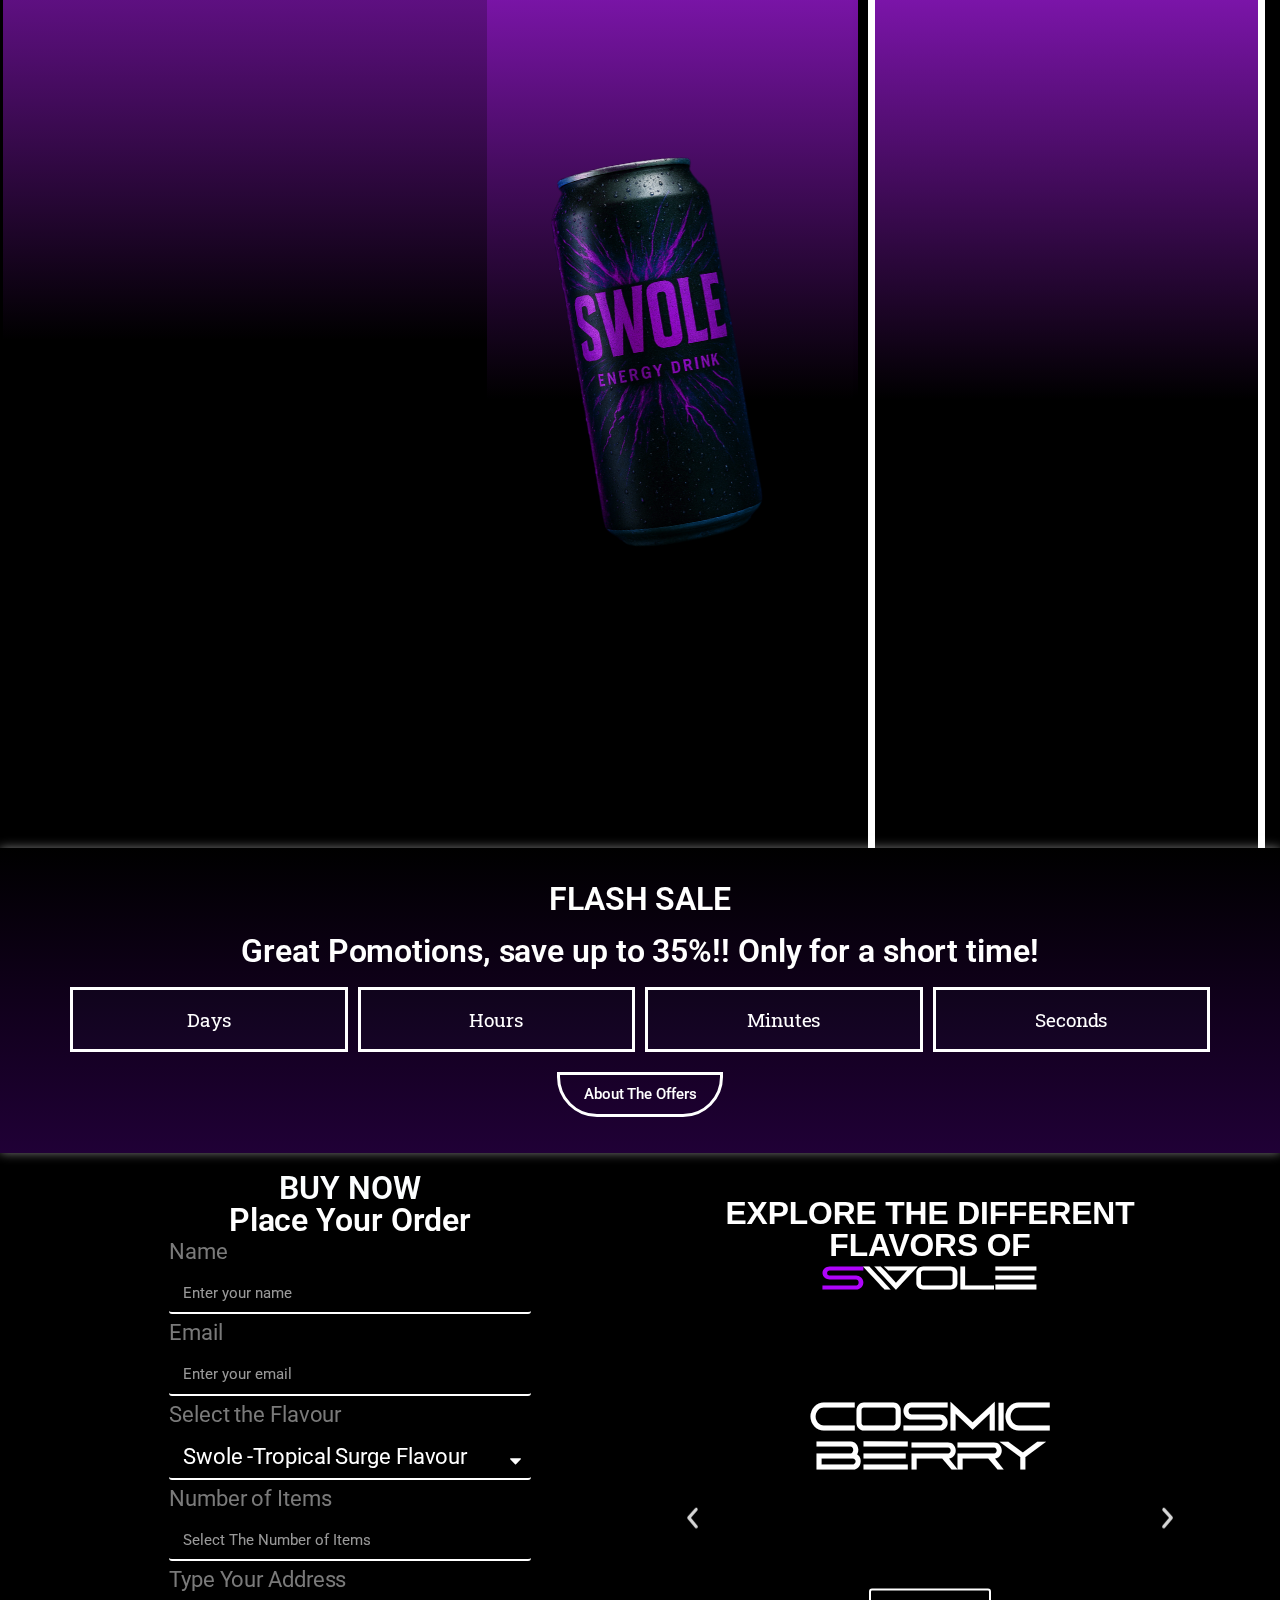
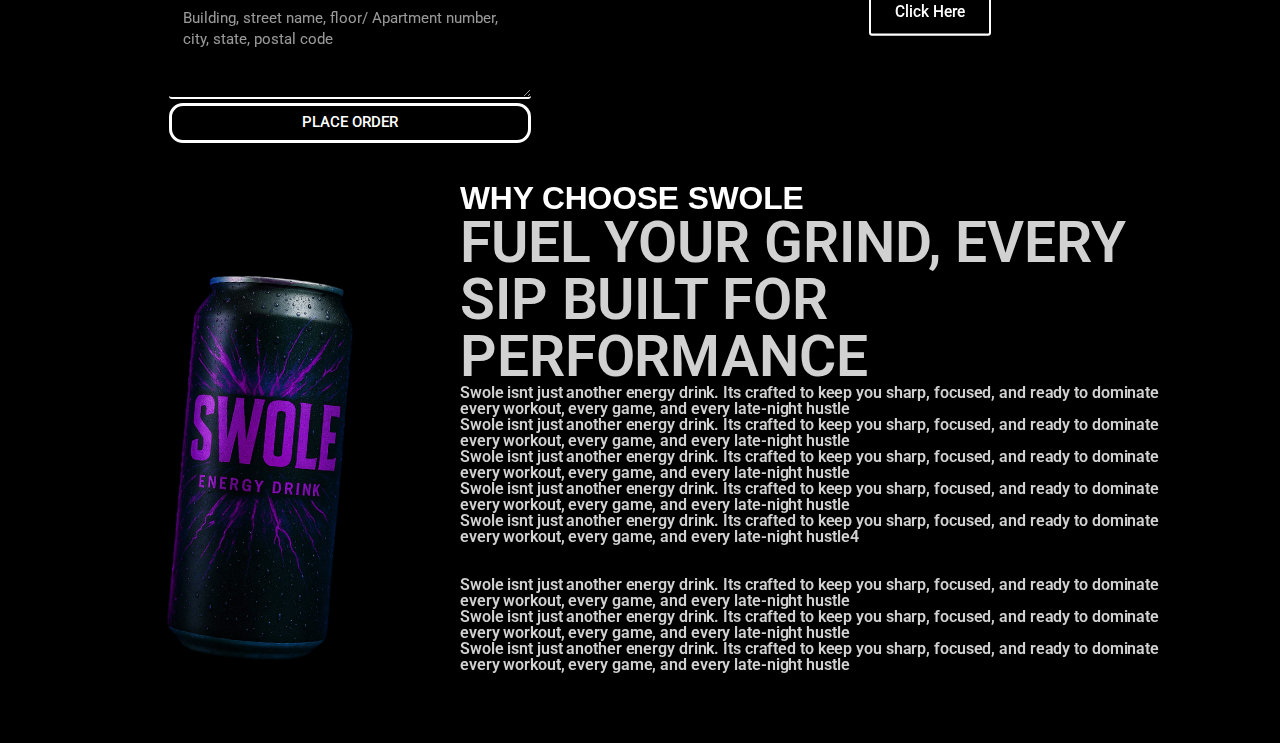
<file: index.html>
<html xmlns="http://www.w3.org/1999/xhtml" lang="en">

<head>
	<meta http-equiv="Content-Type" content="text/html; charset=utf-8" />
	<meta name="description" content="HTTrack is an easy-to-use website mirror utility. It allows you to download a World Wide website from the Internet to a local directory,building recursively all structures, getting html, images, and other files from the server to your computer. Links are rebuiltrelatively so that you can freely browse to the local site (works with any browser). You can mirror several sites together so that you can jump from one toanother. You can, also, update an existing mirror site, or resume an interrupted download. The robot is fully configurable, with an integrated help" />
	<meta name="keywords" content="httrack, HTTRACK, HTTrack, winhttrack, WINHTTRACK, WinHTTrack, offline browser, web mirror utility, aspirateur web, surf offline, web capture, www mirror utility, browse offline, local  site builder, website mirroring, aspirateur www, internet grabber, capture de site web, internet tool, hors connexion, unix, dos, windows 95, windows 98, solaris, ibm580, AIX 4.0, HTS, HTGet, web aspirator, web aspirateur, libre, GPL, GNU, free software" />
	<title>Local index - HTTrack Website Copier</title>
  <!-- Mirror and index made by HTTrack Website Copier/3.49-2 [XR&CO'2014] -->
	<style type="text/css">
	<!--

body {
	margin: 0;  padding: 0;  margin-bottom: 15px;  margin-top: 8px;
	background: #77b;
}
body, td {
	font: 14px "Trebuchet MS", Verdana, Arial, Helvetica, sans-serif;
	}

#subTitle {
	background: #000;  color: #fff;  padding: 4px;  font-weight: bold; 
	}

#siteNavigation a, #siteNavigation .current {
	font-weight: bold;  color: #448;
	}
#siteNavigation a:link    { text-decoration: none; }
#siteNavigation a:visited { text-decoration: none; }

#siteNavigation .current { background-color: #ccd; }

#siteNavigation a:hover   { text-decoration: none;  background-color: #fff;  color: #000; }
#siteNavigation a:active  { text-decoration: none;  background-color: #ccc; }


a:link    { text-decoration: underline;  color: #00f; }
a:visited { text-decoration: underline;  color: #000; }
a:hover   { text-decoration: underline;  color: #c00; }
a:active  { text-decoration: underline; }

#pageContent {
	clear: both;
	border-bottom: 6px solid #000;
	padding: 10px;  padding-top: 20px;
	line-height: 1.65em;
	background-image: url(backblue.gif);
	background-repeat: no-repeat;
	background-position: top right;
	}

#pageContent, #siteNavigation {
	background-color: #ccd;
	}


.imgLeft  { float: left;   margin-right: 10px;  margin-bottom: 10px; }
.imgRight { float: right;  margin-left: 10px;   margin-bottom: 10px; }

hr { height: 1px;  color: #000;  background-color: #000;  margin-bottom: 15px; }

h1 { margin: 0;  font-weight: bold;  font-size: 2em; }
h2 { margin: 0;  font-weight: bold;  font-size: 1.6em; }
h3 { margin: 0;  font-weight: bold;  font-size: 1.3em; }
h4 { margin: 0;  font-weight: bold;  font-size: 1.18em; }

.blak { background-color: #000; }
.hide { display: none; }
.tableWidth { min-width: 400px; }

.tblRegular       { border-collapse: collapse; }
.tblRegular td    { padding: 6px;  background-image: url(fade.gif);  border: 2px solid #99c; }
.tblHeaderColor, .tblHeaderColor td { background: #99c; }
.tblNoBorder td   { border: 0; }


// -->
</style>

</head>

<table width="76%" border="0" align="center" cellspacing="0" cellpadding="3" class="tableWidth">
	<tr>
	<td id="subTitle">HTTrack Website Copier - Open Source offline browser</td>
	</tr>
</table>
<table width="76%" border="0" align="center" cellspacing="0" cellpadding="0" class="tableWidth">
<tr class="blak">
<td>
	<table width="100%" border="0" align="center" cellspacing="1" cellpadding="0">
	<tr>
	<td colspan="6"> 
		<table width="100%" border="0" align="center" cellspacing="0" cellpadding="10">
		<tr> 
		<td id="pageContent"> 
<!-- ==================== End prologue ==================== -->

	<meta name="generator" content="HTTrack Website Copier/3.x">
	<TITLE>Local index - HTTrack</TITLE>
</HEAD>
<BODY>
<H1 ALIGN=Center>Index of locally available sites:</H1>
	<TABLE BORDER="0" WIDTH="100%" CELLSPACING="1" CELLPADDING="0">
		<TR>
			<TD BACKGROUND="fade.gif">
				&middot;
					<A HREF="localhost/swole/index.html">
						Swole
					</A>		
			</TD>
		</TR>
	</TABLE>
	<BR>
	<BR>
	<BR>
  	<H6 ALIGN="RIGHT">
	<I>Mirror and index made by HTTrack Website Copier [XR&amp;CO'2008]</I>
	</H6>
	<!-- Mirror and index made by HTTrack Website Copier/3.49-2 [XR&CO'2014] -->
	<!-- Thanks for using HTTrack Website Copier! -->
	<meta HTTP-EQUIV="Refresh" CONTENT="0; URL=localhost/swole/index.html">


<!-- ==================== Start epilogue ==================== -->
		</td>
		</tr>
		</table>
	</td>
	</tr>
	</table>
</td>
</tr>
</table>

<table width="76%" border="0" align="center" valign="bottom" cellspacing="0" cellpadding="0">
	<tr>
	<td id="footer"><small>&copy; 2008 Xavier Roche & other contributors - Web Design: Leto Kauler.</small></td>
	</tr>
</table>

</body>

</html>
</file>
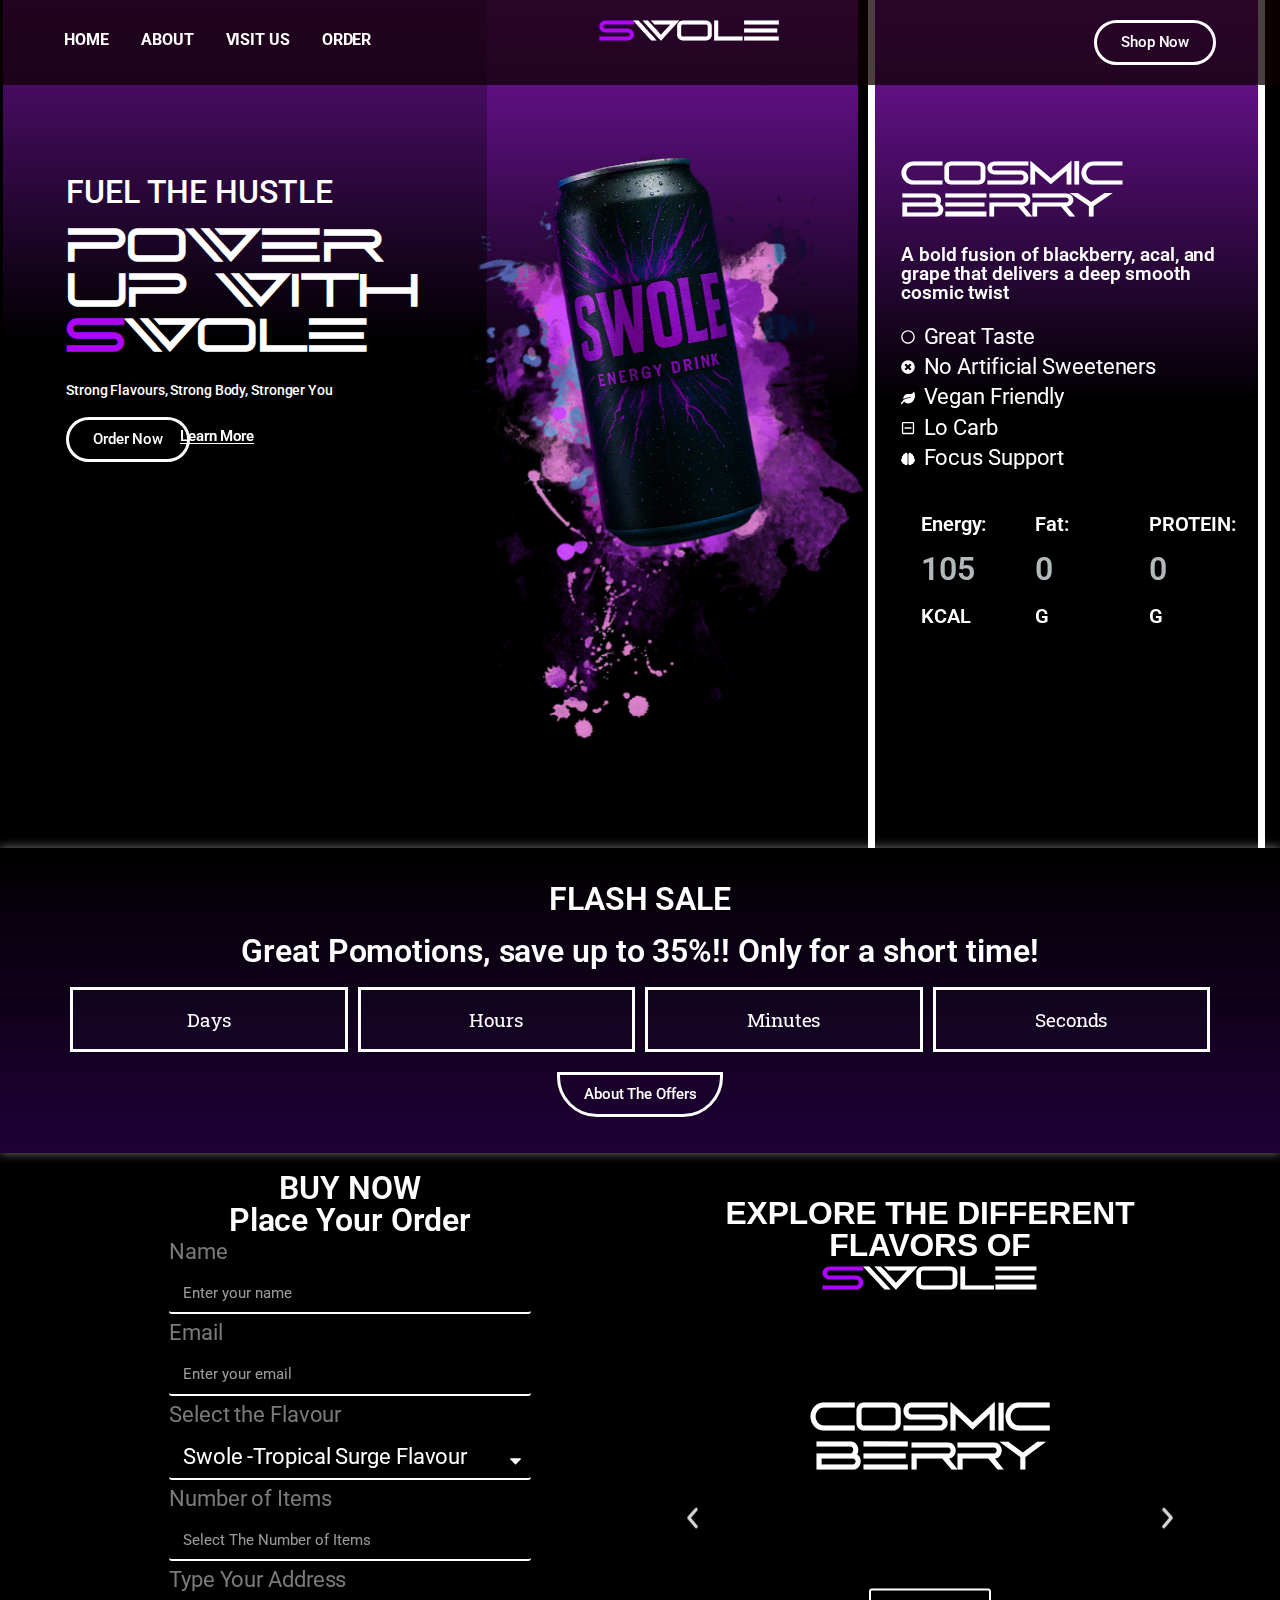
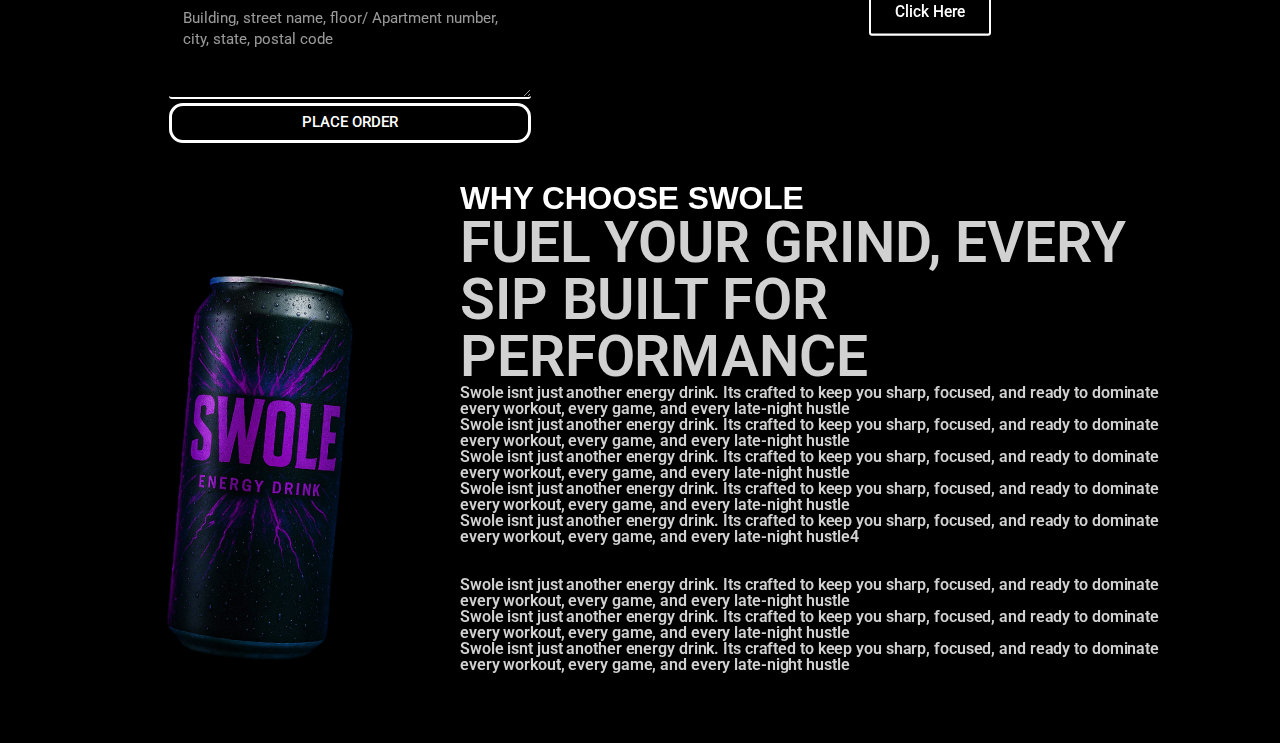
<file: localhost/swole/index.html>
<!DOCTYPE html>
<html lang="en-US">

<!-- Mirrored from localhost/swole/ by HTTrack Website Copier/3.x [XR&CO'2014], Fri, 14 Nov 2025 09:44:05 GMT -->
<!-- Added by HTTrack --><meta http-equiv="content-type" content="text/html;charset=UTF-8" /><!-- /Added by HTTrack -->
<head>
	<meta charset="UTF-8">
			<title>Swole</title>
		<meta name="viewport" content="width=device-width, initial-scale=1" />
<meta name='robots' content='max-image-preview:large' />
	<style>img:is([sizes="auto" i], [sizes^="auto," i]) { contain-intrinsic-size: 3000px 1500px }</style>
	<title>Swole</title>
<link rel="alternate" type="application/rss+xml" title="Swole &raquo; Feed" href="feed/index.html" />
<link rel="alternate" type="application/rss+xml" title="Swole &raquo; Comments Feed" href="comments/feed/index.html" />
<script>
window._wpemojiSettings = {"baseUrl":"https:\/\/s.w.org\/images\/core\/emoji\/16.0.1\/72x72\/","ext":".png","svgUrl":"https:\/\/s.w.org\/images\/core\/emoji\/16.0.1\/svg\/","svgExt":".svg","source":{"concatemoji":"http:\/\/localhost\/swole\/wp-includes\/js\/wp-emoji-release.min.js?ver=6.8.3"}};
/*! This file is auto-generated */
!function(s,n){var o,i,e;function c(e){try{var t={supportTests:e,timestamp:(new Date).valueOf()};sessionStorage.setItem(o,JSON.stringify(t))}catch(e){}}function p(e,t,n){e.clearRect(0,0,e.canvas.width,e.canvas.height),e.fillText(t,0,0);var t=new Uint32Array(e.getImageData(0,0,e.canvas.width,e.canvas.height).data),a=(e.clearRect(0,0,e.canvas.width,e.canvas.height),e.fillText(n,0,0),new Uint32Array(e.getImageData(0,0,e.canvas.width,e.canvas.height).data));return t.every(function(e,t){return e===a[t]})}function u(e,t){e.clearRect(0,0,e.canvas.width,e.canvas.height),e.fillText(t,0,0);for(var n=e.getImageData(16,16,1,1),a=0;a<n.data.length;a++)if(0!==n.data[a])return!1;return!0}function f(e,t,n,a){switch(t){case"flag":return n(e,"\ud83c\udff3\ufe0f\u200d\u26a7\ufe0f","\ud83c\udff3\ufe0f\u200b\u26a7\ufe0f")?!1:!n(e,"\ud83c\udde8\ud83c\uddf6","\ud83c\udde8\u200b\ud83c\uddf6")&&!n(e,"\ud83c\udff4\udb40\udc67\udb40\udc62\udb40\udc65\udb40\udc6e\udb40\udc67\udb40\udc7f","\ud83c\udff4\u200b\udb40\udc67\u200b\udb40\udc62\u200b\udb40\udc65\u200b\udb40\udc6e\u200b\udb40\udc67\u200b\udb40\udc7f");case"emoji":return!a(e,"\ud83e\udedf")}return!1}function g(e,t,n,a){var r="undefined"!=typeof WorkerGlobalScope&&self instanceof WorkerGlobalScope?new OffscreenCanvas(300,150):s.createElement("canvas"),o=r.getContext("2d",{willReadFrequently:!0}),i=(o.textBaseline="top",o.font="600 32px Arial",{});return e.forEach(function(e){i[e]=t(o,e,n,a)}),i}function t(e){var t=s.createElement("script");t.src=e,t.defer=!0,s.head.appendChild(t)}"undefined"!=typeof Promise&&(o="wpEmojiSettingsSupports",i=["flag","emoji"],n.supports={everything:!0,everythingExceptFlag:!0},e=new Promise(function(e){s.addEventListener("DOMContentLoaded",e,{once:!0})}),new Promise(function(t){var n=function(){try{var e=JSON.parse(sessionStorage.getItem(o));if("object"==typeof e&&"number"==typeof e.timestamp&&(new Date).valueOf()<e.timestamp+604800&&"object"==typeof e.supportTests)return e.supportTests}catch(e){}return null}();if(!n){if("undefined"!=typeof Worker&&"undefined"!=typeof OffscreenCanvas&&"undefined"!=typeof URL&&URL.createObjectURL&&"undefined"!=typeof Blob)try{var e="postMessage("+g.toString()+"("+[JSON.stringify(i),f.toString(),p.toString(),u.toString()].join(",")+"));",a=new Blob([e],{type:"text/javascript"}),r=new Worker(URL.createObjectURL(a),{name:"wpTestEmojiSupports"});return void(r.onmessage=function(e){c(n=e.data),r.terminate(),t(n)})}catch(e){}c(n=g(i,f,p,u))}t(n)}).then(function(e){for(var t in e)n.supports[t]=e[t],n.supports.everything=n.supports.everything&&n.supports[t],"flag"!==t&&(n.supports.everythingExceptFlag=n.supports.everythingExceptFlag&&n.supports[t]);n.supports.everythingExceptFlag=n.supports.everythingExceptFlag&&!n.supports.flag,n.DOMReady=!1,n.readyCallback=function(){n.DOMReady=!0}}).then(function(){return e}).then(function(){var e;n.supports.everything||(n.readyCallback(),(e=n.source||{}).concatemoji?t(e.concatemoji):e.wpemoji&&e.twemoji&&(t(e.twemoji),t(e.wpemoji)))}))}((window,document),window._wpemojiSettings);
</script>
<style id='wp-emoji-styles-inline-css'>

	img.wp-smiley, img.emoji {
		display: inline !important;
		border: none !important;
		box-shadow: none !important;
		height: 1em !important;
		width: 1em !important;
		margin: 0 0.07em !important;
		vertical-align: -0.1em !important;
		background: none !important;
		padding: 0 !important;
	}
</style>
<style id='wp-block-library-inline-css'>
:root{--wp-admin-theme-color:#007cba;--wp-admin-theme-color--rgb:0,124,186;--wp-admin-theme-color-darker-10:#006ba1;--wp-admin-theme-color-darker-10--rgb:0,107,161;--wp-admin-theme-color-darker-20:#005a87;--wp-admin-theme-color-darker-20--rgb:0,90,135;--wp-admin-border-width-focus:2px;--wp-block-synced-color:#7a00df;--wp-block-synced-color--rgb:122,0,223;--wp-bound-block-color:var(--wp-block-synced-color)}@media (min-resolution:192dpi){:root{--wp-admin-border-width-focus:1.5px}}.wp-element-button{cursor:pointer}:root{--wp--preset--font-size--normal:16px;--wp--preset--font-size--huge:42px}:root .has-very-light-gray-background-color{background-color:#eee}:root .has-very-dark-gray-background-color{background-color:#313131}:root .has-very-light-gray-color{color:#eee}:root .has-very-dark-gray-color{color:#313131}:root .has-vivid-green-cyan-to-vivid-cyan-blue-gradient-background{background:linear-gradient(135deg,#00d084,#0693e3)}:root .has-purple-crush-gradient-background{background:linear-gradient(135deg,#34e2e4,#4721fb 50%,#ab1dfe)}:root .has-hazy-dawn-gradient-background{background:linear-gradient(135deg,#faaca8,#dad0ec)}:root .has-subdued-olive-gradient-background{background:linear-gradient(135deg,#fafae1,#67a671)}:root .has-atomic-cream-gradient-background{background:linear-gradient(135deg,#fdd79a,#004a59)}:root .has-nightshade-gradient-background{background:linear-gradient(135deg,#330968,#31cdcf)}:root .has-midnight-gradient-background{background:linear-gradient(135deg,#020381,#2874fc)}.has-regular-font-size{font-size:1em}.has-larger-font-size{font-size:2.625em}.has-normal-font-size{font-size:var(--wp--preset--font-size--normal)}.has-huge-font-size{font-size:var(--wp--preset--font-size--huge)}.has-text-align-center{text-align:center}.has-text-align-left{text-align:left}.has-text-align-right{text-align:right}#end-resizable-editor-section{display:none}.aligncenter{clear:both}.items-justified-left{justify-content:flex-start}.items-justified-center{justify-content:center}.items-justified-right{justify-content:flex-end}.items-justified-space-between{justify-content:space-between}.screen-reader-text{border:0;clip-path:inset(50%);height:1px;margin:-1px;overflow:hidden;padding:0;position:absolute;width:1px;word-wrap:normal!important}.screen-reader-text:focus{background-color:#ddd;clip-path:none;color:#444;display:block;font-size:1em;height:auto;left:5px;line-height:normal;padding:15px 23px 14px;text-decoration:none;top:5px;width:auto;z-index:100000}html :where(.has-border-color){border-style:solid}html :where([style*=border-top-color]){border-top-style:solid}html :where([style*=border-right-color]){border-right-style:solid}html :where([style*=border-bottom-color]){border-bottom-style:solid}html :where([style*=border-left-color]){border-left-style:solid}html :where([style*=border-width]){border-style:solid}html :where([style*=border-top-width]){border-top-style:solid}html :where([style*=border-right-width]){border-right-style:solid}html :where([style*=border-bottom-width]){border-bottom-style:solid}html :where([style*=border-left-width]){border-left-style:solid}html :where(img[class*=wp-image-]){height:auto;max-width:100%}:where(figure){margin:0 0 1em}html :where(.is-position-sticky){--wp-admin--admin-bar--position-offset:var(--wp-admin--admin-bar--height,0px)}@media screen and (max-width:600px){html :where(.is-position-sticky){--wp-admin--admin-bar--position-offset:0px}}
</style>
<style id='global-styles-inline-css'>
:root{--wp--preset--aspect-ratio--square: 1;--wp--preset--aspect-ratio--4-3: 4/3;--wp--preset--aspect-ratio--3-4: 3/4;--wp--preset--aspect-ratio--3-2: 3/2;--wp--preset--aspect-ratio--2-3: 2/3;--wp--preset--aspect-ratio--16-9: 16/9;--wp--preset--aspect-ratio--9-16: 9/16;--wp--preset--color--black: #000000;--wp--preset--color--cyan-bluish-gray: #abb8c3;--wp--preset--color--white: #ffffff;--wp--preset--color--pale-pink: #f78da7;--wp--preset--color--vivid-red: #cf2e2e;--wp--preset--color--luminous-vivid-orange: #ff6900;--wp--preset--color--luminous-vivid-amber: #fcb900;--wp--preset--color--light-green-cyan: #7bdcb5;--wp--preset--color--vivid-green-cyan: #00d084;--wp--preset--color--pale-cyan-blue: #8ed1fc;--wp--preset--color--vivid-cyan-blue: #0693e3;--wp--preset--color--vivid-purple: #9b51e0;--wp--preset--color--base: #FFFFFF;--wp--preset--color--contrast: #111111;--wp--preset--color--accent-1: #FFEE58;--wp--preset--color--accent-2: #F6CFF4;--wp--preset--color--accent-3: #503AA8;--wp--preset--color--accent-4: #686868;--wp--preset--color--accent-5: #FBFAF3;--wp--preset--color--accent-6: color-mix(in srgb, currentColor 20%, transparent);--wp--preset--gradient--vivid-cyan-blue-to-vivid-purple: linear-gradient(135deg,rgba(6,147,227,1) 0%,rgb(155,81,224) 100%);--wp--preset--gradient--light-green-cyan-to-vivid-green-cyan: linear-gradient(135deg,rgb(122,220,180) 0%,rgb(0,208,130) 100%);--wp--preset--gradient--luminous-vivid-amber-to-luminous-vivid-orange: linear-gradient(135deg,rgba(252,185,0,1) 0%,rgba(255,105,0,1) 100%);--wp--preset--gradient--luminous-vivid-orange-to-vivid-red: linear-gradient(135deg,rgba(255,105,0,1) 0%,rgb(207,46,46) 100%);--wp--preset--gradient--very-light-gray-to-cyan-bluish-gray: linear-gradient(135deg,rgb(238,238,238) 0%,rgb(169,184,195) 100%);--wp--preset--gradient--cool-to-warm-spectrum: linear-gradient(135deg,rgb(74,234,220) 0%,rgb(151,120,209) 20%,rgb(207,42,186) 40%,rgb(238,44,130) 60%,rgb(251,105,98) 80%,rgb(254,248,76) 100%);--wp--preset--gradient--blush-light-purple: linear-gradient(135deg,rgb(255,206,236) 0%,rgb(152,150,240) 100%);--wp--preset--gradient--blush-bordeaux: linear-gradient(135deg,rgb(254,205,165) 0%,rgb(254,45,45) 50%,rgb(107,0,62) 100%);--wp--preset--gradient--luminous-dusk: linear-gradient(135deg,rgb(255,203,112) 0%,rgb(199,81,192) 50%,rgb(65,88,208) 100%);--wp--preset--gradient--pale-ocean: linear-gradient(135deg,rgb(255,245,203) 0%,rgb(182,227,212) 50%,rgb(51,167,181) 100%);--wp--preset--gradient--electric-grass: linear-gradient(135deg,rgb(202,248,128) 0%,rgb(113,206,126) 100%);--wp--preset--gradient--midnight: linear-gradient(135deg,rgb(2,3,129) 0%,rgb(40,116,252) 100%);--wp--preset--font-size--small: 0.875rem;--wp--preset--font-size--medium: clamp(1rem, 1rem + ((1vw - 0.2rem) * 0.196), 1.125rem);--wp--preset--font-size--large: clamp(1.125rem, 1.125rem + ((1vw - 0.2rem) * 0.392), 1.375rem);--wp--preset--font-size--x-large: clamp(1.75rem, 1.75rem + ((1vw - 0.2rem) * 0.392), 2rem);--wp--preset--font-size--xx-large: clamp(2.15rem, 2.15rem + ((1vw - 0.2rem) * 1.333), 3rem);--wp--preset--font-family--manrope: Manrope, sans-serif;--wp--preset--font-family--fira-code: "Fira Code", monospace;--wp--preset--spacing--20: 10px;--wp--preset--spacing--30: 20px;--wp--preset--spacing--40: 30px;--wp--preset--spacing--50: clamp(30px, 5vw, 50px);--wp--preset--spacing--60: clamp(30px, 7vw, 70px);--wp--preset--spacing--70: clamp(50px, 7vw, 90px);--wp--preset--spacing--80: clamp(70px, 10vw, 140px);--wp--preset--shadow--natural: 6px 6px 9px rgba(0, 0, 0, 0.2);--wp--preset--shadow--deep: 12px 12px 50px rgba(0, 0, 0, 0.4);--wp--preset--shadow--sharp: 6px 6px 0px rgba(0, 0, 0, 0.2);--wp--preset--shadow--outlined: 6px 6px 0px -3px rgba(255, 255, 255, 1), 6px 6px rgba(0, 0, 0, 1);--wp--preset--shadow--crisp: 6px 6px 0px rgba(0, 0, 0, 1);}:root { --wp--style--global--content-size: 645px;--wp--style--global--wide-size: 1340px; }:where(body) { margin: 0; }.wp-site-blocks { padding-top: var(--wp--style--root--padding-top); padding-bottom: var(--wp--style--root--padding-bottom); }.has-global-padding { padding-right: var(--wp--style--root--padding-right); padding-left: var(--wp--style--root--padding-left); }.has-global-padding > .alignfull { margin-right: calc(var(--wp--style--root--padding-right) * -1); margin-left: calc(var(--wp--style--root--padding-left) * -1); }.has-global-padding :where(:not(.alignfull.is-layout-flow) > .has-global-padding:not(.wp-block-block, .alignfull)) { padding-right: 0; padding-left: 0; }.has-global-padding :where(:not(.alignfull.is-layout-flow) > .has-global-padding:not(.wp-block-block, .alignfull)) > .alignfull { margin-left: 0; margin-right: 0; }.wp-site-blocks > .alignleft { float: left; margin-right: 2em; }.wp-site-blocks > .alignright { float: right; margin-left: 2em; }.wp-site-blocks > .aligncenter { justify-content: center; margin-left: auto; margin-right: auto; }:where(.wp-site-blocks) > * { margin-block-start: 1.2rem; margin-block-end: 0; }:where(.wp-site-blocks) > :first-child { margin-block-start: 0; }:where(.wp-site-blocks) > :last-child { margin-block-end: 0; }:root { --wp--style--block-gap: 1.2rem; }:root :where(.is-layout-flow) > :first-child{margin-block-start: 0;}:root :where(.is-layout-flow) > :last-child{margin-block-end: 0;}:root :where(.is-layout-flow) > *{margin-block-start: 1.2rem;margin-block-end: 0;}:root :where(.is-layout-constrained) > :first-child{margin-block-start: 0;}:root :where(.is-layout-constrained) > :last-child{margin-block-end: 0;}:root :where(.is-layout-constrained) > *{margin-block-start: 1.2rem;margin-block-end: 0;}:root :where(.is-layout-flex){gap: 1.2rem;}:root :where(.is-layout-grid){gap: 1.2rem;}.is-layout-flow > .alignleft{float: left;margin-inline-start: 0;margin-inline-end: 2em;}.is-layout-flow > .alignright{float: right;margin-inline-start: 2em;margin-inline-end: 0;}.is-layout-flow > .aligncenter{margin-left: auto !important;margin-right: auto !important;}.is-layout-constrained > .alignleft{float: left;margin-inline-start: 0;margin-inline-end: 2em;}.is-layout-constrained > .alignright{float: right;margin-inline-start: 2em;margin-inline-end: 0;}.is-layout-constrained > .aligncenter{margin-left: auto !important;margin-right: auto !important;}.is-layout-constrained > :where(:not(.alignleft):not(.alignright):not(.alignfull)){max-width: var(--wp--style--global--content-size);margin-left: auto !important;margin-right: auto !important;}.is-layout-constrained > .alignwide{max-width: var(--wp--style--global--wide-size);}body .is-layout-flex{display: flex;}.is-layout-flex{flex-wrap: wrap;align-items: center;}.is-layout-flex > :is(*, div){margin: 0;}body .is-layout-grid{display: grid;}.is-layout-grid > :is(*, div){margin: 0;}body{background-color: var(--wp--preset--color--base);color: var(--wp--preset--color--contrast);font-family: var(--wp--preset--font-family--manrope);font-size: var(--wp--preset--font-size--large);font-weight: 300;letter-spacing: -0.1px;line-height: 1.4;--wp--style--root--padding-top: 0px;--wp--style--root--padding-right: var(--wp--preset--spacing--50);--wp--style--root--padding-bottom: 0px;--wp--style--root--padding-left: var(--wp--preset--spacing--50);}a:where(:not(.wp-element-button)){color: currentColor;text-decoration: underline;}:root :where(a:where(:not(.wp-element-button)):hover){text-decoration: none;}h1, h2, h3, h4, h5, h6{font-weight: 400;letter-spacing: -0.1px;line-height: 1.125;}h1{font-size: var(--wp--preset--font-size--xx-large);}h2{font-size: var(--wp--preset--font-size--x-large);}h3{font-size: var(--wp--preset--font-size--large);}h4{font-size: var(--wp--preset--font-size--medium);}h5{font-size: var(--wp--preset--font-size--small);letter-spacing: 0.5px;}h6{font-size: var(--wp--preset--font-size--small);font-weight: 700;letter-spacing: 1.4px;text-transform: uppercase;}:root :where(.wp-element-button, .wp-block-button__link){background-color: var(--wp--preset--color--contrast);border-width: 0;color: var(--wp--preset--color--base);font-family: inherit;font-size: var(--wp--preset--font-size--medium);line-height: inherit;padding-top: 1rem;padding-right: 2.25rem;padding-bottom: 1rem;padding-left: 2.25rem;text-decoration: none;}:root :where(.wp-element-button:hover, .wp-block-button__link:hover){background-color: color-mix(in srgb, var(--wp--preset--color--contrast) 85%, transparent);border-color: transparent;color: var(--wp--preset--color--base);}:root :where(.wp-element-button:focus, .wp-block-button__link:focus){outline-color: var(--wp--preset--color--accent-4);outline-offset: 2px;}:root :where(.wp-element-caption, .wp-block-audio figcaption, .wp-block-embed figcaption, .wp-block-gallery figcaption, .wp-block-image figcaption, .wp-block-table figcaption, .wp-block-video figcaption){font-size: var(--wp--preset--font-size--small);line-height: 1.4;}.has-black-color{color: var(--wp--preset--color--black) !important;}.has-cyan-bluish-gray-color{color: var(--wp--preset--color--cyan-bluish-gray) !important;}.has-white-color{color: var(--wp--preset--color--white) !important;}.has-pale-pink-color{color: var(--wp--preset--color--pale-pink) !important;}.has-vivid-red-color{color: var(--wp--preset--color--vivid-red) !important;}.has-luminous-vivid-orange-color{color: var(--wp--preset--color--luminous-vivid-orange) !important;}.has-luminous-vivid-amber-color{color: var(--wp--preset--color--luminous-vivid-amber) !important;}.has-light-green-cyan-color{color: var(--wp--preset--color--light-green-cyan) !important;}.has-vivid-green-cyan-color{color: var(--wp--preset--color--vivid-green-cyan) !important;}.has-pale-cyan-blue-color{color: var(--wp--preset--color--pale-cyan-blue) !important;}.has-vivid-cyan-blue-color{color: var(--wp--preset--color--vivid-cyan-blue) !important;}.has-vivid-purple-color{color: var(--wp--preset--color--vivid-purple) !important;}.has-base-color{color: var(--wp--preset--color--base) !important;}.has-contrast-color{color: var(--wp--preset--color--contrast) !important;}.has-accent-1-color{color: var(--wp--preset--color--accent-1) !important;}.has-accent-2-color{color: var(--wp--preset--color--accent-2) !important;}.has-accent-3-color{color: var(--wp--preset--color--accent-3) !important;}.has-accent-4-color{color: var(--wp--preset--color--accent-4) !important;}.has-accent-5-color{color: var(--wp--preset--color--accent-5) !important;}.has-accent-6-color{color: var(--wp--preset--color--accent-6) !important;}.has-black-background-color{background-color: var(--wp--preset--color--black) !important;}.has-cyan-bluish-gray-background-color{background-color: var(--wp--preset--color--cyan-bluish-gray) !important;}.has-white-background-color{background-color: var(--wp--preset--color--white) !important;}.has-pale-pink-background-color{background-color: var(--wp--preset--color--pale-pink) !important;}.has-vivid-red-background-color{background-color: var(--wp--preset--color--vivid-red) !important;}.has-luminous-vivid-orange-background-color{background-color: var(--wp--preset--color--luminous-vivid-orange) !important;}.has-luminous-vivid-amber-background-color{background-color: var(--wp--preset--color--luminous-vivid-amber) !important;}.has-light-green-cyan-background-color{background-color: var(--wp--preset--color--light-green-cyan) !important;}.has-vivid-green-cyan-background-color{background-color: var(--wp--preset--color--vivid-green-cyan) !important;}.has-pale-cyan-blue-background-color{background-color: var(--wp--preset--color--pale-cyan-blue) !important;}.has-vivid-cyan-blue-background-color{background-color: var(--wp--preset--color--vivid-cyan-blue) !important;}.has-vivid-purple-background-color{background-color: var(--wp--preset--color--vivid-purple) !important;}.has-base-background-color{background-color: var(--wp--preset--color--base) !important;}.has-contrast-background-color{background-color: var(--wp--preset--color--contrast) !important;}.has-accent-1-background-color{background-color: var(--wp--preset--color--accent-1) !important;}.has-accent-2-background-color{background-color: var(--wp--preset--color--accent-2) !important;}.has-accent-3-background-color{background-color: var(--wp--preset--color--accent-3) !important;}.has-accent-4-background-color{background-color: var(--wp--preset--color--accent-4) !important;}.has-accent-5-background-color{background-color: var(--wp--preset--color--accent-5) !important;}.has-accent-6-background-color{background-color: var(--wp--preset--color--accent-6) !important;}.has-black-border-color{border-color: var(--wp--preset--color--black) !important;}.has-cyan-bluish-gray-border-color{border-color: var(--wp--preset--color--cyan-bluish-gray) !important;}.has-white-border-color{border-color: var(--wp--preset--color--white) !important;}.has-pale-pink-border-color{border-color: var(--wp--preset--color--pale-pink) !important;}.has-vivid-red-border-color{border-color: var(--wp--preset--color--vivid-red) !important;}.has-luminous-vivid-orange-border-color{border-color: var(--wp--preset--color--luminous-vivid-orange) !important;}.has-luminous-vivid-amber-border-color{border-color: var(--wp--preset--color--luminous-vivid-amber) !important;}.has-light-green-cyan-border-color{border-color: var(--wp--preset--color--light-green-cyan) !important;}.has-vivid-green-cyan-border-color{border-color: var(--wp--preset--color--vivid-green-cyan) !important;}.has-pale-cyan-blue-border-color{border-color: var(--wp--preset--color--pale-cyan-blue) !important;}.has-vivid-cyan-blue-border-color{border-color: var(--wp--preset--color--vivid-cyan-blue) !important;}.has-vivid-purple-border-color{border-color: var(--wp--preset--color--vivid-purple) !important;}.has-base-border-color{border-color: var(--wp--preset--color--base) !important;}.has-contrast-border-color{border-color: var(--wp--preset--color--contrast) !important;}.has-accent-1-border-color{border-color: var(--wp--preset--color--accent-1) !important;}.has-accent-2-border-color{border-color: var(--wp--preset--color--accent-2) !important;}.has-accent-3-border-color{border-color: var(--wp--preset--color--accent-3) !important;}.has-accent-4-border-color{border-color: var(--wp--preset--color--accent-4) !important;}.has-accent-5-border-color{border-color: var(--wp--preset--color--accent-5) !important;}.has-accent-6-border-color{border-color: var(--wp--preset--color--accent-6) !important;}.has-vivid-cyan-blue-to-vivid-purple-gradient-background{background: var(--wp--preset--gradient--vivid-cyan-blue-to-vivid-purple) !important;}.has-light-green-cyan-to-vivid-green-cyan-gradient-background{background: var(--wp--preset--gradient--light-green-cyan-to-vivid-green-cyan) !important;}.has-luminous-vivid-amber-to-luminous-vivid-orange-gradient-background{background: var(--wp--preset--gradient--luminous-vivid-amber-to-luminous-vivid-orange) !important;}.has-luminous-vivid-orange-to-vivid-red-gradient-background{background: var(--wp--preset--gradient--luminous-vivid-orange-to-vivid-red) !important;}.has-very-light-gray-to-cyan-bluish-gray-gradient-background{background: var(--wp--preset--gradient--very-light-gray-to-cyan-bluish-gray) !important;}.has-cool-to-warm-spectrum-gradient-background{background: var(--wp--preset--gradient--cool-to-warm-spectrum) !important;}.has-blush-light-purple-gradient-background{background: var(--wp--preset--gradient--blush-light-purple) !important;}.has-blush-bordeaux-gradient-background{background: var(--wp--preset--gradient--blush-bordeaux) !important;}.has-luminous-dusk-gradient-background{background: var(--wp--preset--gradient--luminous-dusk) !important;}.has-pale-ocean-gradient-background{background: var(--wp--preset--gradient--pale-ocean) !important;}.has-electric-grass-gradient-background{background: var(--wp--preset--gradient--electric-grass) !important;}.has-midnight-gradient-background{background: var(--wp--preset--gradient--midnight) !important;}.has-small-font-size{font-size: var(--wp--preset--font-size--small) !important;}.has-medium-font-size{font-size: var(--wp--preset--font-size--medium) !important;}.has-large-font-size{font-size: var(--wp--preset--font-size--large) !important;}.has-x-large-font-size{font-size: var(--wp--preset--font-size--x-large) !important;}.has-xx-large-font-size{font-size: var(--wp--preset--font-size--xx-large) !important;}.has-manrope-font-family{font-family: var(--wp--preset--font-family--manrope) !important;}.has-fira-code-font-family{font-family: var(--wp--preset--font-family--fira-code) !important;}
</style>
<style id='wp-block-template-skip-link-inline-css'>

		.skip-link.screen-reader-text {
			border: 0;
			clip-path: inset(50%);
			height: 1px;
			margin: -1px;
			overflow: hidden;
			padding: 0;
			position: absolute !important;
			width: 1px;
			word-wrap: normal !important;
		}

		.skip-link.screen-reader-text:focus {
			background-color: #eee;
			clip-path: none;
			color: #444;
			display: block;
			font-size: 1em;
			height: auto;
			left: 5px;
			line-height: normal;
			padding: 15px 23px 14px;
			text-decoration: none;
			top: 5px;
			width: auto;
			z-index: 100000;
		}
</style>
<link rel='stylesheet' id='twentytwentyfive-style-css' href='wp-content/themes/twentytwentyfive/style4e44.css?ver=1.3' media='all' />
<link rel='stylesheet' id='elementor-frontend-css' href='wp-content/plugins/elementor/assets/css/frontend.min8e60.css?ver=3.32.3' media='all' />
<link rel='stylesheet' id='elementor-post-7-css' href='wp-content/uploads/elementor/css/post-701c9.css?ver=1761207490' media='all' />
<link rel='stylesheet' id='widget-mega-menu-css' href='wp-content/plugins/elementor-pro/assets/css/widget-mega-menu.min20c8.css?ver=3.32.2' media='all' />
<link rel='stylesheet' id='widget-heading-css' href='wp-content/plugins/elementor/assets/css/widget-heading.min8e60.css?ver=3.32.3' media='all' />
<link rel='stylesheet' id='e-sticky-css' href='wp-content/plugins/elementor-pro/assets/css/modules/sticky.min20c8.css?ver=3.32.2' media='all' />
<link rel='stylesheet' id='e-animation-fadeInDown-css' href='wp-content/plugins/elementor/assets/lib/animations/styles/fadeInDown.min8e60.css?ver=3.32.3' media='all' />
<link rel='stylesheet' id='widget-image-css' href='wp-content/plugins/elementor/assets/css/widget-image.min8e60.css?ver=3.32.3' media='all' />
<link rel='stylesheet' id='e-animation-fadeIn-css' href='wp-content/plugins/elementor/assets/lib/animations/styles/fadeIn.min8e60.css?ver=3.32.3' media='all' />
<link rel='stylesheet' id='e-motion-fx-css' href='wp-content/plugins/elementor-pro/assets/css/modules/motion-fx.min20c8.css?ver=3.32.2' media='all' />
<link rel='stylesheet' id='widget-icon-list-css' href='wp-content/plugins/elementor/assets/css/widget-icon-list.min8e60.css?ver=3.32.3' media='all' />
<link rel='stylesheet' id='widget-countdown-css' href='wp-content/plugins/elementor-pro/assets/css/widget-countdown.min20c8.css?ver=3.32.2' media='all' />
<link rel='stylesheet' id='widget-form-css' href='wp-content/plugins/elementor-pro/assets/css/widget-form.min20c8.css?ver=3.32.2' media='all' />
<link rel='stylesheet' id='e-animation-fadeInUp-css' href='wp-content/plugins/elementor/assets/lib/animations/styles/fadeInUp.min8e60.css?ver=3.32.3' media='all' />
<link rel='stylesheet' id='swiper-css' href='wp-content/plugins/elementor/assets/lib/swiper/v8/css/swiper.min94a4.css?ver=8.4.5' media='all' />
<link rel='stylesheet' id='e-swiper-css' href='wp-content/plugins/elementor/assets/css/conditionals/e-swiper.min8e60.css?ver=3.32.3' media='all' />
<link rel='stylesheet' id='widget-slides-css' href='wp-content/plugins/elementor-pro/assets/css/widget-slides.min20c8.css?ver=3.32.2' media='all' />
<link rel='stylesheet' id='elementor-post-11-css' href='wp-content/uploads/elementor/css/post-113cc1.css?ver=1761310564' media='all' />
<link rel='stylesheet' id='elementor-gf-roboto-css' href='https://fonts.googleapis.com/css?family=Roboto:100,100italic,200,200italic,300,300italic,400,400italic,500,500italic,600,600italic,700,700italic,800,800italic,900,900italic&amp;display=swap' media='all' />
<link rel='stylesheet' id='elementor-gf-robotoslab-css' href='https://fonts.googleapis.com/css?family=Roboto+Slab:100,100italic,200,200italic,300,300italic,400,400italic,500,500italic,600,600italic,700,700italic,800,800italic,900,900italic&amp;display=swap' media='all' />
<script src="wp-includes/js/jquery/jquery.minf43b.js?ver=3.7.1" id="jquery-core-js"></script>
<script src="wp-includes/js/jquery/jquery-migrate.min5589.js?ver=3.4.1" id="jquery-migrate-js"></script>
<link rel="https://api.w.org/" href="wp-json/index.html" /><link rel="alternate" title="JSON" type="application/json" href="wp-json/wp/v2/pages/11.json" /><link rel="EditURI" type="application/rsd+xml" title="RSD" href="xmlrpc0db0.php?rsd" />
<meta name="generator" content="WordPress 6.8.3" />
<link rel="canonical" href="index.html" />
<link rel='shortlink' href='index.html' />
<link rel="alternate" title="oEmbed (JSON)" type="application/json+oembed" href="wp-json/oembed/1.0/embed056b.json?url=http%3A%2F%2Flocalhost%2Fswole%2F" />
<link rel="alternate" title="oEmbed (XML)" type="text/xml+oembed" href="wp-json/oembed/1.0/embed148e?url=http%3A%2F%2Flocalhost%2Fswole%2F&amp;format=xml" />
<meta name="generator" content="Elementor 3.32.3; features: e_font_icon_svg, additional_custom_breakpoints; settings: css_print_method-external, google_font-enabled, font_display-swap">
			<style>
				.e-con.e-parent:nth-of-type(n+4):not(.e-lazyloaded):not(.e-no-lazyload),
				.e-con.e-parent:nth-of-type(n+4):not(.e-lazyloaded):not(.e-no-lazyload) * {
					background-image: none !important;
				}
				@media screen and (max-height: 1024px) {
					.e-con.e-parent:nth-of-type(n+3):not(.e-lazyloaded):not(.e-no-lazyload),
					.e-con.e-parent:nth-of-type(n+3):not(.e-lazyloaded):not(.e-no-lazyload) * {
						background-image: none !important;
					}
				}
				@media screen and (max-height: 640px) {
					.e-con.e-parent:nth-of-type(n+2):not(.e-lazyloaded):not(.e-no-lazyload),
					.e-con.e-parent:nth-of-type(n+2):not(.e-lazyloaded):not(.e-no-lazyload) * {
						background-image: none !important;
					}
				}
			</style>
			<style class='wp-fonts-local'>
@font-face{font-family:Manrope;font-style:normal;font-weight:200 800;font-display:fallback;src:url('wp-content/themes/twentytwentyfive/assets/fonts/manrope/Manrope-VariableFont_wght.woff2') format('woff2');}
@font-face{font-family:"Fira Code";font-style:normal;font-weight:300 700;font-display:fallback;src:url('wp-content/themes/twentytwentyfive/assets/fonts/fira-code/FiraCode-VariableFont_wght.woff2') format('woff2');}
</style>
	<meta name="viewport" content="width=device-width, initial-scale=1.0, viewport-fit=cover" /></head>
<body class="home wp-singular page-template page-template-elementor_canvas page page-id-11 wp-embed-responsive wp-theme-twentytwentyfive elementor-default elementor-template-canvas elementor-kit-7 elementor-page elementor-page-11">
			<div data-elementor-type="wp-page" data-elementor-id="11" class="elementor elementor-11" data-elementor-post-type="page">
				<div class="elementor-element elementor-element-5199049 e-con-full e-flex elementor-invisible e-con e-parent" data-id="5199049" data-element_type="container" data-settings="{&quot;background_background&quot;:&quot;classic&quot;,&quot;sticky&quot;:&quot;top&quot;,&quot;animation&quot;:&quot;fadeInDown&quot;,&quot;sticky_on&quot;:[&quot;desktop&quot;,&quot;tablet&quot;,&quot;mobile&quot;],&quot;sticky_offset&quot;:0,&quot;sticky_effects_offset&quot;:0,&quot;sticky_anchor_link_offset&quot;:0}">
		<div class="elementor-element elementor-element-47b8800 e-con-full e-flex e-con e-child" data-id="47b8800" data-element_type="container">
				<div class="elementor-element elementor-element-fdabefa e-full_width e-n-menu-layout-horizontal e-n-menu-tablet elementor-widget elementor-widget-n-menu" data-id="fdabefa" data-element_type="widget" data-settings="{&quot;menu_items&quot;:[{&quot;item_title&quot;:&quot;Home&quot;,&quot;_id&quot;:&quot;7f8c7d5&quot;,&quot;item_link&quot;:{&quot;url&quot;:&quot;&quot;,&quot;is_external&quot;:&quot;&quot;,&quot;nofollow&quot;:&quot;&quot;,&quot;custom_attributes&quot;:&quot;&quot;},&quot;item_dropdown_content&quot;:&quot;no&quot;,&quot;item_icon&quot;:{&quot;value&quot;:&quot;&quot;,&quot;library&quot;:&quot;&quot;},&quot;item_icon_active&quot;:null,&quot;element_id&quot;:&quot;&quot;},{&quot;item_title&quot;:&quot;About&quot;,&quot;_id&quot;:&quot;1500dcc&quot;,&quot;item_link&quot;:{&quot;url&quot;:&quot;&quot;,&quot;is_external&quot;:&quot;&quot;,&quot;nofollow&quot;:&quot;&quot;,&quot;custom_attributes&quot;:&quot;&quot;},&quot;item_dropdown_content&quot;:&quot;no&quot;,&quot;item_icon&quot;:{&quot;value&quot;:&quot;&quot;,&quot;library&quot;:&quot;&quot;},&quot;item_icon_active&quot;:null,&quot;element_id&quot;:&quot;&quot;},{&quot;item_title&quot;:&quot;Visit Us&quot;,&quot;_id&quot;:&quot;3e8776a&quot;,&quot;item_link&quot;:{&quot;url&quot;:&quot;&quot;,&quot;is_external&quot;:&quot;&quot;,&quot;nofollow&quot;:&quot;&quot;,&quot;custom_attributes&quot;:&quot;&quot;},&quot;item_dropdown_content&quot;:&quot;no&quot;,&quot;item_icon&quot;:{&quot;value&quot;:&quot;&quot;,&quot;library&quot;:&quot;&quot;},&quot;item_icon_active&quot;:null,&quot;element_id&quot;:&quot;&quot;},{&quot;_id&quot;:&quot;a6e27c3&quot;,&quot;item_title&quot;:&quot;Order&quot;,&quot;item_link&quot;:{&quot;url&quot;:&quot;&quot;,&quot;is_external&quot;:&quot;&quot;,&quot;nofollow&quot;:&quot;&quot;,&quot;custom_attributes&quot;:&quot;&quot;},&quot;item_dropdown_content&quot;:&quot;no&quot;,&quot;item_icon&quot;:{&quot;value&quot;:&quot;&quot;,&quot;library&quot;:&quot;&quot;},&quot;item_icon_active&quot;:null,&quot;element_id&quot;:&quot;&quot;}],&quot;content_width&quot;:&quot;full_width&quot;,&quot;item_layout&quot;:&quot;horizontal&quot;,&quot;open_on&quot;:&quot;hover&quot;,&quot;horizontal_scroll&quot;:&quot;disable&quot;,&quot;breakpoint_selector&quot;:&quot;tablet&quot;,&quot;menu_item_title_distance_from_content&quot;:{&quot;unit&quot;:&quot;px&quot;,&quot;size&quot;:0,&quot;sizes&quot;:[]},&quot;menu_item_title_distance_from_content_tablet&quot;:{&quot;unit&quot;:&quot;px&quot;,&quot;size&quot;:&quot;&quot;,&quot;sizes&quot;:[]},&quot;menu_item_title_distance_from_content_mobile&quot;:{&quot;unit&quot;:&quot;px&quot;,&quot;size&quot;:&quot;&quot;,&quot;sizes&quot;:[]}}" data-widget_type="mega-menu.default">
							<nav class="e-n-menu" data-widget-number="265" aria-label="Menu">
					<button class="e-n-menu-toggle" id="menu-toggle-265" aria-haspopup="true" aria-expanded="false" aria-controls="menubar-265" aria-label="Menu Toggle">
			<span class="e-n-menu-toggle-icon e-open">
				<svg class="e-font-icon-svg e-eicon-menu-bar" viewBox="0 0 1000 1000" xmlns="http://www.w3.org/2000/svg"><path d="M104 333H896C929 333 958 304 958 271S929 208 896 208H104C71 208 42 237 42 271S71 333 104 333ZM104 583H896C929 583 958 554 958 521S929 458 896 458H104C71 458 42 487 42 521S71 583 104 583ZM104 833H896C929 833 958 804 958 771S929 708 896 708H104C71 708 42 737 42 771S71 833 104 833Z"></path></svg>			</span>
			<span class="e-n-menu-toggle-icon e-close">
				<svg class="e-font-icon-svg e-eicon-close" viewBox="0 0 1000 1000" xmlns="http://www.w3.org/2000/svg"><path d="M742 167L500 408 258 167C246 154 233 150 217 150 196 150 179 158 167 167 154 179 150 196 150 212 150 229 154 242 171 254L408 500 167 742C138 771 138 800 167 829 196 858 225 858 254 829L496 587 738 829C750 842 767 846 783 846 800 846 817 842 829 829 842 817 846 804 846 783 846 767 842 750 829 737L588 500 833 258C863 229 863 200 833 171 804 137 775 137 742 167Z"></path></svg>			</span>
		</button>
					<div class="e-n-menu-wrapper" id="menubar-265" aria-labelledby="menu-toggle-265">
				<ul class="e-n-menu-heading">
								<li class="e-n-menu-item">
				<div id="e-n-menu-title-2651" class="e-n-menu-title">
					<div class="e-n-menu-title-container">												<span class="e-n-menu-title-text">
							Home						</span>
					</div>									</div>
							</li>
					<li class="e-n-menu-item">
				<div id="e-n-menu-title-2652" class="e-n-menu-title">
					<div class="e-n-menu-title-container">												<span class="e-n-menu-title-text">
							About						</span>
					</div>									</div>
							</li>
					<li class="e-n-menu-item">
				<div id="e-n-menu-title-2653" class="e-n-menu-title">
					<div class="e-n-menu-title-container">												<span class="e-n-menu-title-text">
							Visit Us						</span>
					</div>									</div>
							</li>
					<li class="e-n-menu-item">
				<div id="e-n-menu-title-2654" class="e-n-menu-title">
					<div class="e-n-menu-title-container">												<span class="e-n-menu-title-text">
							Order						</span>
					</div>									</div>
							</li>
						</ul>
			</div>
		</nav>
						</div>
				</div>
		<div class="elementor-element elementor-element-98a1ef1 e-con-full e-flex e-con e-child" data-id="98a1ef1" data-element_type="container" data-settings="{&quot;background_background&quot;:&quot;classic&quot;}">
				<div class="elementor-element elementor-element-9cfa835 elementor-widget elementor-widget-heading" data-id="9cfa835" data-element_type="widget" data-widget_type="heading.default">
					<h2 class="elementor-heading-title elementor-size-default"><span style="color: #AF05FB">S</span>wole</h2>				</div>
				</div>
		<div class="elementor-element elementor-element-21fb61f e-con-full e-flex e-con e-child" data-id="21fb61f" data-element_type="container">
				<div class="elementor-element elementor-element-cee4861 e-transform elementor-widget elementor-widget-button" data-id="cee4861" data-element_type="widget" data-settings="{&quot;_transform_scale_effect_hover&quot;:{&quot;unit&quot;:&quot;px&quot;,&quot;size&quot;:1.05,&quot;sizes&quot;:[]},&quot;_transform_scale_effect_hover_tablet&quot;:{&quot;unit&quot;:&quot;px&quot;,&quot;size&quot;:&quot;&quot;,&quot;sizes&quot;:[]},&quot;_transform_scale_effect_hover_mobile&quot;:{&quot;unit&quot;:&quot;px&quot;,&quot;size&quot;:&quot;&quot;,&quot;sizes&quot;:[]}}" data-widget_type="button.default">
										<a class="elementor-button elementor-button-link elementor-size-sm" href="#">
						<span class="elementor-button-content-wrapper">
									<span class="elementor-button-text">Shop Now</span>
					</span>
					</a>
								</div>
				</div>
				</div>
		<div class="elementor-element elementor-element-1a1b9de e-con-full e-flex e-con e-parent" data-id="1a1b9de" data-element_type="container">
		<div class="elementor-element elementor-element-81bd719 e-con-full e-flex e-con e-child" data-id="81bd719" data-element_type="container" data-settings="{&quot;background_background&quot;:&quot;gradient&quot;}">
		<div class="elementor-element elementor-element-f36444a e-con-full e-flex elementor-invisible e-con e-child" data-id="f36444a" data-element_type="container" data-settings="{&quot;animation&quot;:&quot;fadeInDown&quot;}">
				<div class="elementor-element elementor-element-d13bd4c elementor-widget elementor-widget-heading" data-id="d13bd4c" data-element_type="widget" data-widget_type="heading.default">
					<h2 class="elementor-heading-title elementor-size-default">Fuel The Hustle</h2>				</div>
				<div class="elementor-element elementor-element-875c0c2 elementor-widget elementor-widget-heading" data-id="875c0c2" data-element_type="widget" data-widget_type="heading.default">
					<h2 class="elementor-heading-title elementor-size-default">Power Up With <span style="color: #AF05FB"> S</span>wole </h2>				</div>
				<div class="elementor-element elementor-element-7f0d107 elementor-widget elementor-widget-heading" data-id="7f0d107" data-element_type="widget" data-widget_type="heading.default">
					<h2 class="elementor-heading-title elementor-size-default">Strong Flavours, Strong Body, Stronger You</h2>				</div>
		<div class="elementor-element elementor-element-4e03c36 e-grid e-con-full e-con e-child" data-id="4e03c36" data-element_type="container" data-settings="{&quot;background_background&quot;:&quot;classic&quot;}">
				<div class="elementor-element elementor-element-0cad5e5 elementor-align-left e-transform elementor-widget elementor-widget-button" data-id="0cad5e5" data-element_type="widget" data-settings="{&quot;_transform_scale_effect_hover&quot;:{&quot;unit&quot;:&quot;px&quot;,&quot;size&quot;:1.05,&quot;sizes&quot;:[]},&quot;_transform_scale_effect_hover_tablet&quot;:{&quot;unit&quot;:&quot;px&quot;,&quot;size&quot;:&quot;&quot;,&quot;sizes&quot;:[]},&quot;_transform_scale_effect_hover_mobile&quot;:{&quot;unit&quot;:&quot;px&quot;,&quot;size&quot;:&quot;&quot;,&quot;sizes&quot;:[]}}" data-widget_type="button.default">
										<a class="elementor-button elementor-button-link elementor-size-sm" href="#">
						<span class="elementor-button-content-wrapper">
									<span class="elementor-button-text">Order Now</span>
					</span>
					</a>
								</div>
				<div class="elementor-element elementor-element-8f1261e elementor-align-left elementor-widget elementor-widget-button" data-id="8f1261e" data-element_type="widget" data-widget_type="button.default">
										<a class="elementor-button elementor-button-link elementor-size-sm" href="#">
						<span class="elementor-button-content-wrapper">
									<span class="elementor-button-text">Learn More</span>
					</span>
					</a>
								</div>
				</div>
				</div>
				</div>
		<div class="elementor-element elementor-element-5409db9 e-con-full e-grid e-con e-child" data-id="5409db9" data-element_type="container">
		<div class="elementor-element elementor-element-6c61947 e-con-full e-flex e-con e-child" data-id="6c61947" data-element_type="container" data-settings="{&quot;background_background&quot;:&quot;gradient&quot;,&quot;motion_fx_motion_fx_scrolling&quot;:&quot;yes&quot;,&quot;motion_fx_devices&quot;:[&quot;desktop&quot;,&quot;tablet&quot;,&quot;mobile&quot;]}">
		<div class="elementor-element elementor-element-eb3409c e-con-full e-flex e-con e-child" data-id="eb3409c" data-element_type="container">
				<div class="elementor-element elementor-element-03c20d0 animated-slow e-transform e-transform e-transform e-transform elementor-widget elementor-widget-image" data-id="03c20d0" data-element_type="widget" data-settings="{&quot;_animation&quot;:&quot;none&quot;,&quot;_animation_delay&quot;:1222,&quot;_transform_rotateZ_effect&quot;:{&quot;unit&quot;:&quot;px&quot;,&quot;size&quot;:-10,&quot;sizes&quot;:[]},&quot;_transform_rotate_3d&quot;:&quot;yes&quot;,&quot;_transform_rotateX_effect&quot;:{&quot;unit&quot;:&quot;px&quot;,&quot;size&quot;:0,&quot;sizes&quot;:[]},&quot;_transform_translateX_effect&quot;:{&quot;unit&quot;:&quot;px&quot;,&quot;size&quot;:0,&quot;sizes&quot;:[]},&quot;_transform_translateY_effect&quot;:{&quot;unit&quot;:&quot;px&quot;,&quot;size&quot;:-97,&quot;sizes&quot;:[]},&quot;_transform_scale_effect&quot;:{&quot;unit&quot;:&quot;px&quot;,&quot;size&quot;:1,&quot;sizes&quot;:[]},&quot;_transform_scale_effect_hover&quot;:{&quot;unit&quot;:&quot;px&quot;,&quot;size&quot;:1.05,&quot;sizes&quot;:[]},&quot;_transform_rotateZ_effect_tablet&quot;:{&quot;unit&quot;:&quot;deg&quot;,&quot;size&quot;:&quot;&quot;,&quot;sizes&quot;:[]},&quot;_transform_rotateZ_effect_mobile&quot;:{&quot;unit&quot;:&quot;deg&quot;,&quot;size&quot;:&quot;&quot;,&quot;sizes&quot;:[]},&quot;_transform_rotateX_effect_tablet&quot;:{&quot;unit&quot;:&quot;deg&quot;,&quot;size&quot;:&quot;&quot;,&quot;sizes&quot;:[]},&quot;_transform_rotateX_effect_mobile&quot;:{&quot;unit&quot;:&quot;deg&quot;,&quot;size&quot;:&quot;&quot;,&quot;sizes&quot;:[]},&quot;_transform_rotateY_effect&quot;:{&quot;unit&quot;:&quot;px&quot;,&quot;size&quot;:&quot;&quot;,&quot;sizes&quot;:[]},&quot;_transform_rotateY_effect_tablet&quot;:{&quot;unit&quot;:&quot;deg&quot;,&quot;size&quot;:&quot;&quot;,&quot;sizes&quot;:[]},&quot;_transform_rotateY_effect_mobile&quot;:{&quot;unit&quot;:&quot;deg&quot;,&quot;size&quot;:&quot;&quot;,&quot;sizes&quot;:[]},&quot;_transform_perspective_effect&quot;:{&quot;unit&quot;:&quot;px&quot;,&quot;size&quot;:&quot;&quot;,&quot;sizes&quot;:[]},&quot;_transform_perspective_effect_tablet&quot;:{&quot;unit&quot;:&quot;px&quot;,&quot;size&quot;:&quot;&quot;,&quot;sizes&quot;:[]},&quot;_transform_perspective_effect_mobile&quot;:{&quot;unit&quot;:&quot;px&quot;,&quot;size&quot;:&quot;&quot;,&quot;sizes&quot;:[]},&quot;_transform_translateX_effect_tablet&quot;:{&quot;unit&quot;:&quot;px&quot;,&quot;size&quot;:&quot;&quot;,&quot;sizes&quot;:[]},&quot;_transform_translateX_effect_mobile&quot;:{&quot;unit&quot;:&quot;px&quot;,&quot;size&quot;:&quot;&quot;,&quot;sizes&quot;:[]},&quot;_transform_translateY_effect_tablet&quot;:{&quot;unit&quot;:&quot;px&quot;,&quot;size&quot;:&quot;&quot;,&quot;sizes&quot;:[]},&quot;_transform_translateY_effect_mobile&quot;:{&quot;unit&quot;:&quot;px&quot;,&quot;size&quot;:&quot;&quot;,&quot;sizes&quot;:[]},&quot;_transform_scale_effect_tablet&quot;:{&quot;unit&quot;:&quot;px&quot;,&quot;size&quot;:&quot;&quot;,&quot;sizes&quot;:[]},&quot;_transform_scale_effect_mobile&quot;:{&quot;unit&quot;:&quot;px&quot;,&quot;size&quot;:&quot;&quot;,&quot;sizes&quot;:[]},&quot;_transform_scale_effect_hover_tablet&quot;:{&quot;unit&quot;:&quot;px&quot;,&quot;size&quot;:&quot;&quot;,&quot;sizes&quot;:[]},&quot;_transform_scale_effect_hover_mobile&quot;:{&quot;unit&quot;:&quot;px&quot;,&quot;size&quot;:&quot;&quot;,&quot;sizes&quot;:[]}}" data-widget_type="image.default">
															<img fetchpriority="high" decoding="async" width="683" height="1024" src="wp-content/uploads/2025/10/Picsart_25-10-23_13-47-36-295.png" class="attachment-large size-large wp-image-120" alt="" />															</div>
				</div>
				<div class="elementor-element elementor-element-0b59f96 e-transform e-transform elementor-invisible elementor-widget elementor-widget-image" data-id="0b59f96" data-element_type="widget" data-settings="{&quot;_animation&quot;:&quot;fadeIn&quot;,&quot;_transform_translateY_effect&quot;:{&quot;unit&quot;:&quot;px&quot;,&quot;size&quot;:-422,&quot;sizes&quot;:[]},&quot;_transform_scale_effect&quot;:{&quot;unit&quot;:&quot;px&quot;,&quot;size&quot;:2,&quot;sizes&quot;:[]},&quot;_transform_translateX_effect&quot;:{&quot;unit&quot;:&quot;px&quot;,&quot;size&quot;:&quot;&quot;,&quot;sizes&quot;:[]},&quot;_transform_translateX_effect_tablet&quot;:{&quot;unit&quot;:&quot;px&quot;,&quot;size&quot;:&quot;&quot;,&quot;sizes&quot;:[]},&quot;_transform_translateX_effect_mobile&quot;:{&quot;unit&quot;:&quot;px&quot;,&quot;size&quot;:&quot;&quot;,&quot;sizes&quot;:[]},&quot;_transform_translateY_effect_tablet&quot;:{&quot;unit&quot;:&quot;px&quot;,&quot;size&quot;:&quot;&quot;,&quot;sizes&quot;:[]},&quot;_transform_translateY_effect_mobile&quot;:{&quot;unit&quot;:&quot;px&quot;,&quot;size&quot;:&quot;&quot;,&quot;sizes&quot;:[]},&quot;_transform_scale_effect_tablet&quot;:{&quot;unit&quot;:&quot;px&quot;,&quot;size&quot;:&quot;&quot;,&quot;sizes&quot;:[]},&quot;_transform_scale_effect_mobile&quot;:{&quot;unit&quot;:&quot;px&quot;,&quot;size&quot;:&quot;&quot;,&quot;sizes&quot;:[]}}" data-widget_type="image.default">
															<img decoding="async" width="264" height="300" src="wp-content/uploads/2025/10/Picsart_25-10-23_21-48-55-3861.png" class="attachment-medium size-medium wp-image-317" alt="" />															</div>
				</div>
		<div class="elementor-element elementor-element-d784344 e-con-full animated-fast e-transform e-flex e-con e-child" data-id="d784344" data-element_type="container" data-settings="{&quot;background_background&quot;:&quot;gradient&quot;,&quot;animation&quot;:&quot;none&quot;,&quot;animation_delay&quot;:0,&quot;_transform_translateX_effect&quot;:{&quot;unit&quot;:&quot;px&quot;,&quot;size&quot;:-18,&quot;sizes&quot;:[]},&quot;_transform_translateX_effect_tablet&quot;:{&quot;unit&quot;:&quot;px&quot;,&quot;size&quot;:&quot;&quot;,&quot;sizes&quot;:[]},&quot;_transform_translateX_effect_mobile&quot;:{&quot;unit&quot;:&quot;px&quot;,&quot;size&quot;:&quot;&quot;,&quot;sizes&quot;:[]},&quot;_transform_translateY_effect&quot;:{&quot;unit&quot;:&quot;px&quot;,&quot;size&quot;:&quot;&quot;,&quot;sizes&quot;:[]},&quot;_transform_translateY_effect_tablet&quot;:{&quot;unit&quot;:&quot;px&quot;,&quot;size&quot;:&quot;&quot;,&quot;sizes&quot;:[]},&quot;_transform_translateY_effect_mobile&quot;:{&quot;unit&quot;:&quot;px&quot;,&quot;size&quot;:&quot;&quot;,&quot;sizes&quot;:[]}}">
		<div class="elementor-element elementor-element-87c1f6e e-con-full e-transform e-transform e-flex elementor-invisible e-con e-child" data-id="87c1f6e" data-element_type="container" data-settings="{&quot;animation&quot;:&quot;fadeInDown&quot;,&quot;_transform_translateX_effect&quot;:{&quot;unit&quot;:&quot;px&quot;,&quot;size&quot;:6,&quot;sizes&quot;:[]},&quot;_transform_scale_effect_hover&quot;:{&quot;unit&quot;:&quot;px&quot;,&quot;size&quot;:1.05,&quot;sizes&quot;:[]},&quot;_transform_translateX_effect_tablet&quot;:{&quot;unit&quot;:&quot;px&quot;,&quot;size&quot;:&quot;&quot;,&quot;sizes&quot;:[]},&quot;_transform_translateX_effect_mobile&quot;:{&quot;unit&quot;:&quot;px&quot;,&quot;size&quot;:&quot;&quot;,&quot;sizes&quot;:[]},&quot;_transform_translateY_effect&quot;:{&quot;unit&quot;:&quot;px&quot;,&quot;size&quot;:&quot;&quot;,&quot;sizes&quot;:[]},&quot;_transform_translateY_effect_tablet&quot;:{&quot;unit&quot;:&quot;px&quot;,&quot;size&quot;:&quot;&quot;,&quot;sizes&quot;:[]},&quot;_transform_translateY_effect_mobile&quot;:{&quot;unit&quot;:&quot;px&quot;,&quot;size&quot;:&quot;&quot;,&quot;sizes&quot;:[]},&quot;_transform_scale_effect_hover_tablet&quot;:{&quot;unit&quot;:&quot;px&quot;,&quot;size&quot;:&quot;&quot;,&quot;sizes&quot;:[]},&quot;_transform_scale_effect_hover_mobile&quot;:{&quot;unit&quot;:&quot;px&quot;,&quot;size&quot;:&quot;&quot;,&quot;sizes&quot;:[]}}">
				<div class="elementor-element elementor-element-a86be77 elementor-widget elementor-widget-heading" data-id="a86be77" data-element_type="widget" data-widget_type="heading.default">
					<h2 class="elementor-heading-title elementor-size-default">Cosmic Berry</h2>				</div>
				<div class="elementor-element elementor-element-f6a42b0 elementor-widget elementor-widget-heading" data-id="f6a42b0" data-element_type="widget" data-widget_type="heading.default">
					<h2 class="elementor-heading-title elementor-size-default">A bold fusion of blackberry, acal, and grape that delivers a deep smooth cosmic twist </h2>				</div>
				<div class="elementor-element elementor-element-1b98e94 elementor-icon-list--layout-traditional elementor-list-item-link-full_width elementor-widget elementor-widget-icon-list" data-id="1b98e94" data-element_type="widget" data-widget_type="icon-list.default">
							<ul class="elementor-icon-list-items">
							<li class="elementor-icon-list-item">
											<span class="elementor-icon-list-icon">
							<svg aria-hidden="true" class="e-font-icon-svg e-far-circle" viewBox="0 0 512 512" xmlns="http://www.w3.org/2000/svg"><path d="M256 8C119 8 8 119 8 256s111 248 248 248 248-111 248-248S393 8 256 8zm0 448c-110.5 0-200-89.5-200-200S145.5 56 256 56s200 89.5 200 200-89.5 200-200 200z"></path></svg>						</span>
										<span class="elementor-icon-list-text">Great Taste</span>
									</li>
								<li class="elementor-icon-list-item">
											<span class="elementor-icon-list-icon">
							<svg aria-hidden="true" class="e-font-icon-svg e-fas-times-circle" viewBox="0 0 512 512" xmlns="http://www.w3.org/2000/svg"><path d="M256 8C119 8 8 119 8 256s111 248 248 248 248-111 248-248S393 8 256 8zm121.6 313.1c4.7 4.7 4.7 12.3 0 17L338 377.6c-4.7 4.7-12.3 4.7-17 0L256 312l-65.1 65.6c-4.7 4.7-12.3 4.7-17 0L134.4 338c-4.7-4.7-4.7-12.3 0-17l65.6-65-65.6-65.1c-4.7-4.7-4.7-12.3 0-17l39.6-39.6c4.7-4.7 12.3-4.7 17 0l65 65.7 65.1-65.6c4.7-4.7 12.3-4.7 17 0l39.6 39.6c4.7 4.7 4.7 12.3 0 17L312 256l65.6 65.1z"></path></svg>						</span>
										<span class="elementor-icon-list-text">No Artificial Sweeteners</span>
									</li>
								<li class="elementor-icon-list-item">
											<span class="elementor-icon-list-icon">
							<svg aria-hidden="true" class="e-font-icon-svg e-fas-leaf" viewBox="0 0 576 512" xmlns="http://www.w3.org/2000/svg"><path d="M546.2 9.7c-5.6-12.5-21.6-13-28.3-1.2C486.9 62.4 431.4 96 368 96h-80C182 96 96 182 96 288c0 7 .8 13.7 1.5 20.5C161.3 262.8 253.4 224 384 224c8.8 0 16 7.2 16 16s-7.2 16-16 16C132.6 256 26 410.1 2.4 468c-6.6 16.3 1.2 34.9 17.5 41.6 16.4 6.8 35-1.1 41.8-17.3 1.5-3.6 20.9-47.9 71.9-90.6 32.4 43.9 94 85.8 174.9 77.2C465.5 467.5 576 326.7 576 154.3c0-50.2-10.8-102.2-29.8-144.6z"></path></svg>						</span>
										<span class="elementor-icon-list-text">Vegan Friendly</span>
									</li>
								<li class="elementor-icon-list-item">
											<span class="elementor-icon-list-icon">
							<svg aria-hidden="true" class="e-font-icon-svg e-far-minus-square" viewBox="0 0 448 512" xmlns="http://www.w3.org/2000/svg"><path d="M108 284c-6.6 0-12-5.4-12-12v-32c0-6.6 5.4-12 12-12h232c6.6 0 12 5.4 12 12v32c0 6.6-5.4 12-12 12H108zM448 80v352c0 26.5-21.5 48-48 48H48c-26.5 0-48-21.5-48-48V80c0-26.5 21.5-48 48-48h352c26.5 0 48 21.5 48 48zm-48 346V86c0-3.3-2.7-6-6-6H54c-3.3 0-6 2.7-6 6v340c0 3.3 2.7 6 6 6h340c3.3 0 6-2.7 6-6z"></path></svg>						</span>
										<span class="elementor-icon-list-text">Lo Carb</span>
									</li>
								<li class="elementor-icon-list-item">
											<span class="elementor-icon-list-icon">
							<svg aria-hidden="true" class="e-font-icon-svg e-fas-brain" viewBox="0 0 576 512" xmlns="http://www.w3.org/2000/svg"><path d="M208 0c-29.9 0-54.7 20.5-61.8 48.2-.8 0-1.4-.2-2.2-.2-35.3 0-64 28.7-64 64 0 4.8.6 9.5 1.7 14C52.5 138 32 166.6 32 200c0 12.6 3.2 24.3 8.3 34.9C16.3 248.7 0 274.3 0 304c0 33.3 20.4 61.9 49.4 73.9-.9 4.6-1.4 9.3-1.4 14.1 0 39.8 32.2 72 72 72 4.1 0 8.1-.5 12-1.2 9.6 28.5 36.2 49.2 68 49.2 39.8 0 72-32.2 72-72V64c0-35.3-28.7-64-64-64zm368 304c0-29.7-16.3-55.3-40.3-69.1 5.2-10.6 8.3-22.3 8.3-34.9 0-33.4-20.5-62-49.7-74 1-4.5 1.7-9.2 1.7-14 0-35.3-28.7-64-64-64-.8 0-1.5.2-2.2.2C422.7 20.5 397.9 0 368 0c-35.3 0-64 28.6-64 64v376c0 39.8 32.2 72 72 72 31.8 0 58.4-20.7 68-49.2 3.9.7 7.9 1.2 12 1.2 39.8 0 72-32.2 72-72 0-4.8-.5-9.5-1.4-14.1 29-12 49.4-40.6 49.4-73.9z"></path></svg>						</span>
										<span class="elementor-icon-list-text">Focus Support</span>
									</li>
						</ul>
						</div>
		<div class="elementor-element elementor-element-23e9a16 e-grid e-con-full e-con e-child" data-id="23e9a16" data-element_type="container">
		<div class="elementor-element elementor-element-89c0c0f e-con-full e-flex e-con e-child" data-id="89c0c0f" data-element_type="container">
				<div class="elementor-element elementor-element-b0517d6 elementor-widget elementor-widget-heading" data-id="b0517d6" data-element_type="widget" data-widget_type="heading.default">
					<h2 class="elementor-heading-title elementor-size-default">Energy:</h2>				</div>
				<div class="elementor-element elementor-element-e012619 elementor-widget elementor-widget-heading" data-id="e012619" data-element_type="widget" data-widget_type="heading.default">
					<h2 class="elementor-heading-title elementor-size-default">105</h2>				</div>
				<div class="elementor-element elementor-element-9f750d8 elementor-widget elementor-widget-heading" data-id="9f750d8" data-element_type="widget" data-widget_type="heading.default">
					<h2 class="elementor-heading-title elementor-size-default">KCAL</h2>				</div>
				</div>
		<div class="elementor-element elementor-element-51e7933 e-con-full e-flex e-con e-child" data-id="51e7933" data-element_type="container">
				<div class="elementor-element elementor-element-890ec46 elementor-widget elementor-widget-heading" data-id="890ec46" data-element_type="widget" data-widget_type="heading.default">
					<h2 class="elementor-heading-title elementor-size-default">Fat:</h2>				</div>
				<div class="elementor-element elementor-element-2e7c99e elementor-widget elementor-widget-heading" data-id="2e7c99e" data-element_type="widget" data-widget_type="heading.default">
					<h2 class="elementor-heading-title elementor-size-default">0</h2>				</div>
				<div class="elementor-element elementor-element-90cf766 elementor-widget elementor-widget-heading" data-id="90cf766" data-element_type="widget" data-widget_type="heading.default">
					<h2 class="elementor-heading-title elementor-size-default">G</h2>				</div>
				</div>
		<div class="elementor-element elementor-element-dbca888 e-con-full e-flex e-con e-child" data-id="dbca888" data-element_type="container">
				<div class="elementor-element elementor-element-34024bc elementor-widget elementor-widget-heading" data-id="34024bc" data-element_type="widget" data-widget_type="heading.default">
					<h2 class="elementor-heading-title elementor-size-default">PROTEIN:</h2>				</div>
				<div class="elementor-element elementor-element-10508df elementor-widget elementor-widget-heading" data-id="10508df" data-element_type="widget" data-widget_type="heading.default">
					<h2 class="elementor-heading-title elementor-size-default">0</h2>				</div>
				<div class="elementor-element elementor-element-1ae8ea7 elementor-widget elementor-widget-heading" data-id="1ae8ea7" data-element_type="widget" data-widget_type="heading.default">
					<h2 class="elementor-heading-title elementor-size-default">G</h2>				</div>
				</div>
				</div>
				</div>
				</div>
				</div>
				</div>
		<div class="elementor-element elementor-element-d98c557 e-flex e-con-boxed e-con e-parent" data-id="d98c557" data-element_type="container" data-settings="{&quot;background_background&quot;:&quot;gradient&quot;}">
					<div class="e-con-inner">
		<div class="elementor-element elementor-element-ee614fd e-con-full e-flex e-con e-child" data-id="ee614fd" data-element_type="container">
				<div class="elementor-element elementor-element-e73f1fe elementor-widget elementor-widget-heading" data-id="e73f1fe" data-element_type="widget" data-widget_type="heading.default">
					<h2 class="elementor-heading-title elementor-size-default">FLASH SALE</h2>				</div>
				<div class="elementor-element elementor-element-34db724 elementor-widget elementor-widget-heading" data-id="34db724" data-element_type="widget" data-widget_type="heading.default">
					<h2 class="elementor-heading-title elementor-size-default">Great Pomotions, save up to 35%!! Only for a short time!</h2>				</div>
				<div class="elementor-element elementor-element-f8209e2 elementor-countdown--label-block elementor-widget elementor-widget-countdown" data-id="f8209e2" data-element_type="widget" data-widget_type="countdown.default">
							<div class="elementor-countdown-wrapper" data-date="1761391920">
			<div class="elementor-countdown-item"><span class="elementor-countdown-digits elementor-countdown-days"></span> <span class="elementor-countdown-label">Days</span></div><div class="elementor-countdown-item"><span class="elementor-countdown-digits elementor-countdown-hours"></span> <span class="elementor-countdown-label">Hours</span></div><div class="elementor-countdown-item"><span class="elementor-countdown-digits elementor-countdown-minutes"></span> <span class="elementor-countdown-label">Minutes</span></div><div class="elementor-countdown-item"><span class="elementor-countdown-digits elementor-countdown-seconds"></span> <span class="elementor-countdown-label">Seconds</span></div>		</div>
						</div>
				<div class="elementor-element elementor-element-c9ff5c6 elementor-align-center e-transform elementor-widget elementor-widget-button" data-id="c9ff5c6" data-element_type="widget" data-settings="{&quot;_transform_scale_effect_hover&quot;:{&quot;unit&quot;:&quot;px&quot;,&quot;size&quot;:1.1,&quot;sizes&quot;:[]},&quot;_transform_scale_effect_hover_tablet&quot;:{&quot;unit&quot;:&quot;px&quot;,&quot;size&quot;:&quot;&quot;,&quot;sizes&quot;:[]},&quot;_transform_scale_effect_hover_mobile&quot;:{&quot;unit&quot;:&quot;px&quot;,&quot;size&quot;:&quot;&quot;,&quot;sizes&quot;:[]}}" data-widget_type="button.default">
										<a class="elementor-button elementor-button-link elementor-size-sm" href="#">
						<span class="elementor-button-content-wrapper">
									<span class="elementor-button-text">About The Offers</span>
					</span>
					</a>
								</div>
				</div>
					</div>
				</div>
		<div class="elementor-element elementor-element-5bf2b4b e-grid e-con-boxed e-con e-parent" data-id="5bf2b4b" data-element_type="container" data-settings="{&quot;background_background&quot;:&quot;gradient&quot;}">
					<div class="e-con-inner">
		<div class="elementor-element elementor-element-a82cb93 e-con-full e-flex e-con e-child" data-id="a82cb93" data-element_type="container">
				<div class="elementor-element elementor-element-b1e69d1 elementor-widget elementor-widget-heading" data-id="b1e69d1" data-element_type="widget" data-widget_type="heading.default">
					<h2 class="elementor-heading-title elementor-size-default">BUY NOW</h2>				</div>
				<div class="elementor-element elementor-element-e1f4bf2 elementor-widget elementor-widget-heading" data-id="e1f4bf2" data-element_type="widget" data-widget_type="heading.default">
					<h2 class="elementor-heading-title elementor-size-default">Place Your Order</h2>				</div>
				<div class="elementor-element elementor-element-6c9c795 elementor-widget__width-initial elementor-button-align-stretch elementor-widget elementor-widget-form" data-id="6c9c795" data-element_type="widget" data-settings="{&quot;step_next_label&quot;:&quot;Next&quot;,&quot;step_previous_label&quot;:&quot;Previous&quot;,&quot;button_width&quot;:&quot;100&quot;,&quot;step_type&quot;:&quot;number_text&quot;,&quot;step_icon_shape&quot;:&quot;circle&quot;}" data-widget_type="form.default">
							<form class="elementor-form" method="post" name="order-form" aria-label="order-form">
			<input type="hidden" name="post_id" value="11"/>
			<input type="hidden" name="form_id" value="6c9c795"/>
			<input type="hidden" name="referer_title" value="" />

							<input type="hidden" name="queried_id" value="11"/>
			
			<div class="elementor-form-fields-wrapper elementor-labels-above">
								<div class="elementor-field-type-text elementor-field-group elementor-column elementor-field-group-name elementor-col-100">
												<label for="form-field-name" class="elementor-field-label">
								Name							</label>
														<input size="1" type="text" name="form_fields[name]" id="form-field-name" class="elementor-field elementor-size-sm  elementor-field-textual" placeholder="Enter your name">
											</div>
								<div class="elementor-field-type-email elementor-field-group elementor-column elementor-field-group-field_b213622 elementor-col-100">
												<label for="form-field-field_b213622" class="elementor-field-label">
								Email							</label>
														<input size="1" type="email" name="form_fields[field_b213622]" id="form-field-field_b213622" class="elementor-field elementor-size-sm  elementor-field-textual" placeholder="Enter your email">
											</div>
								<div class="elementor-field-type-select elementor-field-group elementor-column elementor-field-group-field_c0f6d9d elementor-col-100">
												<label for="form-field-field_c0f6d9d" class="elementor-field-label">
								Select the Flavour							</label>
								<div class="elementor-field elementor-select-wrapper remove-before ">
			<div class="select-caret-down-wrapper">
				<svg aria-hidden="true" class="e-font-icon-svg e-eicon-caret-down" viewBox="0 0 571.4 571.4" xmlns="http://www.w3.org/2000/svg"><path d="M571 393Q571 407 561 418L311 668Q300 679 286 679T261 668L11 418Q0 407 0 393T11 368 36 357H536Q550 357 561 368T571 393Z"></path></svg>			</div>
			<select name="form_fields[field_c0f6d9d]" id="form-field-field_c0f6d9d" class="elementor-field-textual elementor-size-sm">
									<option value="Swole -Tropical Surge Flavour">Swole -Tropical Surge Flavour</option>
									<option value="Swole - Cosmic Berry Flavour">Swole - Cosmic Berry Flavour</option>
									<option value="Swole -Artic Blitz Flavour">Swole -Artic Blitz Flavour</option>
									<option value="Swole -Inferno Charge Flavour">Swole -Inferno Charge Flavour</option>
									<option value="Swole -Neon Rush Flavour">Swole -Neon Rush Flavour</option>
									<option value=""></option>
							</select>
		</div>
						</div>
								<div class="elementor-field-type-number elementor-field-group elementor-column elementor-field-group-field_12c13bb elementor-col-100">
												<label for="form-field-field_12c13bb" class="elementor-field-label">
								Number of Items							</label>
									<input type="number" name="form_fields[field_12c13bb]" id="form-field-field_12c13bb" class="elementor-field elementor-size-sm  elementor-field-textual" placeholder="Select The Number of Items" min="" max="" >
						</div>
								<div class="elementor-field-type-textarea elementor-field-group elementor-column elementor-field-group-field_18da55a elementor-col-100">
												<label for="form-field-field_18da55a" class="elementor-field-label">
								Type Your Address							</label>
						<textarea class="elementor-field-textual elementor-field  elementor-size-sm" name="form_fields[field_18da55a]" id="form-field-field_18da55a" rows="4" placeholder="Building, street name, floor/ Apartment number,  city, state, postal code"></textarea>				</div>
								<div class="elementor-field-group elementor-column elementor-field-type-submit elementor-col-100 e-form__buttons">
					<button class="elementor-button elementor-size-sm" type="submit">
						<span class="elementor-button-content-wrapper">
																						<span class="elementor-button-text">PLACE ORDER</span>
													</span>
					</button>
				</div>
			</div>
		</form>
						</div>
				</div>
		<div class="elementor-element elementor-element-6c585c1 e-con-full e-flex e-con e-child" data-id="6c585c1" data-element_type="container">
		<div class="elementor-element elementor-element-1720a08 e-con-full e-flex e-con e-child" data-id="1720a08" data-element_type="container">
				<div class="elementor-element elementor-element-4ebe0c1 elementor-widget elementor-widget-heading" data-id="4ebe0c1" data-element_type="widget" data-widget_type="heading.default">
					<h2 class="elementor-heading-title elementor-size-default">Explore The different Flavors of </h2>				</div>
				<div class="elementor-element elementor-element-d3ddccc elementor-widget elementor-widget-heading" data-id="d3ddccc" data-element_type="widget" data-widget_type="heading.default">
					<h2 class="elementor-heading-title elementor-size-default"><span style="color: #AF05FB">S</span>wole</h2>				</div>
				<div class="elementor-element elementor-element-4184986 e-transform elementor--h-position-center elementor--v-position-middle elementor-arrows-position-inside elementor-pagination-position-inside elementor-widget elementor-widget-slides" data-id="4184986" data-element_type="widget" data-settings="{&quot;_transform_scaleY_effect&quot;:{&quot;unit&quot;:&quot;px&quot;,&quot;size&quot;:1.1,&quot;sizes&quot;:[]},&quot;navigation&quot;:&quot;both&quot;,&quot;autoplay&quot;:&quot;yes&quot;,&quot;pause_on_hover&quot;:&quot;yes&quot;,&quot;pause_on_interaction&quot;:&quot;yes&quot;,&quot;autoplay_speed&quot;:5000,&quot;infinite&quot;:&quot;yes&quot;,&quot;transition&quot;:&quot;slide&quot;,&quot;transition_speed&quot;:500,&quot;_transform_scaleX_effect&quot;:{&quot;unit&quot;:&quot;px&quot;,&quot;size&quot;:&quot;&quot;,&quot;sizes&quot;:[]},&quot;_transform_scaleX_effect_tablet&quot;:{&quot;unit&quot;:&quot;px&quot;,&quot;size&quot;:&quot;&quot;,&quot;sizes&quot;:[]},&quot;_transform_scaleX_effect_mobile&quot;:{&quot;unit&quot;:&quot;px&quot;,&quot;size&quot;:&quot;&quot;,&quot;sizes&quot;:[]},&quot;_transform_scaleY_effect_tablet&quot;:{&quot;unit&quot;:&quot;px&quot;,&quot;size&quot;:&quot;&quot;,&quot;sizes&quot;:[]},&quot;_transform_scaleY_effect_mobile&quot;:{&quot;unit&quot;:&quot;px&quot;,&quot;size&quot;:&quot;&quot;,&quot;sizes&quot;:[]}}" data-widget_type="slides.default">
										<div class="elementor-slides-wrapper elementor-main-swiper swiper" role="region" aria-roledescription="carousel" aria-label="Slides" dir="ltr" data-animation="fadeInUp">
				<div class="swiper-wrapper elementor-slides">
										<div class="elementor-repeater-item-cedee12 swiper-slide" role="group" aria-roledescription="slide"><div class="swiper-slide-bg elementor-ken-burns elementor-ken-burns--in" role="img" aria-label="Picsart_25-10-23_13-47-36-295"></div><div class="swiper-slide-inner" ><div class="swiper-slide-contents"><div class="elementor-slide-heading">Cosmic Berry</div><div  class="elementor-button elementor-slide-button elementor-size-sm">Click Here</div></div></div></div><div class="elementor-repeater-item-eb46aec swiper-slide" role="group" aria-roledescription="slide"><div class="swiper-slide-bg elementor-ken-burns elementor-ken-burns--in" role="img" aria-label="Picsart_25-10-23_13-44-37-671"></div><div class="swiper-slide-inner" ><div class="swiper-slide-contents"><div class="elementor-slide-heading">Artic Blitz</div><div  class="elementor-button elementor-slide-button elementor-size-sm">Click Here</div></div></div></div><div class="elementor-repeater-item-11a6746 swiper-slide" role="group" aria-roledescription="slide"><div class="swiper-slide-bg elementor-ken-burns elementor-ken-burns--in" role="img" aria-label="Picsart_25-10-23_13-48-29-272"></div><div class="swiper-slide-inner" ><div class="swiper-slide-contents"><div class="elementor-slide-heading">Neon rush</div><div  class="elementor-button elementor-slide-button elementor-size-sm">Click Here</div></div></div></div><div class="elementor-repeater-item-f25850d swiper-slide" role="group" aria-roledescription="slide"><div class="swiper-slide-bg elementor-ken-burns elementor-ken-burns--in" role="img" aria-label="Picsart_25-10-23_13-42-57-903"></div><div class="swiper-slide-inner" ><div class="swiper-slide-contents"><div class="elementor-slide-heading">Tropical surge</div><div  class="elementor-button elementor-slide-button elementor-size-sm">Click Here</div></div></div></div>				</div>
															<div class="elementor-swiper-button elementor-swiper-button-prev" role="button" tabindex="0" aria-label="Previous slide">
							<svg aria-hidden="true" class="e-font-icon-svg e-eicon-chevron-left" viewBox="0 0 1000 1000" xmlns="http://www.w3.org/2000/svg"><path d="M646 125C629 125 613 133 604 142L308 442C296 454 292 471 292 487 292 504 296 521 308 533L604 854C617 867 629 875 646 875 663 875 679 871 692 858 704 846 713 829 713 812 713 796 708 779 692 767L438 487 692 225C700 217 708 204 708 187 708 171 704 154 692 142 675 129 663 125 646 125Z"></path></svg>						</div>
						<div class="elementor-swiper-button elementor-swiper-button-next" role="button" tabindex="0" aria-label="Next slide">
							<svg aria-hidden="true" class="e-font-icon-svg e-eicon-chevron-right" viewBox="0 0 1000 1000" xmlns="http://www.w3.org/2000/svg"><path d="M696 533C708 521 713 504 713 487 713 471 708 454 696 446L400 146C388 133 375 125 354 125 338 125 325 129 313 142 300 154 292 171 292 187 292 204 296 221 308 233L563 492 304 771C292 783 288 800 288 817 288 833 296 850 308 863 321 871 338 875 354 875 371 875 388 867 400 854L696 533Z"></path></svg>						</div>
																<div class="swiper-pagination"></div>
												</div>
								</div>
				</div>
				</div>
					</div>
				</div>
		<div class="elementor-element elementor-element-61eb995 e-flex e-con-boxed e-con e-parent" data-id="61eb995" data-element_type="container" data-settings="{&quot;background_background&quot;:&quot;gradient&quot;}">
					<div class="e-con-inner">
		<div class="elementor-element elementor-element-61a8826 e-con-full e-flex e-con e-child" data-id="61a8826" data-element_type="container">
				<div class="elementor-element elementor-element-b9c6617 e-transform e-transform e-transform e-transform elementor-widget elementor-widget-image" data-id="b9c6617" data-element_type="widget" data-settings="{&quot;_transform_rotateZ_effect&quot;:{&quot;unit&quot;:&quot;px&quot;,&quot;size&quot;:5,&quot;sizes&quot;:[]},&quot;_transform_rotateZ_effect_hover&quot;:{&quot;unit&quot;:&quot;px&quot;,&quot;size&quot;:10,&quot;sizes&quot;:[]},&quot;_transform_scale_effect_hover&quot;:{&quot;unit&quot;:&quot;px&quot;,&quot;size&quot;:1.05,&quot;sizes&quot;:[]},&quot;_transform_rotateZ_effect_tablet&quot;:{&quot;unit&quot;:&quot;deg&quot;,&quot;size&quot;:&quot;&quot;,&quot;sizes&quot;:[]},&quot;_transform_rotateZ_effect_mobile&quot;:{&quot;unit&quot;:&quot;deg&quot;,&quot;size&quot;:&quot;&quot;,&quot;sizes&quot;:[]},&quot;_transform_scale_effect&quot;:{&quot;unit&quot;:&quot;px&quot;,&quot;size&quot;:&quot;&quot;,&quot;sizes&quot;:[]},&quot;_transform_scale_effect_tablet&quot;:{&quot;unit&quot;:&quot;px&quot;,&quot;size&quot;:&quot;&quot;,&quot;sizes&quot;:[]},&quot;_transform_scale_effect_mobile&quot;:{&quot;unit&quot;:&quot;px&quot;,&quot;size&quot;:&quot;&quot;,&quot;sizes&quot;:[]},&quot;_transform_rotateZ_effect_hover_tablet&quot;:{&quot;unit&quot;:&quot;deg&quot;,&quot;size&quot;:&quot;&quot;,&quot;sizes&quot;:[]},&quot;_transform_rotateZ_effect_hover_mobile&quot;:{&quot;unit&quot;:&quot;deg&quot;,&quot;size&quot;:&quot;&quot;,&quot;sizes&quot;:[]},&quot;_transform_scale_effect_hover_tablet&quot;:{&quot;unit&quot;:&quot;px&quot;,&quot;size&quot;:&quot;&quot;,&quot;sizes&quot;:[]},&quot;_transform_scale_effect_hover_mobile&quot;:{&quot;unit&quot;:&quot;px&quot;,&quot;size&quot;:&quot;&quot;,&quot;sizes&quot;:[]}}" data-widget_type="image.default">
															<img fetchpriority="high" decoding="async" width="683" height="1024" src="wp-content/uploads/2025/10/Picsart_25-10-23_13-47-36-295.png" class="attachment-large size-large wp-image-120" alt="" />															</div>
				</div>
		<div class="elementor-element elementor-element-d99e41b e-con-full e-flex e-con e-child" data-id="d99e41b" data-element_type="container">
				<div class="elementor-element elementor-element-08dcc25 elementor-widget elementor-widget-heading" data-id="08dcc25" data-element_type="widget" data-widget_type="heading.default">
					<h2 class="elementor-heading-title elementor-size-default">Why Choose Swole</h2>				</div>
				<div class="elementor-element elementor-element-c7bc682 elementor-widget elementor-widget-heading" data-id="c7bc682" data-element_type="widget" data-widget_type="heading.default">
					<h2 class="elementor-heading-title elementor-size-default">Fuel your grind, Every sip built for performance</h2>				</div>
				<div class="elementor-element elementor-element-b1773d7 elementor-widget elementor-widget-heading" data-id="b1773d7" data-element_type="widget" data-widget_type="heading.default">
					<h2 class="elementor-heading-title elementor-size-default"><span style="letter-spacing: -0.1px;background-color: transparent">Swole isnt just another energy drink. Its crafted to keep you sharp, focused, and ready to dominate every workout, every game, and every late-night hustle</span><br><span style="letter-spacing: -0.1px;background-color: transparent">Swole isnt just another energy drink. Its crafted to keep you sharp, focused, and ready to dominate every workout, every game, and every late-night hustle</span><br><span style="letter-spacing: -0.1px;background-color: transparent">Swole isnt just another energy drink. Its crafted to keep you sharp, focused, and ready to dominate every workout, every game, and every late-night hustle</span><br><span style="letter-spacing: -0.1px;background-color: transparent">Swole isnt just another energy drink. Its crafted to keep you sharp, focused, and ready to dominate every workout, every game, and every late-night hustle</span><br><span style="letter-spacing: -0.1px;background-color: transparent">Swole isnt just another energy drink. Its crafted to keep you sharp, focused, and ready to dominate every workout, every game, and every late-night hustle4</span><br><br><br><span style="letter-spacing: -0.1px;background-color: transparent">Swole isnt just another energy drink. Its crafted to keep you sharp, focused, and ready to dominate every workout, every game, and every late-night hustle</span><br><span style="letter-spacing: -0.1px;background-color: transparent">Swole isnt just another energy drink. Its crafted to keep you sharp, focused, and ready to dominate every workout, every game, and every late-night hustle</span><br><span style="letter-spacing: -0.1px;background-color: transparent">Swole isnt just another energy drink. Its crafted to keep you sharp, focused, and ready to dominate every workout, every game, and every late-night hustle</span></h2>				</div>
				</div>
					</div>
				</div>
				</div>
		<script type="speculationrules">
{"prefetch":[{"source":"document","where":{"and":[{"href_matches":"\/swole\/*"},{"not":{"href_matches":["\/swole\/wp-*.php","\/swole\/wp-admin\/*","\/swole\/wp-content\/uploads\/*","\/swole\/wp-content\/*","\/swole\/wp-content\/plugins\/*","\/swole\/wp-content\/themes\/twentytwentyfive\/*","\/swole\/*\\?(.+)"]}},{"not":{"selector_matches":"a[rel~=\"nofollow\"]"}},{"not":{"selector_matches":".no-prefetch, .no-prefetch a"}}]},"eagerness":"conservative"}]}
</script>
			<script>
				const lazyloadRunObserver = () => {
					const lazyloadBackgrounds = document.querySelectorAll( `.e-con.e-parent:not(.e-lazyloaded)` );
					const lazyloadBackgroundObserver = new IntersectionObserver( ( entries ) => {
						entries.forEach( ( entry ) => {
							if ( entry.isIntersecting ) {
								let lazyloadBackground = entry.target;
								if( lazyloadBackground ) {
									lazyloadBackground.classList.add( 'e-lazyloaded' );
								}
								lazyloadBackgroundObserver.unobserve( entry.target );
							}
						});
					}, { rootMargin: '200px 0px 200px 0px' } );
					lazyloadBackgrounds.forEach( ( lazyloadBackground ) => {
						lazyloadBackgroundObserver.observe( lazyloadBackground );
					} );
				};
				const events = [
					'DOMContentLoaded',
					'elementor/lazyload/observe',
				];
				events.forEach( ( event ) => {
					document.addEventListener( event, lazyloadRunObserver );
				} );
			</script>
			<script id="wp-block-template-skip-link-js-after">
	( function() {
		var skipLinkTarget = document.querySelector( 'main' ),
			sibling,
			skipLinkTargetID,
			skipLink;

		// Early exit if a skip-link target can't be located.
		if ( ! skipLinkTarget ) {
			return;
		}

		/*
		 * Get the site wrapper.
		 * The skip-link will be injected in the beginning of it.
		 */
		sibling = document.querySelector( '.wp-site-blocks' );

		// Early exit if the root element was not found.
		if ( ! sibling ) {
			return;
		}

		// Get the skip-link target's ID, and generate one if it doesn't exist.
		skipLinkTargetID = skipLinkTarget.id;
		if ( ! skipLinkTargetID ) {
			skipLinkTargetID = 'wp--skip-link--target';
			skipLinkTarget.id = skipLinkTargetID;
		}

		// Create the skip link.
		skipLink = document.createElement( 'a' );
		skipLink.classList.add( 'skip-link', 'screen-reader-text' );
		skipLink.id = 'wp-skip-link';
		skipLink.href = '#' + skipLinkTargetID;
		skipLink.innerText = 'Skip to content';

		// Inject the skip link.
		sibling.parentElement.insertBefore( skipLink, sibling );
	}() );
	
</script>
<script src="wp-content/plugins/elementor/assets/js/webpack.runtime.min8e60.js?ver=3.32.3" id="elementor-webpack-runtime-js"></script>
<script src="wp-content/plugins/elementor/assets/js/frontend-modules.min8e60.js?ver=3.32.3" id="elementor-frontend-modules-js"></script>
<script src="wp-includes/js/jquery/ui/core.minb37e.js?ver=1.13.3" id="jquery-ui-core-js"></script>
<script id="elementor-frontend-js-before">
var elementorFrontendConfig = {"environmentMode":{"edit":false,"wpPreview":false,"isScriptDebug":false},"i18n":{"shareOnFacebook":"Share on Facebook","shareOnTwitter":"Share on Twitter","pinIt":"Pin it","download":"Download","downloadImage":"Download image","fullscreen":"Fullscreen","zoom":"Zoom","share":"Share","playVideo":"Play Video","previous":"Previous","next":"Next","close":"Close","a11yCarouselPrevSlideMessage":"Previous slide","a11yCarouselNextSlideMessage":"Next slide","a11yCarouselFirstSlideMessage":"This is the first slide","a11yCarouselLastSlideMessage":"This is the last slide","a11yCarouselPaginationBulletMessage":"Go to slide"},"is_rtl":false,"breakpoints":{"xs":0,"sm":480,"md":768,"lg":1025,"xl":1440,"xxl":1600},"responsive":{"breakpoints":{"mobile":{"label":"Mobile Portrait","value":767,"default_value":767,"direction":"max","is_enabled":true},"mobile_extra":{"label":"Mobile Landscape","value":880,"default_value":880,"direction":"max","is_enabled":false},"tablet":{"label":"Tablet Portrait","value":1024,"default_value":1024,"direction":"max","is_enabled":true},"tablet_extra":{"label":"Tablet Landscape","value":1200,"default_value":1200,"direction":"max","is_enabled":false},"laptop":{"label":"Laptop","value":1366,"default_value":1366,"direction":"max","is_enabled":false},"widescreen":{"label":"Widescreen","value":2400,"default_value":2400,"direction":"min","is_enabled":false}},"hasCustomBreakpoints":false},"version":"3.32.3","is_static":false,"experimentalFeatures":{"e_font_icon_svg":true,"additional_custom_breakpoints":true,"container":true,"e_optimized_markup":true,"theme_builder_v2":true,"e_pro_free_trial_popup":true,"nested-elements":true,"home_screen":true,"global_classes_should_enforce_capabilities":true,"e_variables":true,"cloud-library":true,"e_opt_in_v4_page":true,"import-export-customization":true,"mega-menu":true,"e_pro_variables":true},"urls":{"assets":"http:\/\/localhost\/swole\/wp-content\/plugins\/elementor\/assets\/","ajaxurl":"http:\/\/localhost\/swole\/wp-admin\/admin-ajax.php","uploadUrl":"http:\/\/localhost\/swole\/wp-content\/uploads"},"nonces":{"floatingButtonsClickTracking":"47c5930b3d"},"swiperClass":"swiper","settings":{"page":[],"editorPreferences":[]},"kit":{"body_background_background":"classic","active_breakpoints":["viewport_mobile","viewport_tablet"],"global_image_lightbox":"yes","lightbox_enable_counter":"yes","lightbox_enable_fullscreen":"yes","lightbox_enable_zoom":"yes","lightbox_enable_share":"yes","lightbox_title_src":"title","lightbox_description_src":"description"},"post":{"id":11,"title":"Swole","excerpt":"","featuredImage":false}};
</script>
<script src="wp-content/plugins/elementor/assets/js/frontend.min8e60.js?ver=3.32.3" id="elementor-frontend-js"></script>
<script src="wp-content/plugins/elementor-pro/assets/lib/sticky/jquery.sticky.min20c8.js?ver=3.32.2" id="e-sticky-js"></script>
<script src="wp-includes/js/imagesloaded.minbb93.js?ver=5.0.0" id="imagesloaded-js"></script>
<script src="wp-content/plugins/elementor/assets/lib/swiper/v8/swiper.min94a4.js?ver=8.4.5" id="swiper-js"></script>
<script src="wp-content/plugins/elementor-pro/assets/js/webpack-pro.runtime.min20c8.js?ver=3.32.2" id="elementor-pro-webpack-runtime-js"></script>
<script src="wp-includes/js/dist/hooks.min4fdd.js?ver=4d63a3d491d11ffd8ac6" id="wp-hooks-js"></script>
<script src="wp-includes/js/dist/i18n.minc33c.js?ver=5e580eb46a90c2b997e6" id="wp-i18n-js"></script>
<script id="wp-i18n-js-after">
wp.i18n.setLocaleData( { 'text direction\u0004ltr': [ 'ltr' ] } );
</script>
<script id="elementor-pro-frontend-js-before">
var ElementorProFrontendConfig = {"ajaxurl":"http:\/\/localhost\/swole\/wp-admin\/admin-ajax.php","nonce":"cccff1592a","urls":{"assets":"http:\/\/localhost\/swole\/wp-content\/plugins\/elementor-pro\/assets\/","rest":"http:\/\/localhost\/swole\/wp-json\/"},"settings":{"lazy_load_background_images":true},"popup":{"hasPopUps":false},"shareButtonsNetworks":{"facebook":{"title":"Facebook","has_counter":true},"twitter":{"title":"Twitter"},"linkedin":{"title":"LinkedIn","has_counter":true},"pinterest":{"title":"Pinterest","has_counter":true},"reddit":{"title":"Reddit","has_counter":true},"vk":{"title":"VK","has_counter":true},"odnoklassniki":{"title":"OK","has_counter":true},"tumblr":{"title":"Tumblr"},"digg":{"title":"Digg"},"skype":{"title":"Skype"},"stumbleupon":{"title":"StumbleUpon","has_counter":true},"mix":{"title":"Mix"},"telegram":{"title":"Telegram"},"pocket":{"title":"Pocket","has_counter":true},"xing":{"title":"XING","has_counter":true},"whatsapp":{"title":"WhatsApp"},"email":{"title":"Email"},"print":{"title":"Print"},"x-twitter":{"title":"X"},"threads":{"title":"Threads"}},"facebook_sdk":{"lang":"en_US","app_id":""},"lottie":{"defaultAnimationUrl":"http:\/\/localhost\/swole\/wp-content\/plugins\/elementor-pro\/modules\/lottie\/assets\/animations\/default.json"}};
</script>
<script src="wp-content/plugins/elementor-pro/assets/js/frontend.min20c8.js?ver=3.32.2" id="elementor-pro-frontend-js"></script>
<script src="wp-content/plugins/elementor-pro/assets/js/elements-handlers.min20c8.js?ver=3.32.2" id="pro-elements-handlers-js"></script>
	</body>

<!-- Mirrored from localhost/swole/ by HTTrack Website Copier/3.x [XR&CO'2014], Fri, 14 Nov 2025 09:45:12 GMT -->
</html>
</file>
<file: localhost/swole/wp-content/themes/twentytwentyfive/style4e44.css>
/*
Theme Name: Twenty Twenty-Five
Theme URI: https://wordpress.org/themes/twentytwentyfive/
Author: the WordPress team
Author URI: https://wordpress.org
Description: Twenty Twenty-Five emphasizes simplicity and adaptability. It offers flexible design options, supported by a variety of patterns for different page types, such as services and landing pages, making it ideal for building personal blogs, professional portfolios, online magazines, or business websites. Its templates cater to various blog styles, from text-focused to image-heavy layouts. Additionally, it supports international typography and diverse color palettes, ensuring accessibility and customization for users worldwide.
Requires at least: 6.7
Tested up to: 6.8
Requires PHP: 7.2
Version: 1.3
License: GNU General Public License v2 or later
License URI: http://www.gnu.org/licenses/gpl-2.0.html
Text Domain: twentytwentyfive
Tags: one-column, custom-colors, custom-menu, custom-logo, editor-style, featured-images, full-site-editing, block-patterns, rtl-language-support, sticky-post, threaded-comments, translation-ready, wide-blocks, block-styles, style-variations, accessibility-ready, blog, portfolio, news
*/

/*
 * Link styles
 * https://github.com/WordPress/gutenberg/issues/42319
 */
a {
	text-decoration-thickness: 1px !important;
	text-underline-offset: .1em;
}

/* Focus styles */
:where(.wp-site-blocks *:focus) {
	outline-width: 2px;
	outline-style: solid;
}

/* Increase the bottom margin on submenus, so that the outline is visible. */
.wp-block-navigation .wp-block-navigation-submenu .wp-block-navigation-item:not(:last-child) {
	margin-bottom: 3px;
}

/* Increase the outline offset on the parent menu items, so that the outline does not touch the text. */
.wp-block-navigation .wp-block-navigation-item .wp-block-navigation-item__content {
	outline-offset: 4px;
}

/* Remove outline offset from the submenus, otherwise the outline is visible outside the submenu container. */
.wp-block-navigation .wp-block-navigation-item ul.wp-block-navigation__submenu-container .wp-block-navigation-item__content {
	outline-offset: 0;
}

/*
 * Progressive enhancement to reduce widows and orphans
 * https://github.com/WordPress/gutenberg/issues/55190
 */
h1, h2, h3, h4, h5, h6, blockquote, caption, figcaption, p {
	text-wrap: pretty;
}

/*
 * Change the position of the more block on the front, by making it a block level element.
 * https://github.com/WordPress/gutenberg/issues/65934
*/
.more-link {
	display: block;
}
</file>
<file: localhost/swole/wp-content/uploads/elementor/css/post-701c9.css>
.elementor-kit-7{--e-global-color-primary:#6EC1E4;--e-global-color-secondary:#54595F;--e-global-color-text:#7A7A7A;--e-global-color-accent:#61CE70;--e-global-typography-primary-font-family:"Roboto";--e-global-typography-primary-font-weight:600;--e-global-typography-secondary-font-family:"Roboto Slab";--e-global-typography-secondary-font-weight:400;--e-global-typography-text-font-family:"Roboto";--e-global-typography-text-font-weight:400;--e-global-typography-accent-font-family:"Roboto";--e-global-typography-accent-font-weight:500;background-color:#000000;}.elementor-kit-7 e-page-transition{background-color:#FFBC7D;}.elementor-section.elementor-section-boxed > .elementor-container{max-width:1140px;}.e-con{--container-max-width:1140px;}.elementor-widget:not(:last-child){--kit-widget-spacing:20px;}.elementor-element{--widgets-spacing:20px 20px;--widgets-spacing-row:20px;--widgets-spacing-column:20px;}{}h1.entry-title{display:var(--page-title-display);}@media(max-width:1024px){.elementor-section.elementor-section-boxed > .elementor-container{max-width:1024px;}.e-con{--container-max-width:1024px;}}@media(max-width:767px){.elementor-section.elementor-section-boxed > .elementor-container{max-width:767px;}.e-con{--container-max-width:767px;}}
</file>
<file: localhost/swole/wp-content/plugins/elementor-pro/assets/css/widget-mega-menu.min20c8.css>
/*! elementor-pro - v3.32.0 - 29-09-2025 */
.elementor-widget-n-menu{--n-menu-direction:column;--n-menu-wrapper-display:flex;--n-menu-heading-justify-content:initial;--n-menu-title-color-normal:#1f2124;--n-menu-title-color-active:#58d0f5;--n-menu-icon-color:var(--n-menu-title-color-normal);--n-menu-icon-color-active:var(--n-menu-title-color-active);--n-menu-icon-color-hover:var(--n-menu-title-color-hover);--n-menu-title-normal-color-dropdown:var(--n-menu-title-color-normal);--n-menu-title-active-color-dropdown:var(--n-menu-title-color-active);--n-menu-title-hover-color-fallback:#1f2124;--n-menu-title-font-size:1rem;--n-menu-title-justify-content:initial;--n-menu-title-flex-grow:initial;--n-menu-title-justify-content-mobile:initial;--n-menu-title-space-between:0px;--n-menu-title-distance-from-content:0px;--n-menu-title-color-hover:#1f2124;--n-menu-title-padding:0.5rem 1rem;--n-menu-title-transition:0.3s;--n-menu-title-line-height:1.5;--n-menu-title-order:initial;--n-menu-title-direction:initial;--n-menu-title-align-items:center;--n-menu-toggle-align:center;--n-menu-toggle-icon-wrapper-animation-duration:500ms;--n-menu-toggle-icon-hover-duration:500ms;--n-menu-toggle-icon-size:20px;--n-menu-toggle-icon-color:#1f2124;--n-menu-toggle-icon-color-hover:var(--n-menu-toggle-icon-color);--n-menu-toggle-icon-color-active:var(--n-menu-toggle-icon-color);--n-menu-toggle-icon-border-radius:initial;--n-menu-toggle-icon-padding:initial;--n-menu-toggle-icon-distance-from-dropdown:0px;--n-menu-icon-align-items:center;--n-menu-icon-order:initial;--n-menu-icon-gap:5px;--n-menu-dropdown-icon-gap:5px;--n-menu-dropdown-indicator-size:initial;--n-menu-dropdown-indicator-rotate:initial;--n-menu-dropdown-indicator-space:initial;--n-menu-dropdown-indicator-color-normal:initial;--n-menu-dropdown-indicator-color-hover:initial;--n-menu-dropdown-indicator-color-active:initial;--n-menu-dropdown-content-max-width:initial;--n-menu-dropdown-content-box-border-color:#fff;--n-menu-dropdown-content-box-border-inline-start-width:medium;--n-menu-dropdown-content-box-border-block-end-width:medium;--n-menu-dropdown-content-box-border-block-start-width:medium;--n-menu-dropdown-content-box-border-inline-end-width:medium;--n-menu-dropdown-content-box-border-style:none;--n-menu-dropdown-headings-height:0px;--n-menu-divider-border-width:var(--n-menu-divider-width,2px);--n-menu-open-animation-duration:500ms;--n-menu-heading-overflow-x:initial;--n-menu-heading-wrap:wrap;--stretch-width:100%;--stretch-left:initial;--stretch-right:initial}.elementor-widget-n-menu .e-n-menu{display:flex;flex-direction:column;position:relative}.elementor-widget-n-menu .e-n-menu-wrapper{display:var(--n-menu-wrapper-display);flex-direction:column}.elementor-widget-n-menu .e-n-menu-heading{display:flex;flex-direction:row;flex-wrap:var(--n-menu-heading-wrap);justify-content:var(--n-menu-heading-justify-content);margin:initial;overflow-x:var(--n-menu-heading-overflow-x);padding:initial;row-gap:var(--n-menu-title-space-between);-ms-overflow-style:none;scrollbar-width:none}.elementor-widget-n-menu .e-n-menu-heading::-webkit-scrollbar{display:none}.elementor-widget-n-menu .e-n-menu-heading.e-scroll{cursor:grabbing;cursor:-webkit-grabbing}.elementor-widget-n-menu .e-n-menu-heading.e-scroll-active{position:relative}.elementor-widget-n-menu .e-n-menu-heading.e-scroll-active:before{content:"";inset-block:0;inset-inline:-1000vw;position:absolute;z-index:2}.elementor-widget-n-menu .e-n-menu-heading>.e-con,.elementor-widget-n-menu .e-n-menu-heading>.e-n-menu-item>.e-con{display:none}.elementor-widget-n-menu .e-n-menu-item{display:flex;list-style:none;margin-block:initial;padding-block:initial}.elementor-widget-n-menu .e-n-menu-item .e-n-menu-title{position:relative}.elementor-widget-n-menu .e-n-menu-item:not(:last-of-type) .e-n-menu-title:after{align-self:center;border-color:var(--n-menu-divider-color,#000);border-inline-start-style:var(--n-menu-divider-style,solid);border-inline-start-width:var(--n-menu-divider-border-width);content:var(--n-menu-divider-content,none);height:var(--n-menu-divider-height,35%);inset-inline-end:calc(var(--n-menu-title-space-between) / 2 * -1 - var(--n-menu-divider-border-width) / 2);position:absolute}.elementor-widget-n-menu .e-n-menu-content{background-color:transparent;display:flex;flex-direction:column;min-width:0;z-index:2147483620}.elementor-widget-n-menu .e-n-menu-content>.e-con{animation-duration:var(--n-menu-open-animation-duration);max-width:calc(100% - var(--margin-inline-start, var(--margin-left)) - var(--margin-inline-end, var(--margin-right)))}:where(.elementor-widget-n-menu .e-n-menu-content>.e-con){background-color:#fff}.elementor-widget-n-menu .e-n-menu-content>.e-con:not(.e-active){display:none}.elementor-widget-n-menu .e-n-menu-title{align-items:center;border:#fff;color:var(--n-menu-title-color-normal);display:flex;flex-direction:row;flex-grow:var(--n-menu-title-flex-grow);font-weight:500;gap:var(--n-menu-dropdown-indicator-space);justify-content:var(--n-menu-title-justify-content);margin:initial;padding:var(--n-menu-title-padding);-webkit-user-select:none;-moz-user-select:none;user-select:none;white-space:nowrap}.elementor-widget-n-menu .e-n-menu-title.e-click,.elementor-widget-n-menu .e-n-menu-title.e-click *{cursor:pointer}.elementor-widget-n-menu .e-n-menu-title-container{align-items:var(--n-menu-title-align-items);align-self:var(--n-menu-icon-align-items);display:flex;flex-direction:var(--n-menu-title-direction);gap:var(--n-menu-icon-gap);justify-content:var(--n-menu-title-justify-content)}.elementor-widget-n-menu .e-n-menu-title-container.e-link{cursor:pointer}.elementor-widget-n-menu .e-n-menu-title-container:not(.e-link),.elementor-widget-n-menu .e-n-menu-title-container:not(.e-link) *{cursor:default}.elementor-widget-n-menu .e-n-menu-title-text{align-items:center;display:flex;font-size:var(--n-menu-title-font-size);line-height:var(--n-menu-title-line-height);transition:all var(--n-menu-title-transition)}.elementor-widget-n-menu .e-n-menu-title .e-n-menu-icon{align-items:center;display:flex;flex-direction:column;order:var(--n-menu-icon-order)}.elementor-widget-n-menu .e-n-menu-title .e-n-menu-icon span{align-items:center;display:flex;justify-content:center;transition:transform 0s}.elementor-widget-n-menu .e-n-menu-title .e-n-menu-icon span i{font-size:var(--n-menu-icon-size,var(--n-menu-title-font-size));transition:all var(--n-menu-title-transition)}.elementor-widget-n-menu .e-n-menu-title .e-n-menu-icon span svg{fill:var(--n-menu-title-color-normal);height:var(--n-menu-icon-size,var(--n-menu-title-font-size));transition:all var(--n-menu-title-transition);width:var(--n-menu-icon-size,var(--n-menu-title-font-size))}.elementor-widget-n-menu .e-n-menu-title .e-n-menu-dropdown-icon{align-self:var(--n-menu-icon-align-items);background-color:initial;border:initial;color:inherit;display:flex;flex-direction:column;height:calc(var(--n-menu-title-font-size) * var(--n-menu-title-line-height));justify-content:center;margin-inline-start:var(--n-menu-dropdown-icon-gap);padding:initial;position:relative;text-align:center;transform:var(--n-menu-dropdown-indicator-rotate);transition:all var(--n-menu-title-transition);-webkit-user-select:none;-moz-user-select:none;user-select:none;width:-moz-fit-content;width:fit-content}.elementor-widget-n-menu .e-n-menu-title .e-n-menu-dropdown-icon span i{font-size:var(--n-menu-dropdown-indicator-size,var(--n-menu-title-font-size));transition:all var(--n-menu-title-transition);width:var(--n-menu-dropdown-indicator-size,var(--n-menu-title-font-size))}.elementor-widget-n-menu .e-n-menu-title .e-n-menu-dropdown-icon span svg{height:var(--n-menu-dropdown-indicator-size,var(--n-menu-title-font-size));transition:all var(--n-menu-title-transition);width:var(--n-menu-dropdown-indicator-size,var(--n-menu-title-font-size))}.elementor-widget-n-menu .e-n-menu-title .e-n-menu-dropdown-icon[aria-expanded=false] .e-n-menu-dropdown-icon-opened{display:none}.elementor-widget-n-menu .e-n-menu-title .e-n-menu-dropdown-icon[aria-expanded=false] .e-n-menu-dropdown-icon-closed{display:flex}.elementor-widget-n-menu .e-n-menu-title .e-n-menu-dropdown-icon[aria-expanded=true] .e-n-menu-dropdown-icon-closed{display:none}.elementor-widget-n-menu .e-n-menu-title .e-n-menu-dropdown-icon[aria-expanded=true] .e-n-menu-dropdown-icon-opened{display:flex}.elementor-widget-n-menu .e-n-menu-title .e-n-menu-dropdown-icon:focus:not(:focus-visible){outline:none}.elementor-widget-n-menu .e-n-menu-title:not(.e-current):not(:hover) .e-n-menu-title-container .e-n-menu-title-text{color:var(--n-menu-title-color-normal)}.elementor-widget-n-menu .e-n-menu-title:not(.e-current):not(:hover) .e-n-menu-icon i{color:var(--n-menu-icon-color)}.elementor-widget-n-menu .e-n-menu-title:not(.e-current):not(:hover) .e-n-menu-icon svg{fill:var(--n-menu-icon-color)}.elementor-widget-n-menu .e-n-menu-title:not(.e-current):not(:hover) .e-n-menu-dropdown-icon i{color:var(--n-menu-dropdown-indicator-color-normal,var(--n-menu-title-color-normal))}.elementor-widget-n-menu .e-n-menu-title:not(.e-current):not(:hover) .e-n-menu-dropdown-icon svg{fill:var(--n-menu-dropdown-indicator-color-normal,var(--n-menu-title-color-normal))}.elementor-widget-n-menu .e-n-menu-title:not(.e-current) .icon-active{height:0;opacity:0;transform:translateY(-100%)}.elementor-widget-n-menu .e-n-menu-title.e-current span>svg{fill:var(--n-menu-title-color-active)}.elementor-widget-n-menu .e-n-menu-title.e-current,.elementor-widget-n-menu .e-n-menu-title.e-current a{color:var(--n-menu-title-color-active)}.elementor-widget-n-menu .e-n-menu-title.e-current .icon-inactive{height:0;opacity:0;transform:translateY(-100%)}.elementor-widget-n-menu .e-n-menu-title.e-current .e-n-menu-icon span>i{color:var(--n-menu-icon-color-active)}.elementor-widget-n-menu .e-n-menu-title.e-current .e-n-menu-icon span>svg{fill:var(--n-menu-icon-color-active)}.elementor-widget-n-menu .e-n-menu-title.e-current .e-n-menu-dropdown-icon i{color:var(--n-menu-dropdown-indicator-color-active,var(--n-menu-title-color-active))}.elementor-widget-n-menu .e-n-menu-title.e-current .e-n-menu-dropdown-icon svg{fill:var(--n-menu-dropdown-indicator-color-active,var(--n-menu-title-color-active))}.elementor-widget-n-menu .e-n-menu-title:hover:not(.e-current) .e-n-menu-title-container:not(.e-link){cursor:default}.elementor-widget-n-menu .e-n-menu-title:hover:not(.e-current) svg{fill:var(--n-menu-title-color-hover,var(--n-menu-title-hover-color-fallback))}.elementor-widget-n-menu .e-n-menu-title:hover:not(.e-current) i{color:var(--n-menu-title-color-hover,var(--n-menu-title-hover-color-fallback))}.elementor-widget-n-menu .e-n-menu-title:hover:not(.e-current),.elementor-widget-n-menu .e-n-menu-title:hover:not(.e-current) a{color:var(--n-menu-title-color-hover)}.elementor-widget-n-menu .e-n-menu-title:hover:not(.e-current) .e-n-menu-icon i{color:var(--n-menu-icon-color-hover)}.elementor-widget-n-menu .e-n-menu-title:hover:not(.e-current) .e-n-menu-icon svg{fill:var(--n-menu-icon-color-hover)}.elementor-widget-n-menu .e-n-menu-title:hover:not(.e-current) .e-n-menu-dropdown-icon i{color:var(--n-menu-dropdown-indicator-color-hover,var(--n-menu-title-color-hover))}.elementor-widget-n-menu .e-n-menu-title:hover:not(.e-current) .e-n-menu-dropdown-icon svg{fill:var(--n-menu-dropdown-indicator-color-hover,var(--n-menu-title-color-hover))}.elementor-widget-n-menu .e-n-menu-toggle{align-self:var(--n-menu-toggle-align);background-color:initial;border:initial;color:inherit;display:none;padding:initial;position:relative;-webkit-user-select:none;-moz-user-select:none;user-select:none;z-index:1000}.elementor-widget-n-menu .e-n-menu-toggle:focus:not(:focus-visible){outline:none}.elementor-widget-n-menu .e-n-menu-toggle i{color:var(--n-menu-toggle-icon-color);font-size:var(--n-menu-toggle-icon-size);transition:all var(--n-menu-toggle-icon-hover-duration)}.elementor-widget-n-menu .e-n-menu-toggle svg{fill:var(--n-menu-toggle-icon-color);height:auto;transition:all var(--n-menu-toggle-icon-hover-duration);width:var(--n-menu-toggle-icon-size)}.elementor-widget-n-menu .e-n-menu-toggle span{align-items:center;border-radius:var(--n-menu-toggle-icon-border-radius);display:flex;justify-content:center;padding:var(--n-menu-toggle-icon-padding);text-align:center}.elementor-widget-n-menu .e-n-menu-toggle span.e-close{height:100%;inset:0;opacity:0;position:absolute;width:100%}.elementor-widget-n-menu .e-n-menu-toggle span.e-close svg{height:100%;-o-object-fit:contain;object-fit:contain}.elementor-widget-n-menu .e-n-menu-toggle [class^=elementor-animation-]{animation-duration:var(--n-menu-toggle-icon-wrapper-animation-duration);transition-duration:var(--n-menu-toggle-icon-wrapper-animation-duration)}.elementor-widget-n-menu .e-n-menu-toggle:hover i{color:var(--n-menu-toggle-icon-color-hover)}.elementor-widget-n-menu .e-n-menu-toggle:hover svg{fill:var(--n-menu-toggle-icon-color-hover)}.elementor-widget-n-menu .e-n-menu-toggle[aria-expanded=true] .e-open{opacity:0}.elementor-widget-n-menu .e-n-menu-toggle[aria-expanded=true] .e-close{opacity:1}.elementor-widget-n-menu .e-n-menu-toggle[aria-expanded=true] i{color:var(--n-menu-toggle-icon-color-active)}.elementor-widget-n-menu .e-n-menu-toggle[aria-expanded=true] svg{fill:var(--n-menu-toggle-icon-color-active)}.elementor-widget-n-menu .e-n-menu:not([data-layout=dropdown]) .e-n-menu-item:not(:last-child){margin-inline-end:var(--n-menu-title-space-between)}.elementor-widget-n-menu .e-n-menu:not([data-layout=dropdown]) .e-n-menu-content{left:var(--stretch-left);position:absolute;right:var(--stretch-right);width:var(--stretch-width)}.elementor-widget-n-menu .e-n-menu:not([data-layout=dropdown]):not(.content-above) .e-active.e-n-menu-content{padding-block-start:var(--n-menu-title-distance-from-content);top:100%}.elementor-widget-n-menu .e-n-menu:not([data-layout=dropdown]).content-above .e-active.e-n-menu-content{bottom:100%;padding-block-end:var(--n-menu-title-distance-from-content)}.elementor-widget-n-menu .e-n-menu[data-layout=dropdown]{gap:0}.elementor-widget-n-menu .e-n-menu[data-layout=dropdown] .e-n-menu-wrapper{animation:hide-scroll .3s backwards;background-color:transparent;border-block-end:var(--n-menu-dropdown-content-box-border-width-block-end);border-block-start:var(--n-menu-dropdown-content-box-border-width-block-start);border-inline-end:var(--n-menu-dropdown-content-box-border-width-inline-end);border-inline-start:var(--n-menu-dropdown-content-box-border-width-inline-start);border-color:var(--n-menu-dropdown-content-box-border-color);border-radius:var(--n-menu-dropdown-content-box-border-radius);border-style:var(--n-menu-dropdown-content-box-border-style);box-shadow:var(--n-menu-dropdown-content-box-shadow-horizontal) var(--n-menu-dropdown-content-box-shadow-vertical) var(--n-menu-dropdown-content-box-shadow-blur) var(--n-menu-dropdown-content-box-shadow-spread) var(--n-menu-dropdown-content-box-shadow-color) var(--n-menu-dropdown-content-box-shadow-position, );flex-direction:column;left:var(--stretch-left);margin-block-start:var(--n-menu-toggle-icon-distance-from-dropdown);max-height:var(--n-menu-dropdown-content-box-height);min-width:0;overflow-x:hidden;overflow-y:auto;position:absolute;right:var(--stretch-right);top:100%;transition:max-height .3s;width:var(--stretch-width);z-index:2147483640}.elementor-widget-n-menu .e-n-menu[data-layout=dropdown] .e-n-menu-item{display:flex;flex-direction:column;width:var(--stretch-width)}.elementor-widget-n-menu .e-n-menu[data-layout=dropdown] .e-n-menu-title{background-color:#fff;flex-wrap:wrap;justify-content:var(--n-menu-title-justify-content-mobile);white-space:normal;width:auto}.elementor-widget-n-menu .e-n-menu[data-layout=dropdown] .e-n-menu-title:not(.e-current) .e-n-menu-title-container .e-n-menu-title-text{color:var(--n-menu-title-normal-color-dropdown)}.elementor-widget-n-menu .e-n-menu[data-layout=dropdown] .e-n-menu-title:not(.e-current) .e-n-menu-dropdown-icon i{color:var(--n-menu-dropdown-indicator-color-normal,var(--n-menu-title-normal-color-dropdown))}.elementor-widget-n-menu .e-n-menu[data-layout=dropdown] .e-n-menu-title:not(.e-current) .e-n-menu-dropdown-icon svg{fill:var(--n-menu-dropdown-indicator-color-normal,var(--n-menu-title-normal-color-dropdown))}.elementor-widget-n-menu .e-n-menu[data-layout=dropdown] .e-n-menu-title.e-current,.elementor-widget-n-menu .e-n-menu[data-layout=dropdown] .e-n-menu-title.e-current a{color:var(--n-menu-title-active-color-dropdown)}.elementor-widget-n-menu .e-n-menu[data-layout=dropdown] .e-n-menu-title.e-current .e-n-menu-dropdown-icon i{color:var(--n-menu-dropdown-indicator-color-active,var(--n-menu-title-active-color-dropdown))}.elementor-widget-n-menu .e-n-menu[data-layout=dropdown] .e-n-menu-title.e-current .e-n-menu-dropdown-icon svg{fill:var(--n-menu-dropdown-indicator-color-active,var(--n-menu-title-active-color-dropdown))}.elementor-widget-n-menu .e-n-menu[data-layout=dropdown] .e-n-menu-content{overflow:hidden;width:var(--stretch-width);--n-menu-dropdown-content-max-width:initial}.elementor-widget-n-menu .e-n-menu[data-layout=dropdown] .e-n-menu-content>.e-con{margin-block-start:var(--n-menu-title-distance-from-content);width:var(--width)}.elementor-widget-n-menu .e-n-menu[data-layout=dropdown] .e-n-menu-content>.e-con .elementor-empty-view{min-width:auto;width:100%}.elementor-widget-n-menu .e-n-menu[data-layout=dropdown] .e-n-menu-content>.e-con-inner{max-width:var(--content-width)}.elementor-widget-n-menu .e-n-menu[data-layout=dropdown] .e-n-menu-toggle[aria-expanded=true]+.e-n-menu-wrapper{--n-menu-wrapper-display:flex}.elementor-widget-n-menu.e-fit_to_content :where(.e-n-menu-content>.e-con){--width:fit-content}.elementor-widget-n-menu.e-fit_to_content :where(.e-n-menu-content>.e-con).e-empty{--empty-top-level-menu-content-container-min-width:400px;--width:var(--empty-top-level-menu-content-container-min-width)}.elementor-widget-n-menu.e-fit_to_content :where(.e-n-menu-content>.e-con) .e-con.e-empty{--nested-containers-min-width-for-dropzone:150px;min-width:var(--nested-containers-min-width-for-dropzone)}.elementor-widget-n-menu.elementor-loading{pointer-events:none}.elementor.elementor .elementor-widget-n-menu.e-n-menu-layout-dropdown{--n-menu-wrapper-display:none}.elementor.elementor .elementor-widget-n-menu.e-n-menu-layout-dropdown .e-n-menu-toggle{display:flex}@media (max-width:767px){.elementor.elementor .elementor-widget-n-menu.e-n-menu-mobile{--n-menu-wrapper-display:none}.elementor.elementor .elementor-widget-n-menu.e-n-menu-mobile .e-n-menu-toggle{display:flex}}@media (max-width:-1){.elementor.elementor .elementor-widget-n-menu.e-n-menu-mobile_extra{--n-menu-wrapper-display:none}.elementor.elementor .elementor-widget-n-menu.e-n-menu-mobile_extra .e-n-menu-toggle{display:flex}}@media (max-width:1024px){.elementor.elementor .elementor-widget-n-menu.e-n-menu-tablet{--n-menu-wrapper-display:none}.elementor.elementor .elementor-widget-n-menu.e-n-menu-tablet .e-n-menu-toggle{display:flex}}@media (max-width:-1){.elementor.elementor .elementor-widget-n-menu.e-n-menu-tablet_extra{--n-menu-wrapper-display:none}.elementor.elementor .elementor-widget-n-menu.e-n-menu-tablet_extra .e-n-menu-toggle{display:flex}.elementor.elementor .elementor-widget-n-menu.e-n-menu-laptop{--n-menu-wrapper-display:none}.elementor.elementor .elementor-widget-n-menu.e-n-menu-laptop .e-n-menu-toggle{display:flex}}@keyframes hide-scroll{0%,to{overflow:hidden}}.e-con-inner>.elementor-widget-n-menu,.e-con>.elementor-widget-n-menu{--flex-grow:var(--container-widget-flex-grow)}[data-core-v316-plus=true] .elementor-widget-n-menu .e-n-menu .e-n-menu-content>.e-con{--padding-top:initial;--padding-right:initial;--padding-bottom:initial;--padding-left:initial}
</file>
<file: localhost/swole/wp-content/plugins/elementor/assets/css/widget-heading.min8e60.css>
/*! elementor - v3.32.0 - 29-09-2025 */
.elementor-widget-heading .elementor-heading-title[class*=elementor-size-]>a{color:inherit;font-size:inherit;line-height:inherit}.elementor-widget-heading .elementor-heading-title.elementor-size-small{font-size:15px}.elementor-widget-heading .elementor-heading-title.elementor-size-medium{font-size:19px}.elementor-widget-heading .elementor-heading-title.elementor-size-large{font-size:29px}.elementor-widget-heading .elementor-heading-title.elementor-size-xl{font-size:39px}.elementor-widget-heading .elementor-heading-title.elementor-size-xxl{font-size:59px}
</file>
<file: localhost/swole/wp-content/plugins/elementor-pro/assets/css/modules/sticky.min20c8.css>
.elementor-sticky--active{z-index:99}.elementor-sticky__spacer .e-n-menu .e-n-menu-content{display:none}.e-con.elementor-sticky--active{z-index:var(--z-index,99)}
</file>
<file: localhost/swole/wp-content/plugins/elementor/assets/lib/animations/styles/fadeInDown.min8e60.css>
@keyframes fadeInDown{from{opacity:0;transform:translate3d(0,-100%,0)}to{opacity:1;transform:none}}.fadeInDown{animation-name:fadeInDown}
</file>
<file: localhost/swole/wp-content/plugins/elementor/assets/css/widget-image.min8e60.css>
/*! elementor - v3.32.0 - 29-09-2025 */
.elementor-widget-image{text-align:center}.elementor-widget-image a{display:inline-block}.elementor-widget-image a img[src$=".svg"]{width:48px}.elementor-widget-image img{display:inline-block;vertical-align:middle}
</file>
<file: localhost/swole/wp-content/plugins/elementor/assets/lib/animations/styles/fadeIn.min8e60.css>
@keyframes fadeIn{from{opacity:0}to{opacity:1}}.fadeIn{animation-name:fadeIn}
</file>
<file: localhost/swole/wp-content/plugins/elementor-pro/assets/css/modules/motion-fx.min20c8.css>
.elementor-motion-effects-element,.elementor-motion-effects-layer{transition-duration:1s;transition-property:transform,opacity;transition-timing-function:cubic-bezier(0,.33,.07,1.03)}@media (prefers-reduced-motion:reduce){.elementor-motion-effects-element,.elementor-motion-effects-layer{transition-duration:0s!important}}.elementor-motion-effects-container{height:100%;left:0;overflow:hidden;position:absolute;top:0;transform-origin:var(--e-transform-origin-y) var(--e-transform-origin-x);width:100%}.elementor-motion-effects-layer{background-repeat:no-repeat;background-size:cover;left:0;position:absolute;top:0}.elementor-motion-effects-perspective{perspective:1200px}.elementor-motion-effects-element{transform-origin:var(--e-transform-origin-y) var(--e-transform-origin-x)}
</file>
<file: localhost/swole/wp-content/plugins/elementor/assets/css/widget-icon-list.min8e60.css>
/*! elementor - v3.32.0 - 29-09-2025 */
.elementor-widget.elementor-icon-list--layout-inline .elementor-widget-container,.elementor-widget:not(:has(.elementor-widget-container)) .elementor-widget-container{overflow:hidden}.elementor-widget .elementor-icon-list-items.elementor-inline-items{display:flex;flex-wrap:wrap;margin-inline:-8px}.elementor-widget .elementor-icon-list-items.elementor-inline-items .elementor-inline-item{word-break:break-word}.elementor-widget .elementor-icon-list-items.elementor-inline-items .elementor-icon-list-item{margin-inline:8px}.elementor-widget .elementor-icon-list-items.elementor-inline-items .elementor-icon-list-item:after{border-width:0;border-inline-start-width:1px;border-style:solid;height:100%;inset-inline-end:-8px;inset-inline-start:auto;position:relative;width:auto}.elementor-widget .elementor-icon-list-items{list-style-type:none;margin:0;padding:0}.elementor-widget .elementor-icon-list-item{margin:0;padding:0;position:relative}.elementor-widget .elementor-icon-list-item:after{inset-block-end:0;position:absolute;width:100%}.elementor-widget .elementor-icon-list-item,.elementor-widget .elementor-icon-list-item a{align-items:var(--icon-vertical-align,center);display:flex;font-size:inherit}.elementor-widget .elementor-icon-list-icon+.elementor-icon-list-text{align-self:center;padding-inline-start:5px}.elementor-widget .elementor-icon-list-icon{display:flex;inset-block-start:var(--icon-vertical-offset,initial);position:relative}.elementor-widget .elementor-icon-list-icon svg{height:var(--e-icon-list-icon-size,1em);width:var(--e-icon-list-icon-size,1em)}.elementor-widget .elementor-icon-list-icon i{font-size:var(--e-icon-list-icon-size);width:1.25em}.elementor-widget.elementor-widget-icon-list .elementor-icon-list-icon{text-align:var(--e-icon-list-icon-align)}.elementor-widget.elementor-widget-icon-list .elementor-icon-list-icon svg{margin:var(--e-icon-list-icon-margin,0 calc(var(--e-icon-list-icon-size, 1em) * .25) 0 0)}.elementor-widget.elementor-list-item-link-full_width a{width:100%}.elementor-widget.elementor-align-center .elementor-icon-list-item,.elementor-widget.elementor-align-center .elementor-icon-list-item a{justify-content:center}.elementor-widget.elementor-align-center .elementor-icon-list-item:after{margin:auto}.elementor-widget.elementor-align-center .elementor-inline-items{justify-content:center}.elementor-widget.elementor-align-left .elementor-icon-list-item,.elementor-widget.elementor-align-left .elementor-icon-list-item a{justify-content:flex-start;text-align:left}.elementor-widget.elementor-align-left .elementor-inline-items{justify-content:flex-start}.elementor-widget.elementor-align-right .elementor-icon-list-item,.elementor-widget.elementor-align-right .elementor-icon-list-item a{justify-content:flex-end;text-align:right}.elementor-widget.elementor-align-right .elementor-icon-list-items{justify-content:flex-end}.elementor-widget:not(.elementor-align-right) .elementor-icon-list-item:after{inset-inline-start:0}.elementor-widget:not(.elementor-align-left) .elementor-icon-list-item:after{inset-inline-end:0}@media (min-width:-1){.elementor-widget.elementor-widescreen-align-center .elementor-icon-list-item,.elementor-widget.elementor-widescreen-align-center .elementor-icon-list-item a{justify-content:center}.elementor-widget.elementor-widescreen-align-center .elementor-icon-list-item:after{margin:auto}.elementor-widget.elementor-widescreen-align-center .elementor-inline-items{justify-content:center}.elementor-widget.elementor-widescreen-align-left .elementor-icon-list-item,.elementor-widget.elementor-widescreen-align-left .elementor-icon-list-item a{justify-content:flex-start;text-align:left}.elementor-widget.elementor-widescreen-align-left .elementor-inline-items{justify-content:flex-start}.elementor-widget.elementor-widescreen-align-right .elementor-icon-list-item,.elementor-widget.elementor-widescreen-align-right .elementor-icon-list-item a{justify-content:flex-end;text-align:right}.elementor-widget.elementor-widescreen-align-right .elementor-icon-list-items{justify-content:flex-end}.elementor-widget:not(.elementor-widescreen-align-right) .elementor-icon-list-item:after{inset-inline-start:0}.elementor-widget:not(.elementor-widescreen-align-left) .elementor-icon-list-item:after{inset-inline-end:0}}@media (max-width:-1){.elementor-widget.elementor-laptop-align-center .elementor-icon-list-item,.elementor-widget.elementor-laptop-align-center .elementor-icon-list-item a{justify-content:center}.elementor-widget.elementor-laptop-align-center .elementor-icon-list-item:after{margin:auto}.elementor-widget.elementor-laptop-align-center .elementor-inline-items{justify-content:center}.elementor-widget.elementor-laptop-align-left .elementor-icon-list-item,.elementor-widget.elementor-laptop-align-left .elementor-icon-list-item a{justify-content:flex-start;text-align:left}.elementor-widget.elementor-laptop-align-left .elementor-inline-items{justify-content:flex-start}.elementor-widget.elementor-laptop-align-right .elementor-icon-list-item,.elementor-widget.elementor-laptop-align-right .elementor-icon-list-item a{justify-content:flex-end;text-align:right}.elementor-widget.elementor-laptop-align-right .elementor-icon-list-items{justify-content:flex-end}.elementor-widget:not(.elementor-laptop-align-right) .elementor-icon-list-item:after{inset-inline-start:0}.elementor-widget:not(.elementor-laptop-align-left) .elementor-icon-list-item:after{inset-inline-end:0}.elementor-widget.elementor-tablet_extra-align-center .elementor-icon-list-item,.elementor-widget.elementor-tablet_extra-align-center .elementor-icon-list-item a{justify-content:center}.elementor-widget.elementor-tablet_extra-align-center .elementor-icon-list-item:after{margin:auto}.elementor-widget.elementor-tablet_extra-align-center .elementor-inline-items{justify-content:center}.elementor-widget.elementor-tablet_extra-align-left .elementor-icon-list-item,.elementor-widget.elementor-tablet_extra-align-left .elementor-icon-list-item a{justify-content:flex-start;text-align:left}.elementor-widget.elementor-tablet_extra-align-left .elementor-inline-items{justify-content:flex-start}.elementor-widget.elementor-tablet_extra-align-right .elementor-icon-list-item,.elementor-widget.elementor-tablet_extra-align-right .elementor-icon-list-item a{justify-content:flex-end;text-align:right}.elementor-widget.elementor-tablet_extra-align-right .elementor-icon-list-items{justify-content:flex-end}.elementor-widget:not(.elementor-tablet_extra-align-right) .elementor-icon-list-item:after{inset-inline-start:0}.elementor-widget:not(.elementor-tablet_extra-align-left) .elementor-icon-list-item:after{inset-inline-end:0}}@media (max-width:1024px){.elementor-widget.elementor-tablet-align-center .elementor-icon-list-item,.elementor-widget.elementor-tablet-align-center .elementor-icon-list-item a{justify-content:center}.elementor-widget.elementor-tablet-align-center .elementor-icon-list-item:after{margin:auto}.elementor-widget.elementor-tablet-align-center .elementor-inline-items{justify-content:center}.elementor-widget.elementor-tablet-align-left .elementor-icon-list-item,.elementor-widget.elementor-tablet-align-left .elementor-icon-list-item a{justify-content:flex-start;text-align:left}.elementor-widget.elementor-tablet-align-left .elementor-inline-items{justify-content:flex-start}.elementor-widget.elementor-tablet-align-right .elementor-icon-list-item,.elementor-widget.elementor-tablet-align-right .elementor-icon-list-item a{justify-content:flex-end;text-align:right}.elementor-widget.elementor-tablet-align-right .elementor-icon-list-items{justify-content:flex-end}.elementor-widget:not(.elementor-tablet-align-right) .elementor-icon-list-item:after{inset-inline-start:0}.elementor-widget:not(.elementor-tablet-align-left) .elementor-icon-list-item:after{inset-inline-end:0}}@media (max-width:-1){.elementor-widget.elementor-mobile_extra-align-center .elementor-icon-list-item,.elementor-widget.elementor-mobile_extra-align-center .elementor-icon-list-item a{justify-content:center}.elementor-widget.elementor-mobile_extra-align-center .elementor-icon-list-item:after{margin:auto}.elementor-widget.elementor-mobile_extra-align-center .elementor-inline-items{justify-content:center}.elementor-widget.elementor-mobile_extra-align-left .elementor-icon-list-item,.elementor-widget.elementor-mobile_extra-align-left .elementor-icon-list-item a{justify-content:flex-start;text-align:left}.elementor-widget.elementor-mobile_extra-align-left .elementor-inline-items{justify-content:flex-start}.elementor-widget.elementor-mobile_extra-align-right .elementor-icon-list-item,.elementor-widget.elementor-mobile_extra-align-right .elementor-icon-list-item a{justify-content:flex-end;text-align:right}.elementor-widget.elementor-mobile_extra-align-right .elementor-icon-list-items{justify-content:flex-end}.elementor-widget:not(.elementor-mobile_extra-align-right) .elementor-icon-list-item:after{inset-inline-start:0}.elementor-widget:not(.elementor-mobile_extra-align-left) .elementor-icon-list-item:after{inset-inline-end:0}}@media (max-width:767px){.elementor-widget.elementor-mobile-align-center .elementor-icon-list-item,.elementor-widget.elementor-mobile-align-center .elementor-icon-list-item a{justify-content:center}.elementor-widget.elementor-mobile-align-center .elementor-icon-list-item:after{margin:auto}.elementor-widget.elementor-mobile-align-center .elementor-inline-items{justify-content:center}.elementor-widget.elementor-mobile-align-left .elementor-icon-list-item,.elementor-widget.elementor-mobile-align-left .elementor-icon-list-item a{justify-content:flex-start;text-align:left}.elementor-widget.elementor-mobile-align-left .elementor-inline-items{justify-content:flex-start}.elementor-widget.elementor-mobile-align-right .elementor-icon-list-item,.elementor-widget.elementor-mobile-align-right .elementor-icon-list-item a{justify-content:flex-end;text-align:right}.elementor-widget.elementor-mobile-align-right .elementor-icon-list-items{justify-content:flex-end}.elementor-widget:not(.elementor-mobile-align-right) .elementor-icon-list-item:after{inset-inline-start:0}.elementor-widget:not(.elementor-mobile-align-left) .elementor-icon-list-item:after{inset-inline-end:0}}#left-area ul.elementor-icon-list-items,.elementor .elementor-element ul.elementor-icon-list-items,.elementor-edit-area .elementor-element ul.elementor-icon-list-items{padding:0}
</file>
<file: localhost/swole/wp-content/plugins/elementor-pro/assets/css/widget-countdown.min20c8.css>
/*! elementor-pro - v3.32.0 - 29-09-2025 */
.elementor-widget-countdown .elementor-countdown-expire--message{display:none;padding:20px;text-align:center}.elementor-widget-countdown .elementor-countdown-wrapper{flex-direction:row}.elementor-widget-countdown .elementor-countdown-item{color:#fff;padding:20px 0;text-align:center}.elementor-widget-countdown .elementor-countdown-digits,.elementor-widget-countdown .elementor-countdown-label{line-height:1}.elementor-widget-countdown .elementor-countdown-digits{font-size:69px}.elementor-widget-countdown .elementor-countdown-label{font-size:19px}.elementor-widget-countdown.elementor-countdown--label-block .elementor-countdown-wrapper{display:flex;justify-content:center;margin-left:auto;margin-right:auto}.elementor-widget-countdown.elementor-countdown--label-block .elementor-countdown-digits,.elementor-widget-countdown.elementor-countdown--label-block .elementor-countdown-label{display:block}.elementor-widget-countdown.elementor-countdown--label-block .elementor-countdown-item{flex-basis:0;flex-grow:1}.elementor-widget-countdown.elementor-countdown--label-inline{text-align:center}.elementor-widget-countdown.elementor-countdown--label-inline .elementor-countdown-item{display:inline-block;padding-left:5px;padding-right:5px}
</file>
<file: localhost/swole/wp-content/plugins/elementor-pro/assets/css/widget-form.min20c8.css>
/*! elementor-pro - v3.32.0 - 29-09-2025 */
.elementor-button.elementor-hidden,.elementor-hidden{display:none}.e-form__step{width:100%}.e-form__step:not(.elementor-hidden){display:flex;flex-wrap:wrap}.e-form__buttons{flex-wrap:wrap}.e-form__buttons,.e-form__buttons__wrapper{display:flex}.e-form__indicators{align-items:center;display:flex;flex-wrap:nowrap;font-size:13px;justify-content:space-between;margin-bottom:var(--e-form-steps-indicators-spacing)}.e-form__indicators__indicator{align-items:center;display:flex;flex-basis:0;flex-direction:column;justify-content:center;padding:0 var(--e-form-steps-divider-gap)}.e-form__indicators__indicator__progress{background-color:var(--e-form-steps-indicator-progress-background-color);border-radius:var(--e-form-steps-indicator-progress-border-radius);overflow:hidden;position:relative;width:100%}.e-form__indicators__indicator__progress__meter{background-color:var(--e-form-steps-indicator-progress-color);border-radius:var(--e-form-steps-indicator-progress-border-radius);color:var(--e-form-steps-indicator-progress-meter-color);height:var(--e-form-steps-indicator-progress-height);line-height:var(--e-form-steps-indicator-progress-height);padding-right:15px;text-align:right;transition:width .1s linear;width:var(--e-form-steps-indicator-progress-meter-width,0)}.e-form__indicators__indicator:first-child{padding-left:0}.e-form__indicators__indicator:last-child{padding-right:0}.e-form__indicators__indicator--state-inactive{color:var(--e-form-steps-indicator-inactive-primary-color,#c2cbd2)}.e-form__indicators__indicator--state-inactive [class*=indicator--shape-]:not(.e-form__indicators__indicator--shape-none){background-color:var(--e-form-steps-indicator-inactive-secondary-color,#fff)}.e-form__indicators__indicator--state-inactive object,.e-form__indicators__indicator--state-inactive svg{fill:var(--e-form-steps-indicator-inactive-primary-color,#c2cbd2)}.e-form__indicators__indicator--state-active{border-color:var(--e-form-steps-indicator-active-secondary-color,#fff);color:var(--e-form-steps-indicator-active-primary-color,#39b54a)}.e-form__indicators__indicator--state-active [class*=indicator--shape-]:not(.e-form__indicators__indicator--shape-none){background-color:var(--e-form-steps-indicator-active-secondary-color,#fff)}.e-form__indicators__indicator--state-active object,.e-form__indicators__indicator--state-active svg{fill:var(--e-form-steps-indicator-active-primary-color,#39b54a)}.e-form__indicators__indicator--state-completed{color:var(--e-form-steps-indicator-completed-secondary-color,#fff)}.e-form__indicators__indicator--state-completed [class*=indicator--shape-]:not(.e-form__indicators__indicator--shape-none){background-color:var(--e-form-steps-indicator-completed-primary-color,#39b54a)}.e-form__indicators__indicator--state-completed .e-form__indicators__indicator__label{color:var(--e-form-steps-indicator-completed-primary-color,#39b54a)}.e-form__indicators__indicator--state-completed .e-form__indicators__indicator--shape-none{background-color:initial;color:var(--e-form-steps-indicator-completed-primary-color,#39b54a)}.e-form__indicators__indicator--state-completed object,.e-form__indicators__indicator--state-completed svg{fill:var(--e-form-steps-indicator-completed-secondary-color,#fff)}.e-form__indicators__indicator__icon{align-items:center;border-style:solid;border-width:1px;display:flex;font-size:var(--e-form-steps-indicator-icon-size);height:var(--e-form-steps-indicator-padding,30px);justify-content:center;margin-bottom:10px;overflow:hidden;width:var(--e-form-steps-indicator-padding,30px)}.e-form__indicators__indicator__icon img,.e-form__indicators__indicator__icon object,.e-form__indicators__indicator__icon svg{height:auto;width:var(--e-form-steps-indicator-icon-size)}.e-form__indicators__indicator__icon .e-font-icon-svg{height:1em}.e-form__indicators__indicator__number{align-items:center;border-style:solid;border-width:1px;display:flex;height:var(--e-form-steps-indicator-padding,30px);justify-content:center;margin-bottom:10px;width:var(--e-form-steps-indicator-padding,30px)}.e-form__indicators__indicator--shape-circle{border-radius:50%}.e-form__indicators__indicator--shape-square{border-radius:0}.e-form__indicators__indicator--shape-rounded{border-radius:5px}.e-form__indicators__indicator--shape-none{border:0}.e-form__indicators__indicator__label{text-align:center}.e-form__indicators__indicator__separator{background-color:#babfc5;height:var(--e-form-steps-divider-width);width:100%}.e-form__indicators--type-icon,.e-form__indicators--type-icon_text,.e-form__indicators--type-number,.e-form__indicators--type-number_text{align-items:flex-start}.e-form__indicators--type-icon .e-form__indicators__indicator__separator,.e-form__indicators--type-icon_text .e-form__indicators__indicator__separator,.e-form__indicators--type-number .e-form__indicators__indicator__separator,.e-form__indicators--type-number_text .e-form__indicators__indicator__separator{margin-top:calc(var(--e-form-steps-indicator-padding, 30px) / 2 - var(--e-form-steps-divider-width, 1px) / 2)}.elementor-field-type-hidden{display:none}.elementor-field-type-html{display:inline-block}.elementor-field-type-tel input{direction:inherit}.elementor-field-type-recaptcha_v3 .elementor-field-label{display:none}.elementor-field-type-recaptcha_v3 .grecaptcha-badge{z-index:1}.elementor-button .elementor-form-spinner{order:3}.elementor-form .elementor-button .elementor-button-content-wrapper{align-items:center}.elementor-form .elementor-button .elementor-button-text{white-space:normal}.elementor-form .elementor-button svg{height:auto}.elementor-form .elementor-button .e-font-icon-svg{height:1em}.elementor-form .elementor-button .elementor-button-content-wrapper{gap:5px}.elementor-form .elementor-button .elementor-button-icon,.elementor-form .elementor-button .elementor-button-text{flex-grow:unset;order:unset}.elementor-select-wrapper .select-caret-down-wrapper{font-size:11px;inset-inline-end:10px;pointer-events:none;position:absolute;top:50%;transform:translateY(-50%)}.elementor-select-wrapper .select-caret-down-wrapper svg{aspect-ratio:unset;display:unset;width:1em;fill:currentColor;overflow:visible}.elementor-select-wrapper .select-caret-down-wrapper i{font-size:19px;line-height:2}.elementor-select-wrapper.remove-before:before{content:""!important}.elementor-message-svg:before{background-image:url("[data-uri]");background-position:50%;background-repeat:no-repeat;content:"";height:1em;width:1em}
</file>
<file: localhost/swole/wp-content/plugins/elementor/assets/lib/animations/styles/fadeInUp.min8e60.css>
@keyframes fadeInUp{from{opacity:0;transform:translate3d(0,100%,0)}to{opacity:1;transform:none}}.fadeInUp{animation-name:fadeInUp}
</file>
<file: localhost/swole/wp-content/uploads/elementor/css/post-113cc1.css>
.elementor-11 .elementor-element.elementor-element-5199049{--display:flex;--min-height:0vh;--flex-direction:row;--container-widget-width:initial;--container-widget-height:100%;--container-widget-flex-grow:1;--container-widget-align-self:stretch;--flex-wrap-mobile:wrap;--gap:0px 0px;--row-gap:0px;--column-gap:0px;--z-index:2;}.elementor-11 .elementor-element.elementor-element-5199049:not(.elementor-motion-effects-element-type-background), .elementor-11 .elementor-element.elementor-element-5199049 > .elementor-motion-effects-container > .elementor-motion-effects-layer{background-color:#0F0000BF;}.elementor-11 .elementor-element.elementor-element-47b8800{--display:flex;--flex-direction:column;--container-widget-width:100%;--container-widget-height:initial;--container-widget-flex-grow:0;--container-widget-align-self:initial;--flex-wrap-mobile:wrap;}.elementor-11 .elementor-element.elementor-element-47b8800.e-con{--flex-grow:0;--flex-shrink:0;}.elementor-widget-mega-menu > .e-n-menu > .e-n-menu-wrapper > .e-n-menu-heading > .e-n-menu-item > .e-n-menu-title, .elementor-widget-mega-menu > .e-n-menu > .e-n-menu-wrapper > .e-n-menu-heading > .e-n-menu-item > .e-n-menu-title > .e-n-menu-title-container, .elementor-widget-mega-menu > .e-n-menu > .e-n-menu-wrapper > .e-n-menu-heading > .e-n-menu-item > .e-n-menu-title > .e-n-menu-title-container > span{font-family:var( --e-global-typography-accent-font-family ), Sans-serif;font-weight:var( --e-global-typography-accent-font-weight );}.elementor-widget-mega-menu{--n-menu-divider-color:var( --e-global-color-text );}.elementor-11 .elementor-element.elementor-element-7e9f72d{--display:flex;}.elementor-11 .elementor-element.elementor-element-dccb40b{--display:flex;}.elementor-11 .elementor-element.elementor-element-09f5a95{--display:flex;}.elementor-11 .elementor-element.elementor-element-2dd9348{--display:flex;}.elementor-11 .elementor-element.elementor-element-fdabefa{--n-menu-dropdown-content-max-width:initial;--n-menu-heading-wrap:wrap;--n-menu-heading-overflow-x:initial;--n-menu-title-distance-from-content:0px;margin:0px 125px calc(var(--kit-widget-spacing, 0px) + 0px) 0px;--n-menu-toggle-icon-wrapper-animation-duration:500ms;--n-menu-title-space-between:0px;--n-menu-title-color-normal:#FFFFFF;--n-menu-title-transition:300ms;--n-menu-icon-size:16px;--n-menu-toggle-icon-size:20px;--n-menu-toggle-icon-hover-duration:500ms;--n-menu-toggle-icon-distance-from-dropdown:0px;}.elementor-11 .elementor-element.elementor-element-fdabefa.elementor-element{--align-self:center;}.elementor-11 .elementor-element.elementor-element-fdabefa > .e-n-menu > .e-n-menu-wrapper > .e-n-menu-heading > .e-n-menu-item > .e-n-menu-title, .elementor-11 .elementor-element.elementor-element-fdabefa > .e-n-menu > .e-n-menu-wrapper > .e-n-menu-heading > .e-n-menu-item > .e-n-menu-title > .e-n-menu-title-container, .elementor-11 .elementor-element.elementor-element-fdabefa > .e-n-menu > .e-n-menu-wrapper > .e-n-menu-heading > .e-n-menu-item > .e-n-menu-title > .e-n-menu-title-container > span{font-family:"Roboto", Sans-serif;font-weight:700;text-transform:uppercase;}.elementor-11 .elementor-element.elementor-element-fdabefa {--n-menu-title-color-hover:#FFFFFF;}.elementor-11 .elementor-element.elementor-element-98a1ef1{--display:flex;--flex-direction:column;--container-widget-width:100%;--container-widget-height:initial;--container-widget-flex-grow:0;--container-widget-align-self:initial;--flex-wrap-mobile:wrap;}.elementor-11 .elementor-element.elementor-element-98a1ef1.e-con{--flex-grow:0;--flex-shrink:0;}.elementor-widget-heading .elementor-heading-title{font-family:var( --e-global-typography-primary-font-family ), Sans-serif;font-weight:var( --e-global-typography-primary-font-weight );color:var( --e-global-color-primary );}.elementor-11 .elementor-element.elementor-element-9cfa835.elementor-element{--align-self:center;}.elementor-11 .elementor-element.elementor-element-9cfa835{text-align:center;}.elementor-11 .elementor-element.elementor-element-9cfa835 .elementor-heading-title{font-family:"Abnes", Sans-serif;font-size:27px;font-weight:600;color:#FFFFFF;}.elementor-11 .elementor-element.elementor-element-21fb61f{--display:flex;--flex-direction:column;--container-widget-width:100%;--container-widget-height:initial;--container-widget-flex-grow:0;--container-widget-align-self:initial;--flex-wrap-mobile:wrap;}.elementor-11 .elementor-element.elementor-element-21fb61f.e-con{--flex-grow:0;--flex-shrink:0;}.elementor-widget-button .elementor-button{background-color:var( --e-global-color-accent );font-family:var( --e-global-typography-accent-font-family ), Sans-serif;font-weight:var( --e-global-typography-accent-font-weight );}.elementor-11 .elementor-element.elementor-element-cee4861 .elementor-button{background-color:#FFFFFF00;border-style:solid;border-radius:32px 32px 32px 32px;}.elementor-11 .elementor-element.elementor-element-cee4861 .elementor-button:hover, .elementor-11 .elementor-element.elementor-element-cee4861 .elementor-button:focus{background-color:#FFFFFF;color:#000000;}.elementor-11 .elementor-element.elementor-element-cee4861:hover{--e-transform-scale:1.05;}.elementor-11 .elementor-element.elementor-element-cee4861{margin:0px 10px calc(var(--kit-widget-spacing, 0px) + 0px) 256px;padding:0px 0px 0px 0px;}.elementor-11 .elementor-element.elementor-element-cee4861 .elementor-button:hover svg, .elementor-11 .elementor-element.elementor-element-cee4861 .elementor-button:focus svg{fill:#000000;}.elementor-11 .elementor-element.elementor-element-1a1b9de{--display:flex;--min-height:100vh;--flex-direction:row;--container-widget-width:initial;--container-widget-height:100%;--container-widget-flex-grow:1;--container-widget-align-self:stretch;--flex-wrap-mobile:wrap;--gap:0px 0px;--row-gap:0px;--column-gap:0px;--margin-top:-120px;--margin-bottom:0px;--margin-left:3px;--margin-right:0px;--padding-top:0px;--padding-bottom:0px;--padding-left:0px;--padding-right:0px;--z-index:0;}.elementor-11 .elementor-element.elementor-element-1a1b9de.e-con{--flex-grow:0;--flex-shrink:0;}.elementor-11 .elementor-element.elementor-element-81bd719{--display:flex;--min-height:0px;--flex-direction:column;--container-widget-width:100%;--container-widget-height:initial;--container-widget-flex-grow:0;--container-widget-align-self:initial;--flex-wrap-mobile:wrap;--justify-content:center;border-style:none;--border-style:none;--margin-top:-100px;--margin-bottom:0px;--margin-left:0px;--margin-right:0px;}.elementor-11 .elementor-element.elementor-element-81bd719:not(.elementor-motion-effects-element-type-background), .elementor-11 .elementor-element.elementor-element-81bd719 > .elementor-motion-effects-container > .elementor-motion-effects-layer{background-color:transparent;background-image:linear-gradient(180deg, #8316b4 0%, #000000 41%);}.elementor-11 .elementor-element.elementor-element-81bd719.e-con{--flex-grow:0;--flex-shrink:0;}.elementor-11 .elementor-element.elementor-element-f36444a{--display:flex;--margin-top:-250px;--margin-bottom:0px;--margin-left:43px;--margin-right:0px;}.elementor-11 .elementor-element.elementor-element-d13bd4c .elementor-heading-title{font-family:"Roboto", Sans-serif;font-weight:500;text-transform:uppercase;color:#FFFFFF;}.elementor-11 .elementor-element.elementor-element-875c0c2 .elementor-heading-title{font-family:"Abnes", Sans-serif;font-size:45px;font-weight:600;color:#FFFFFF;}.elementor-11 .elementor-element.elementor-element-7f0d107 .elementor-heading-title{font-family:"Roboto", Sans-serif;font-size:14px;font-weight:500;color:#FFFFFF;}.elementor-11 .elementor-element.elementor-element-4e03c36{--display:grid;--e-con-grid-template-columns:repeat(2, 1fr);--e-con-grid-template-rows:repeat(1, 1fr);--gap:0px 0px;--row-gap:0px;--column-gap:0px;--grid-auto-flow:row;--padding-top:0px;--padding-bottom:0px;--padding-left:0px;--padding-right:0px;}.elementor-11 .elementor-element.elementor-element-4e03c36.e-con{--flex-grow:0;--flex-shrink:0;}.elementor-11 .elementor-element.elementor-element-0cad5e5 .elementor-button{background-color:#00000008;border-style:solid;border-radius:32px 32px 32px 32px;}.elementor-11 .elementor-element.elementor-element-0cad5e5 .elementor-button:hover, .elementor-11 .elementor-element.elementor-element-0cad5e5 .elementor-button:focus{background-color:#FFFFFF;color:#000000;}.elementor-11 .elementor-element.elementor-element-0cad5e5:hover{--e-transform-scale:1.05;}.elementor-11 .elementor-element.elementor-element-0cad5e5{padding:0px 0px 0px 0px;}.elementor-11 .elementor-element.elementor-element-0cad5e5 .elementor-button:hover svg, .elementor-11 .elementor-element.elementor-element-0cad5e5 .elementor-button:focus svg{fill:#000000;}.elementor-11 .elementor-element.elementor-element-8f1261e .elementor-button{background-color:#00000008;font-family:"Roboto", Sans-serif;font-weight:600;text-decoration:underline;border-style:none;border-radius:32px 32px 32px 32px;}.elementor-11 .elementor-element.elementor-element-8f1261e{margin:0px 0px calc(var(--kit-widget-spacing, 0px) + 0px) -93px;padding:0px 0px 0px 0px;}.elementor-11 .elementor-element.elementor-element-5409db9{--display:grid;--e-con-grid-template-columns:repeat(2, 1fr);--e-con-grid-template-rows:repeat(1, 1fr);--gap:3px 3px;--row-gap:3px;--column-gap:3px;--grid-auto-flow:row;--margin-top:0px;--margin-bottom:0px;--margin-left:0px;--margin-right:0px;--padding-top:0px;--padding-bottom:0px;--padding-left:0px;--padding-right:0px;}.elementor-11 .elementor-element.elementor-element-6c61947{--display:flex;--justify-content:center;border-style:none;--border-style:none;--padding-top:0px;--padding-bottom:0px;--padding-left:0px;--padding-right:0px;}.elementor-11 .elementor-element.elementor-element-6c61947:not(.elementor-motion-effects-element-type-background), .elementor-11 .elementor-element.elementor-element-6c61947 > .elementor-motion-effects-container > .elementor-motion-effects-layer{background-color:transparent;background-image:linear-gradient(180deg, #8316b4 0%, #000000 41%);}.elementor-11 .elementor-element.elementor-element-eb3409c{--display:flex;--padding-top:0px;--padding-bottom:0px;--padding-left:0px;--padding-right:0px;}.elementor-11 .elementor-element.elementor-element-eb3409c.e-con{--flex-grow:0;--flex-shrink:0;}.elementor-widget-image .widget-image-caption{color:var( --e-global-color-text );font-family:var( --e-global-typography-text-font-family ), Sans-serif;font-weight:var( --e-global-typography-text-font-weight );}.elementor-11 .elementor-element.elementor-element-03c20d0{--e-transform-rotateZ:-10deg;--e-transform-rotateX:0deg;--e-transform-perspective:20px;--e-transform-translateX:0px;--e-transform-translateY:-97px;--e-transform-scale:1;margin:198px 0px calc(var(--kit-widget-spacing, 0px) + 0px) 0px;}.elementor-11 .elementor-element.elementor-element-03c20d0:hover{--e-transform-scale:1.05;}.elementor-11 .elementor-element.elementor-element-0b59f96{--e-transform-translateY:-422px;--e-transform-scale:2;margin:0px 0px calc(var(--kit-widget-spacing, 0px) + 0px) 0px;z-index:-2;}.elementor-11 .elementor-element.elementor-element-d784344{--display:flex;--justify-content:center;--align-items:flex-start;--container-widget-width:calc( ( 1 - var( --container-widget-flex-grow ) ) * 100% );border-style:solid;--border-style:solid;border-width:7px 7px 7px 7px;--border-top-width:7px;--border-right-width:7px;--border-bottom-width:7px;--border-left-width:7px;border-color:#FFFFFF;--border-color:#FFFFFF;box-shadow:0px 0px 10px 0px rgba(0,0,0,0.5);--margin-top:0px;--margin-bottom:0px;--margin-left:0px;--margin-right:0px;}.elementor-11 .elementor-element.elementor-element-d784344:not(.elementor-motion-effects-element-type-background), .elementor-11 .elementor-element.elementor-element-d784344 > .elementor-motion-effects-container > .elementor-motion-effects-layer{background-color:transparent;background-image:linear-gradient(180deg, #8316b4 0%, #000000 41%);}.elementor-11 .elementor-element.elementor-element-d784344.e-con{--e-con-transform-translateX:-18px;}.elementor-11 .elementor-element.elementor-element-87c1f6e{--display:flex;--margin-top:-182px;--margin-bottom:0px;--margin-left:0px;--margin-right:0px;}.elementor-11 .elementor-element.elementor-element-87c1f6e.e-con{--e-con-transform-translateX:6px;}.elementor-11 .elementor-element.elementor-element-87c1f6e.e-con:hover{--e-con-transform-scale:1.05;}.elementor-11 .elementor-element.elementor-element-a86be77 .elementor-heading-title{font-family:"Abnes", Sans-serif;font-weight:600;color:#FFFFFF;}.elementor-11 .elementor-element.elementor-element-f6a42b0 .elementor-heading-title{font-family:"Roboto", Sans-serif;font-size:19px;font-weight:600;color:#FFFFFF;}.elementor-widget-icon-list .elementor-icon-list-item:not(:last-child):after{border-color:var( --e-global-color-text );}.elementor-widget-icon-list .elementor-icon-list-icon i{color:var( --e-global-color-primary );}.elementor-widget-icon-list .elementor-icon-list-icon svg{fill:var( --e-global-color-primary );}.elementor-widget-icon-list .elementor-icon-list-item > .elementor-icon-list-text, .elementor-widget-icon-list .elementor-icon-list-item > a{font-family:var( --e-global-typography-text-font-family ), Sans-serif;font-weight:var( --e-global-typography-text-font-weight );}.elementor-widget-icon-list .elementor-icon-list-text{color:var( --e-global-color-secondary );}.elementor-11 .elementor-element.elementor-element-1b98e94 .elementor-icon-list-icon i{color:#FFFFFF;transition:color 0.3s;}.elementor-11 .elementor-element.elementor-element-1b98e94 .elementor-icon-list-icon svg{fill:#FFFFFF;transition:fill 0.3s;}.elementor-11 .elementor-element.elementor-element-1b98e94{--e-icon-list-icon-size:14px;--icon-vertical-offset:0px;}.elementor-11 .elementor-element.elementor-element-1b98e94 .elementor-icon-list-text{color:#FFFFFF;transition:color 0.3s;}.elementor-11 .elementor-element.elementor-element-23e9a16{--display:grid;--e-con-grid-template-columns:repeat(3, 1fr);--e-con-grid-template-rows:repeat(1, 1fr);--grid-auto-flow:row;}.elementor-11 .elementor-element.elementor-element-89c0c0f{--display:flex;}.elementor-11 .elementor-element.elementor-element-b0517d6 .elementor-heading-title{font-family:"Roboto", Sans-serif;font-size:20px;font-weight:600;color:#FFFFFF;}.elementor-11 .elementor-element.elementor-element-e012619 .elementor-heading-title{color:#B3B8BB;}.elementor-11 .elementor-element.elementor-element-9f750d8 .elementor-heading-title{font-family:"Roboto", Sans-serif;font-size:20px;font-weight:600;color:#FFFFFF;}.elementor-11 .elementor-element.elementor-element-51e7933{--display:flex;}.elementor-11 .elementor-element.elementor-element-890ec46 .elementor-heading-title{font-family:"Roboto", Sans-serif;font-size:20px;font-weight:600;color:#FFFFFF;}.elementor-11 .elementor-element.elementor-element-2e7c99e .elementor-heading-title{color:#B3B8BB;}.elementor-11 .elementor-element.elementor-element-90cf766 .elementor-heading-title{font-family:"Roboto", Sans-serif;font-size:20px;font-weight:600;color:#FFFFFF;}.elementor-11 .elementor-element.elementor-element-dbca888{--display:flex;}.elementor-11 .elementor-element.elementor-element-34024bc .elementor-heading-title{font-family:"Roboto", Sans-serif;font-size:20px;font-weight:600;color:#FFFFFF;}.elementor-11 .elementor-element.elementor-element-10508df .elementor-heading-title{color:#B3B8BB;}.elementor-11 .elementor-element.elementor-element-1ae8ea7 .elementor-heading-title{font-family:"Roboto", Sans-serif;font-size:20px;font-weight:600;color:#FFFFFF;}.elementor-11 .elementor-element.elementor-element-d98c557{--display:flex;--flex-direction:column;--container-widget-width:100%;--container-widget-height:initial;--container-widget-flex-grow:0;--container-widget-align-self:initial;--flex-wrap-mobile:wrap;box-shadow:0px 0px 10px 0px rgba(244.4174896240234, 244.4174896240234, 244.4174896240234, 0.5);--margin-top:-176px;--margin-bottom:0px;--margin-left:0px;--margin-right:0px;--padding-top:36px;--padding-bottom:36px;--padding-left:36px;--padding-right:36px;}.elementor-11 .elementor-element.elementor-element-d98c557:not(.elementor-motion-effects-element-type-background), .elementor-11 .elementor-element.elementor-element-d98c557 > .elementor-motion-effects-container > .elementor-motion-effects-layer{background-color:transparent;background-image:linear-gradient(180deg, #000000 0%, #200036 100%);}.elementor-11 .elementor-element.elementor-element-ee614fd{--display:flex;--padding-top:0px;--padding-bottom:0px;--padding-left:0px;--padding-right:0px;}.elementor-11 .elementor-element.elementor-element-e73f1fe{text-align:center;}.elementor-11 .elementor-element.elementor-element-e73f1fe .elementor-heading-title{color:#FFFFFF;}.elementor-11 .elementor-element.elementor-element-34db724{text-align:center;}.elementor-11 .elementor-element.elementor-element-34db724 .elementor-heading-title{color:#FFFFFF;}.elementor-widget-countdown .elementor-countdown-item{background-color:var( --e-global-color-primary );}.elementor-widget-countdown .elementor-countdown-digits{font-family:var( --e-global-typography-text-font-family ), Sans-serif;font-weight:var( --e-global-typography-text-font-weight );}.elementor-widget-countdown .elementor-countdown-label{font-family:var( --e-global-typography-secondary-font-family ), Sans-serif;font-weight:var( --e-global-typography-secondary-font-weight );}.elementor-widget-countdown .elementor-countdown-expire--message{color:var( --e-global-color-text );font-family:var( --e-global-typography-text-font-family ), Sans-serif;font-weight:var( --e-global-typography-text-font-weight );}.elementor-11 .elementor-element.elementor-element-f8209e2 .elementor-countdown-wrapper{max-width:100%;}body:not(.rtl) .elementor-11 .elementor-element.elementor-element-f8209e2 .elementor-countdown-item:not(:first-of-type){margin-left:calc( 10px/2 );}body:not(.rtl) .elementor-11 .elementor-element.elementor-element-f8209e2 .elementor-countdown-item:not(:last-of-type){margin-right:calc( 10px/2 );}body.rtl .elementor-11 .elementor-element.elementor-element-f8209e2 .elementor-countdown-item:not(:first-of-type){margin-right:calc( 10px/2 );}body.rtl .elementor-11 .elementor-element.elementor-element-f8209e2 .elementor-countdown-item:not(:last-of-type){margin-left:calc( 10px/2 );}.elementor-11 .elementor-element.elementor-element-f8209e2 .elementor-countdown-item{background-color:#6EC1E405;border-style:solid;}.elementor-11 .elementor-element.elementor-element-c9ff5c6 .elementor-button{background-color:#00000000;border-style:solid;border-radius:0px 0px 040px 40px;}.elementor-11 .elementor-element.elementor-element-c9ff5c6 .elementor-button:hover, .elementor-11 .elementor-element.elementor-element-c9ff5c6 .elementor-button:focus{background-color:#FFFFFF;color:#000000;border-color:#FFFFFF;}.elementor-11 .elementor-element.elementor-element-c9ff5c6:hover{--e-transform-scale:1.1;}.elementor-11 .elementor-element.elementor-element-c9ff5c6.elementor-element{--align-self:center;}.elementor-11 .elementor-element.elementor-element-c9ff5c6 .elementor-button:hover svg, .elementor-11 .elementor-element.elementor-element-c9ff5c6 .elementor-button:focus svg{fill:#000000;}.elementor-11 .elementor-element.elementor-element-5bf2b4b{--display:grid;--e-con-grid-template-columns:repeat(2, 1fr);--e-con-grid-template-rows:repeat(1, 1fr);--grid-auto-flow:row;}.elementor-11 .elementor-element.elementor-element-5bf2b4b:not(.elementor-motion-effects-element-type-background), .elementor-11 .elementor-element.elementor-element-5bf2b4b > .elementor-motion-effects-container > .elementor-motion-effects-layer{background-color:transparent;background-image:linear-gradient(180deg, #200036 0%, #690B22 100%);}.elementor-11 .elementor-element.elementor-element-a82cb93{--display:flex;--justify-content:center;--align-items:center;--container-widget-width:calc( ( 1 - var( --container-widget-flex-grow ) ) * 100% );--gap:0px 0px;--row-gap:0px;--column-gap:0px;}.elementor-11 .elementor-element.elementor-element-b1e69d1 .elementor-heading-title{color:#FCFEFF;}.elementor-11 .elementor-element.elementor-element-e1f4bf2 .elementor-heading-title{color:#FFFFFF;}.elementor-widget-form .elementor-field-group > label, .elementor-widget-form .elementor-field-subgroup label{color:var( --e-global-color-text );}.elementor-widget-form .elementor-field-group > label{font-family:var( --e-global-typography-text-font-family ), Sans-serif;font-weight:var( --e-global-typography-text-font-weight );}.elementor-widget-form .elementor-field-type-html{color:var( --e-global-color-text );font-family:var( --e-global-typography-text-font-family ), Sans-serif;font-weight:var( --e-global-typography-text-font-weight );}.elementor-widget-form .elementor-field-group .elementor-field{color:var( --e-global-color-text );}.elementor-widget-form .elementor-field-group .elementor-field, .elementor-widget-form .elementor-field-subgroup label{font-family:var( --e-global-typography-text-font-family ), Sans-serif;font-weight:var( --e-global-typography-text-font-weight );}.elementor-widget-form .elementor-button{font-family:var( --e-global-typography-accent-font-family ), Sans-serif;font-weight:var( --e-global-typography-accent-font-weight );}.elementor-widget-form .e-form__buttons__wrapper__button-next{background-color:var( --e-global-color-accent );}.elementor-widget-form .elementor-button[type="submit"]{background-color:var( --e-global-color-accent );}.elementor-widget-form .e-form__buttons__wrapper__button-previous{background-color:var( --e-global-color-accent );}.elementor-widget-form .elementor-message{font-family:var( --e-global-typography-text-font-family ), Sans-serif;font-weight:var( --e-global-typography-text-font-weight );}.elementor-widget-form .e-form__indicators__indicator, .elementor-widget-form .e-form__indicators__indicator__label{font-family:var( --e-global-typography-accent-font-family ), Sans-serif;font-weight:var( --e-global-typography-accent-font-weight );}.elementor-widget-form{--e-form-steps-indicator-inactive-primary-color:var( --e-global-color-text );--e-form-steps-indicator-active-primary-color:var( --e-global-color-accent );--e-form-steps-indicator-completed-primary-color:var( --e-global-color-accent );--e-form-steps-indicator-progress-color:var( --e-global-color-accent );--e-form-steps-indicator-progress-background-color:var( --e-global-color-text );--e-form-steps-indicator-progress-meter-color:var( --e-global-color-text );}.elementor-widget-form .e-form__indicators__indicator__progress__meter{font-family:var( --e-global-typography-accent-font-family ), Sans-serif;font-weight:var( --e-global-typography-accent-font-weight );}.elementor-11 .elementor-element.elementor-element-6c9c795{width:var( --container-widget-width, 67% );max-width:67%;--container-widget-width:67%;--container-widget-flex-grow:0;--e-form-steps-indicators-spacing:20px;--e-form-steps-indicator-padding:30px;--e-form-steps-indicator-inactive-secondary-color:#ffffff;--e-form-steps-indicator-active-secondary-color:#ffffff;--e-form-steps-indicator-completed-secondary-color:#ffffff;--e-form-steps-divider-width:1px;--e-form-steps-divider-gap:10px;}.elementor-11 .elementor-element.elementor-element-6c9c795.elementor-element{--align-self:center;}.elementor-11 .elementor-element.elementor-element-6c9c795 .elementor-field-group{padding-right:calc( 0px/2 );padding-left:calc( 0px/2 );margin-bottom:4px;}.elementor-11 .elementor-element.elementor-element-6c9c795 .elementor-form-fields-wrapper{margin-left:calc( -0px/2 );margin-right:calc( -0px/2 );margin-bottom:-4px;}.elementor-11 .elementor-element.elementor-element-6c9c795 .elementor-field-group.recaptcha_v3-bottomleft, .elementor-11 .elementor-element.elementor-element-6c9c795 .elementor-field-group.recaptcha_v3-bottomright{margin-bottom:0;}body.rtl .elementor-11 .elementor-element.elementor-element-6c9c795 .elementor-labels-inline .elementor-field-group > label{padding-left:7px;}body:not(.rtl) .elementor-11 .elementor-element.elementor-element-6c9c795 .elementor-labels-inline .elementor-field-group > label{padding-right:7px;}body .elementor-11 .elementor-element.elementor-element-6c9c795 .elementor-labels-above .elementor-field-group > label{padding-bottom:7px;}.elementor-11 .elementor-element.elementor-element-6c9c795 .elementor-field-type-html{padding-bottom:0px;color:#FFFFFF;}.elementor-11 .elementor-element.elementor-element-6c9c795 .elementor-field-group .elementor-field{color:#FFFFFF;}.elementor-11 .elementor-element.elementor-element-6c9c795 .elementor-field-group .elementor-field:not(.elementor-select-wrapper){background-color:#281C1C00;border-color:#FFFFFF;border-width:0px 0px 2px 0px;}.elementor-11 .elementor-element.elementor-element-6c9c795 .elementor-field-group .elementor-select-wrapper select{background-color:#281C1C00;border-color:#FFFFFF;border-width:0px 0px 2px 0px;}.elementor-11 .elementor-element.elementor-element-6c9c795 .elementor-field-group .elementor-select-wrapper::before{color:#FFFFFF;}.elementor-11 .elementor-element.elementor-element-6c9c795 .elementor-button{border-style:solid;border-radius:14px 14px 14px 14px;}.elementor-11 .elementor-element.elementor-element-6c9c795 .e-form__buttons__wrapper__button-next{background-color:#000000;color:#ffffff;}.elementor-11 .elementor-element.elementor-element-6c9c795 .elementor-button[type="submit"]{background-color:#000000;color:#ffffff;}.elementor-11 .elementor-element.elementor-element-6c9c795 .elementor-button[type="submit"] svg *{fill:#ffffff;}.elementor-11 .elementor-element.elementor-element-6c9c795 .e-form__buttons__wrapper__button-previous{background-color:#000000;color:#ffffff;}.elementor-11 .elementor-element.elementor-element-6c9c795 .e-form__buttons__wrapper__button-next:hover{background-color:#FFFFFF;color:#000000;}.elementor-11 .elementor-element.elementor-element-6c9c795 .elementor-button[type="submit"]:hover{background-color:#FFFFFF;color:#000000;}.elementor-11 .elementor-element.elementor-element-6c9c795 .elementor-button[type="submit"]:hover svg *{fill:#000000;}.elementor-11 .elementor-element.elementor-element-6c9c795 .e-form__buttons__wrapper__button-previous:hover{color:#ffffff;}.elementor-11 .elementor-element.elementor-element-6c9c795 .elementor-message{font-family:"Roboto", Sans-serif;font-size:19px;font-weight:400;}.elementor-11 .elementor-element.elementor-element-6c9c795 .elementor-message.elementor-message-success{color:#00FF34;}.elementor-11 .elementor-element.elementor-element-6c9c795 .elementor-message.elementor-message-danger{color:#FA0A0A;}.elementor-11 .elementor-element.elementor-element-6c585c1{--display:flex;--justify-content:center;}.elementor-11 .elementor-element.elementor-element-1720a08{--display:flex;--min-height:407px;}.elementor-11 .elementor-element.elementor-element-4ebe0c1{text-align:center;}.elementor-11 .elementor-element.elementor-element-4ebe0c1 .elementor-heading-title{font-family:"Arial", Sans-serif;font-weight:600;text-transform:uppercase;color:#FFFFFF;}.elementor-11 .elementor-element.elementor-element-d3ddccc{margin:-15px 0px calc(var(--kit-widget-spacing, 0px) + 0px) 0px;text-align:center;}.elementor-11 .elementor-element.elementor-element-d3ddccc .elementor-heading-title{font-family:"Abnes", Sans-serif;font-weight:600;text-transform:uppercase;color:#FFFFFF;}.elementor-widget-slides .elementor-slide-heading{font-family:var( --e-global-typography-primary-font-family ), Sans-serif;font-weight:var( --e-global-typography-primary-font-weight );}.elementor-widget-slides .elementor-slide-description{font-family:var( --e-global-typography-secondary-font-family ), Sans-serif;font-weight:var( --e-global-typography-secondary-font-weight );}.elementor-widget-slides .elementor-slide-button{font-family:var( --e-global-typography-accent-font-family ), Sans-serif;font-weight:var( --e-global-typography-accent-font-weight );}.elementor-11 .elementor-element.elementor-element-4184986 .elementor-repeater-item-cedee12 .swiper-slide-bg{background-color:#833CA300;background-image:url(../../2025/10/Picsart_25-10-23_13-47-36-295.png);background-size:cover;}.elementor-11 .elementor-element.elementor-element-4184986 .elementor-repeater-item-eb46aec .swiper-slide-bg{background-color:#833CA300;background-image:url(http://localhost/swole/wp-content/uploads/2025/10/Picsart_25-10-23_13-44-37-671.png);background-size:cover;}.elementor-11 .elementor-element.elementor-element-4184986 .elementor-repeater-item-11a6746 .swiper-slide-bg{background-color:#833CA300;background-image:url(http://localhost/swole/wp-content/uploads/2025/10/Picsart_25-10-23_13-48-29-272.png);background-size:cover;}.elementor-11 .elementor-element.elementor-element-4184986 .elementor-repeater-item-f25850d .swiper-slide-bg{background-color:#833CA300;background-image:url(http://localhost/swole/wp-content/uploads/2025/10/Picsart_25-10-23_13-42-57-903.png);background-size:cover;}.elementor-11 .elementor-element.elementor-element-4184986 .swiper-slide{transition-duration:calc(5000ms*1.2);height:400px;}.elementor-11 .elementor-element.elementor-element-4184986{--e-transform-scaleY:1.1;}.elementor-11 .elementor-element.elementor-element-4184986 .swiper-slide-contents{max-width:100%;}.elementor-11 .elementor-element.elementor-element-4184986 .swiper-slide-inner{text-align:center;}.elementor-11 .elementor-element.elementor-element-4184986 .swiper-slide-inner .elementor-slide-heading:not(:last-child){margin-bottom:100px;}.elementor-11 .elementor-element.elementor-element-4184986 .elementor-slide-heading{color:#FFFFFF;font-family:"Abnes", Sans-serif;font-weight:900;text-transform:uppercase;}.elementor-11 .elementor-element.elementor-element-61eb995{--display:flex;--flex-direction:row;--container-widget-width:initial;--container-widget-height:100%;--container-widget-flex-grow:1;--container-widget-align-self:stretch;--flex-wrap-mobile:wrap;--gap:0px 0px;--row-gap:0px;--column-gap:0px;border-style:solid;--border-style:solid;border-width:0px 0px 0px 0px;--border-top-width:0px;--border-right-width:0px;--border-bottom-width:0px;--border-left-width:0px;--border-radius:0px 0px 0px 0px;}.elementor-11 .elementor-element.elementor-element-61eb995:not(.elementor-motion-effects-element-type-background), .elementor-11 .elementor-element.elementor-element-61eb995 > .elementor-motion-effects-container > .elementor-motion-effects-layer{background-color:transparent;background-image:linear-gradient(180deg, #690B22 0%, #240101 100%);}.elementor-11 .elementor-element.elementor-element-61a8826{--display:flex;--flex-direction:column;--container-widget-width:100%;--container-widget-height:initial;--container-widget-flex-grow:0;--container-widget-align-self:initial;--flex-wrap-mobile:wrap;}.elementor-11 .elementor-element.elementor-element-b9c6617{--e-transform-rotateZ:5deg;}.elementor-11 .elementor-element.elementor-element-b9c6617:hover{--e-transform-rotateZ:10deg;--e-transform-scale:1.05;}.elementor-11 .elementor-element.elementor-element-d99e41b{--display:flex;--flex-direction:column;--container-widget-width:100%;--container-widget-height:initial;--container-widget-flex-grow:0;--container-widget-align-self:initial;--flex-wrap-mobile:wrap;--gap:0px 0px;--row-gap:0px;--column-gap:0px;}.elementor-11 .elementor-element.elementor-element-08dcc25 .elementor-heading-title{font-family:"Arial", Sans-serif;font-weight:700;text-transform:uppercase;color:#FFFFFF;}.elementor-11 .elementor-element.elementor-element-c7bc682 .elementor-heading-title{font-family:"Roboto", Sans-serif;font-size:57px;font-weight:600;text-transform:uppercase;color:#D1D1D1;}.elementor-11 .elementor-element.elementor-element-b1773d7 .elementor-heading-title{font-family:"Roboto", Sans-serif;font-size:16px;font-weight:600;color:#D1D1D1;}@media(max-width:1024px){.elementor-11 .elementor-element.elementor-element-4e03c36{--grid-auto-flow:row;}.elementor-11 .elementor-element.elementor-element-5409db9{--grid-auto-flow:row;}.elementor-11 .elementor-element.elementor-element-23e9a16{--grid-auto-flow:row;}.elementor-11 .elementor-element.elementor-element-5bf2b4b{--grid-auto-flow:row;}}@media(min-width:768px){.elementor-11 .elementor-element.elementor-element-5199049{--width:100%;}.elementor-11 .elementor-element.elementor-element-47b8800{--width:42.911%;}.elementor-11 .elementor-element.elementor-element-98a1ef1{--width:22.026%;}.elementor-11 .elementor-element.elementor-element-21fb61f{--width:35.033%;}.elementor-11 .elementor-element.elementor-element-1a1b9de{--width:101.23%;}.elementor-11 .elementor-element.elementor-element-81bd719{--width:37.811%;}.elementor-11 .elementor-element.elementor-element-4e03c36{--width:82.42%;}.elementor-11 .elementor-element.elementor-element-5409db9{--width:66.6666%;}.elementor-11 .elementor-element.elementor-element-6c61947{--width:29vw;}.elementor-11 .elementor-element.elementor-element-eb3409c{--width:97.217%;}.elementor-11 .elementor-element.elementor-element-61a8826{--width:33.3333%;}.elementor-11 .elementor-element.elementor-element-d99e41b{--width:66.6666%;}}@media(max-width:767px){.elementor-11 .elementor-element.elementor-element-4e03c36{--e-con-grid-template-columns:repeat(1, 1fr);--grid-auto-flow:row;}.elementor-11 .elementor-element.elementor-element-5409db9{--e-con-grid-template-columns:repeat(1, 1fr);--grid-auto-flow:row;}.elementor-11 .elementor-element.elementor-element-23e9a16{--e-con-grid-template-columns:repeat(1, 1fr);--grid-auto-flow:row;}.elementor-11 .elementor-element.elementor-element-5bf2b4b{--e-con-grid-template-columns:repeat(1, 1fr);--grid-auto-flow:row;}}/* Start Custom Fonts CSS */@font-face {
	font-family: 'Abnes';
	font-style: normal;
	font-weight: normal;
	font-display: auto;
	src: url('../../2025/10/abnes.ttf') format('truetype');
}
/* End Custom Fonts CSS */
</file>
<file: localhost/swole/wp-content/plugins/elementor-pro/assets/css/widget-slides.min20c8.css>
/*! elementor-pro - v3.32.0 - 29-09-2025 */
.elementor-slides .swiper-slide-bg{background-position:50%;background-repeat:no-repeat;background-size:cover;min-height:100%;min-width:100%}.elementor-slides .swiper-slide-inner{background-position:50%;background-repeat:no-repeat;inset:0;margin:auto;padding:50px;position:absolute}.elementor-slides .swiper-slide-inner,.elementor-slides .swiper-slide-inner:hover{color:#fff;display:flex}.elementor-slides .swiper-slide-inner .elementor-background-overlay{inset:0;position:absolute;z-index:0}.elementor-slides .swiper-slide-inner .elementor-slide-content{position:relative;width:100%;z-index:1}.elementor-slides .swiper-slide-inner .elementor-slide-heading{font-size:35px;font-weight:700;line-height:1}.elementor-slides .swiper-slide-inner .elementor-slide-description{font-size:17px;line-height:1.4}.elementor-slides .swiper-slide-inner .elementor-slide-description:not(:last-child),.elementor-slides .swiper-slide-inner .elementor-slide-heading:not(:last-child){margin-bottom:30px}.elementor-slides .swiper-slide-inner .elementor-slide-button{background:transparent;border:2px solid #fff;color:#fff;display:inline-block}.elementor-slides .swiper-slide-inner .elementor-slide-button,.elementor-slides .swiper-slide-inner .elementor-slide-button:hover{background:transparent;color:inherit;text-decoration:none}.elementor--v-position-top .swiper-slide-inner{align-items:flex-start}.elementor--v-position-bottom .swiper-slide-inner{align-items:flex-end}.elementor--v-position-middle .swiper-slide-inner{align-items:center}.elementor--h-position-left .swiper-slide-inner{justify-content:flex-start}.elementor--h-position-right .swiper-slide-inner{justify-content:flex-end}.elementor--h-position-center .swiper-slide-inner{justify-content:center}body.rtl .elementor-widget-slides .elementor-swiper-button-next{left:10px;right:auto}body.rtl .elementor-widget-slides .elementor-swiper-button-prev{left:auto;right:10px}.elementor-slides-wrapper div:not(.swiper-slide)>.swiper-slide-inner{display:none}@media (max-width:767px){.elementor-slides .swiper-slide-inner{padding:30px}.elementor-slides .swiper-slide-inner .elementor-slide-heading{font-size:23px;line-height:1;margin-bottom:15px}.elementor-slides .swiper-slide-inner .elementor-slide-description{font-size:13px;line-height:1.4;margin-bottom:15px}}
</file>
